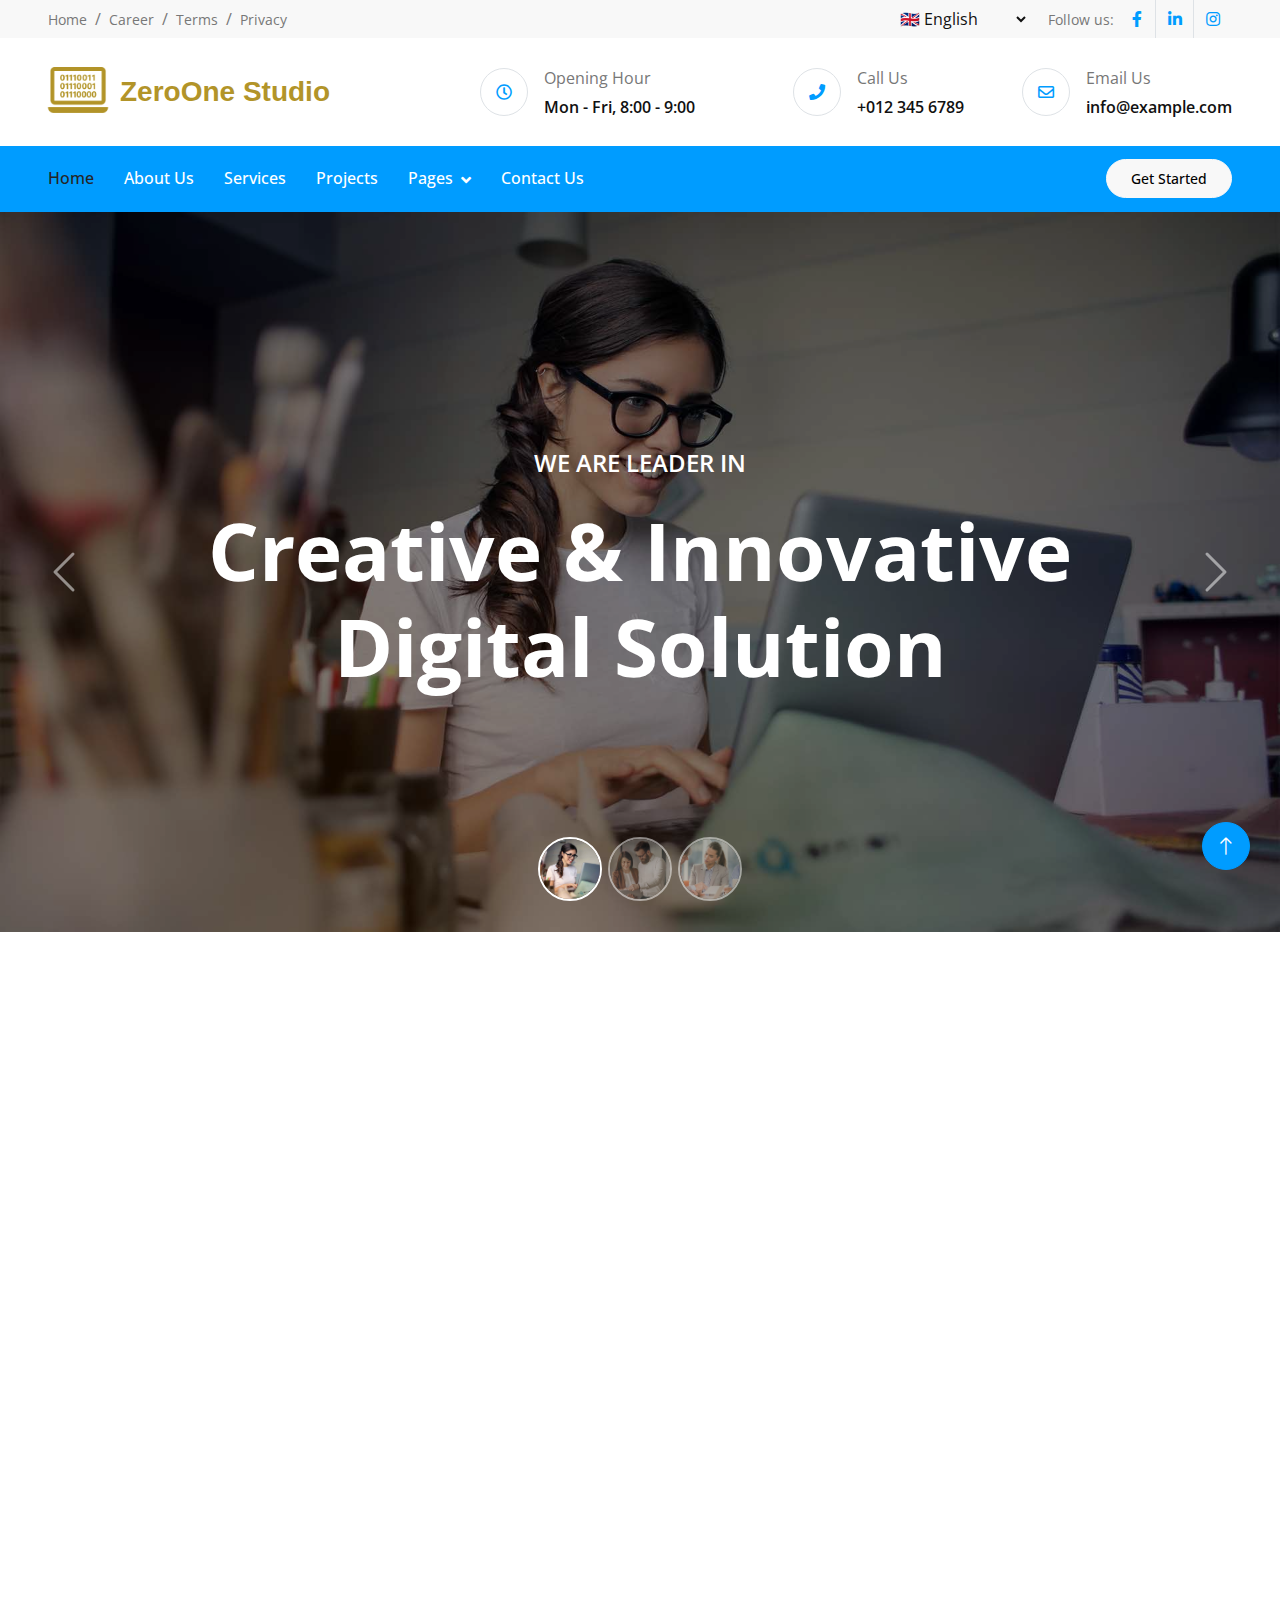
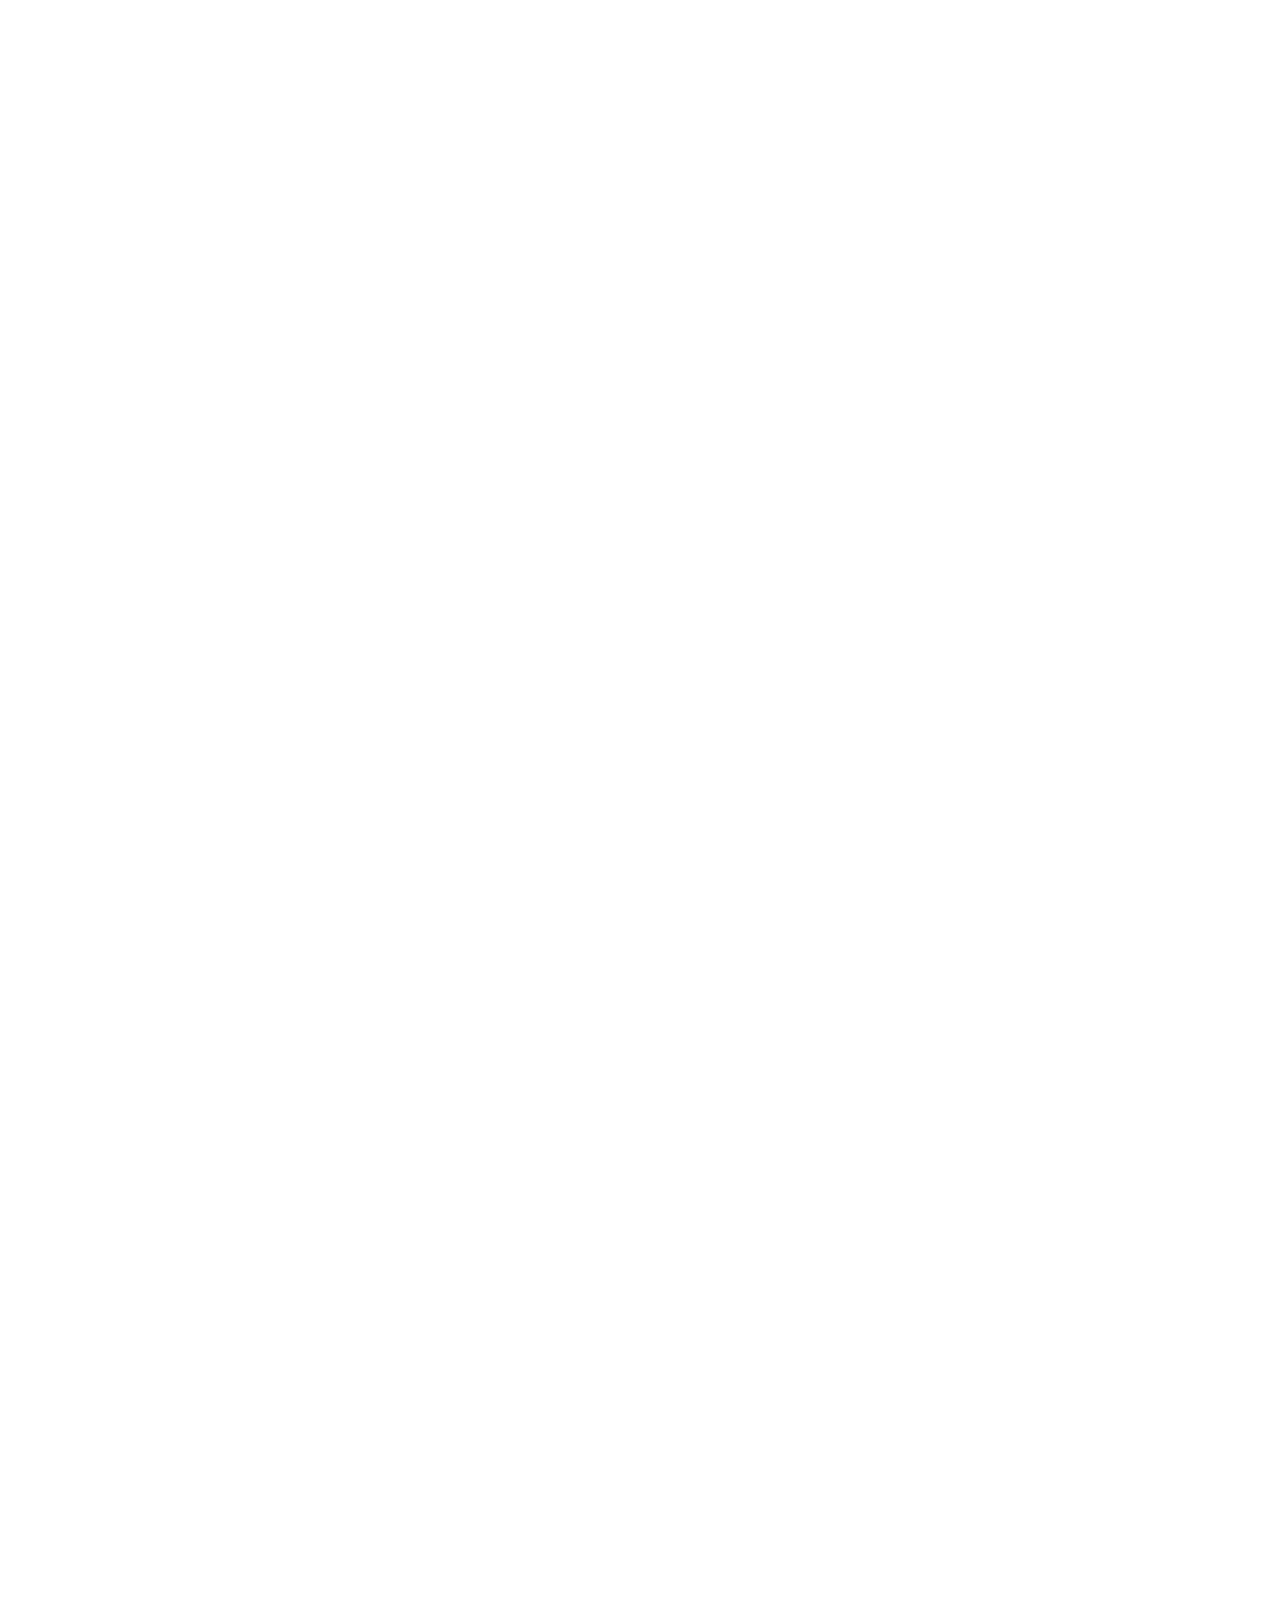
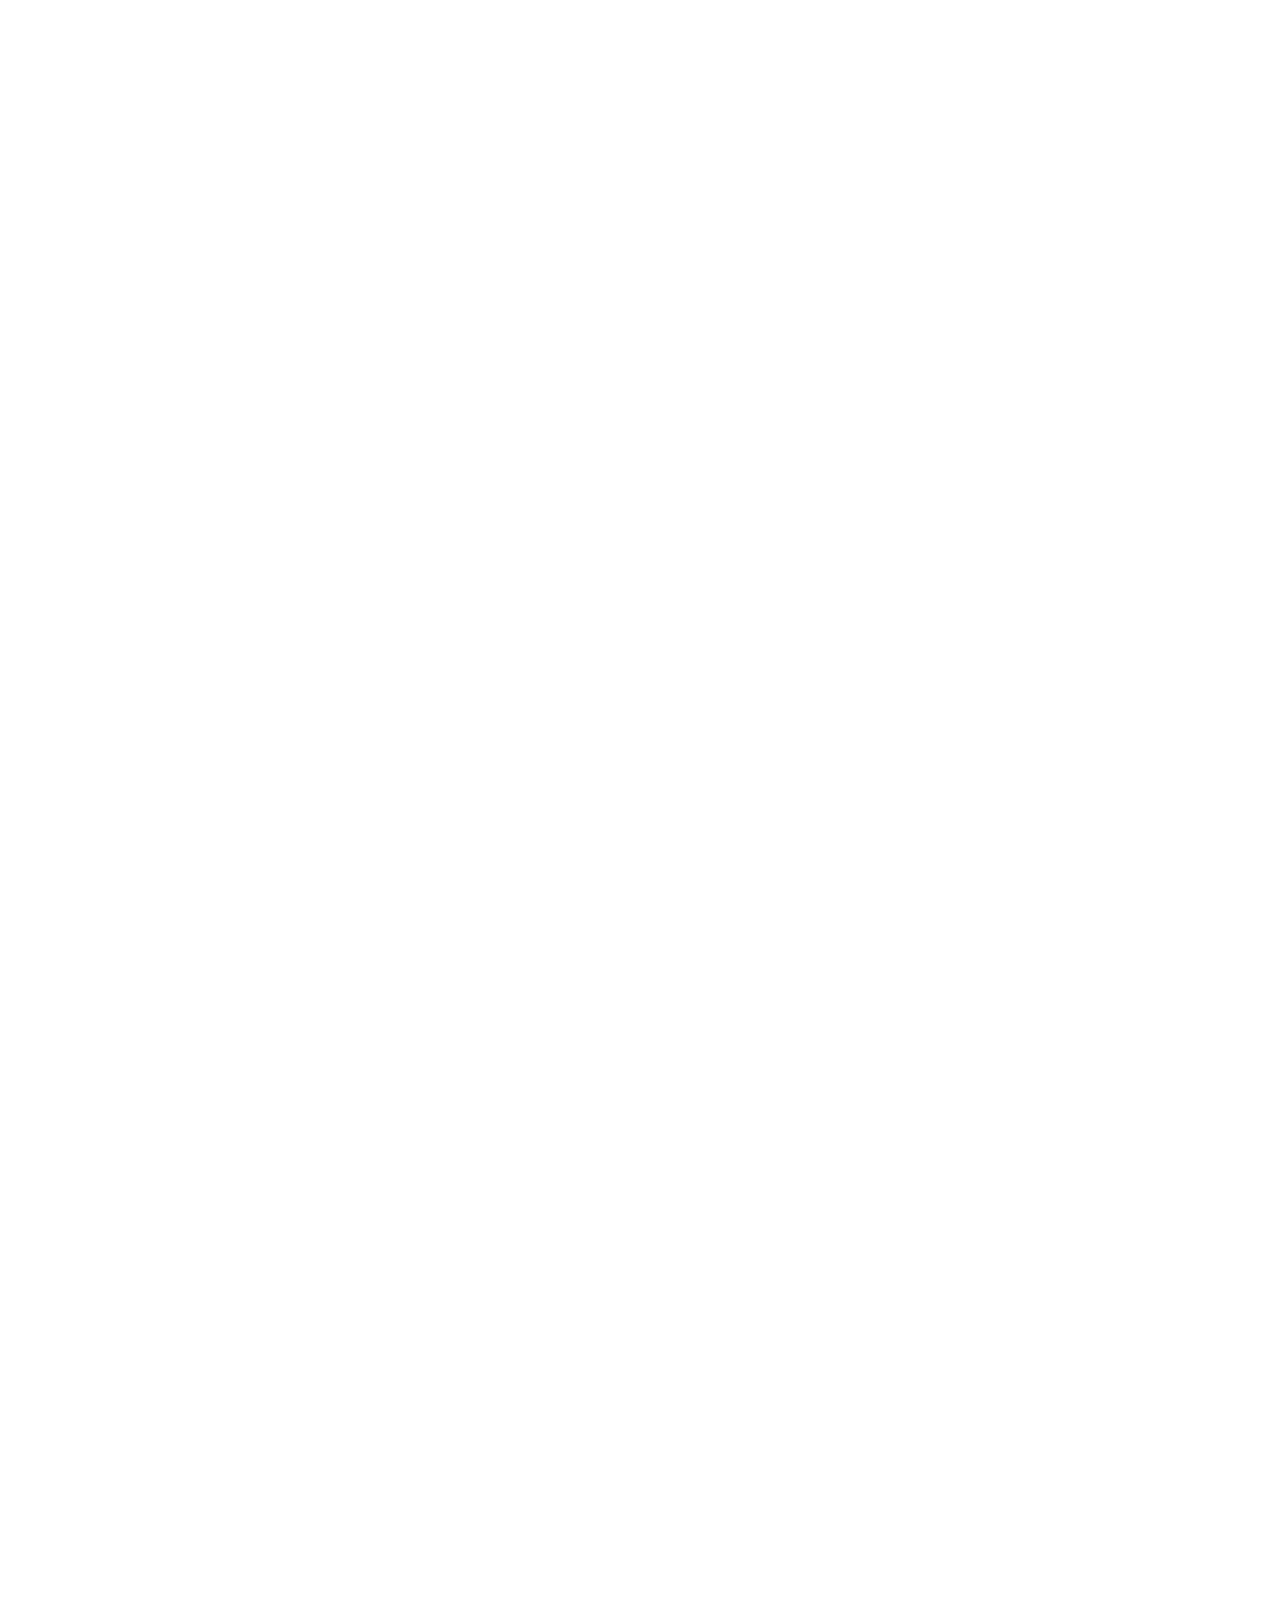
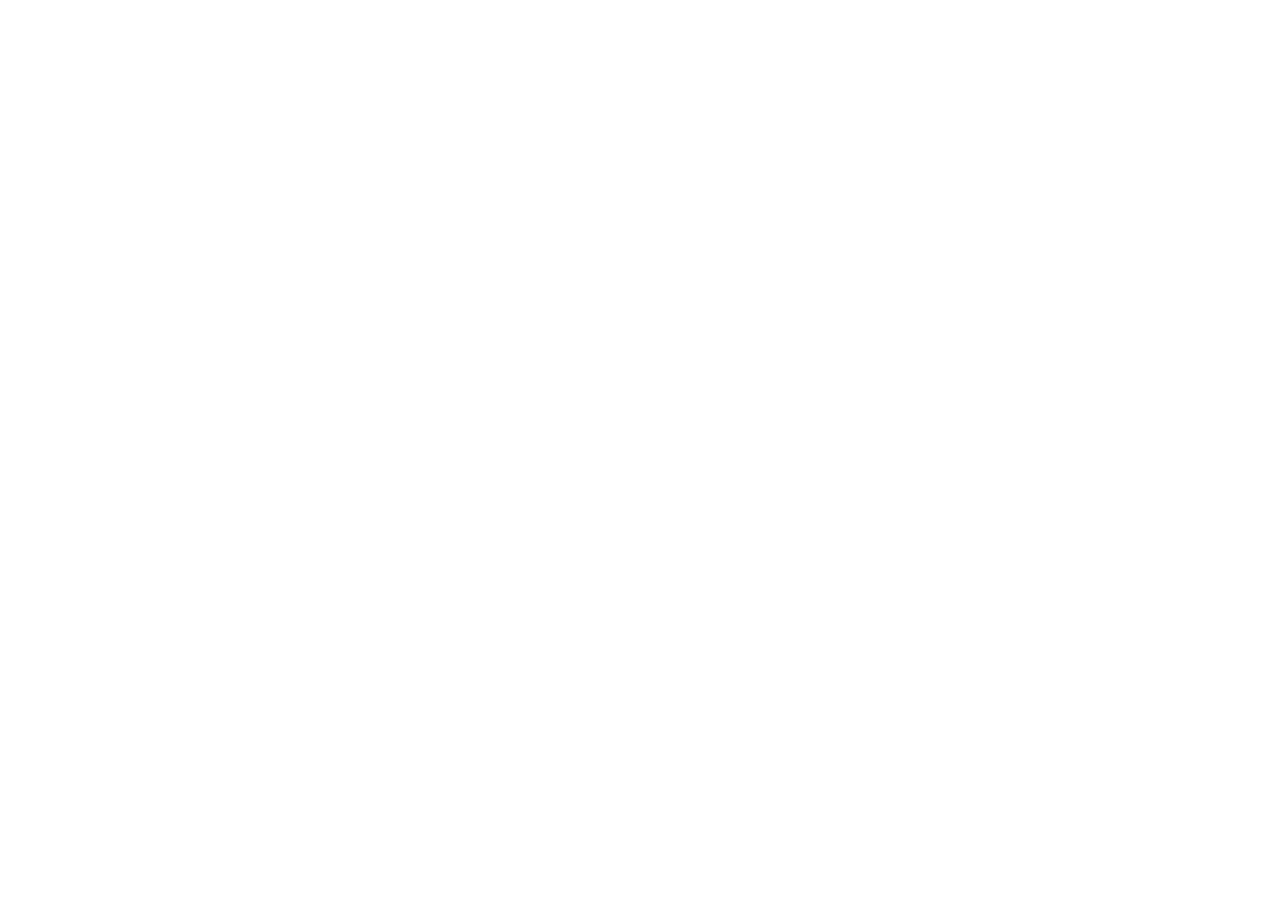
<file: index.html>
<!DOCTYPE html>
<html lang="en">

<head>
    <meta charset="utf-8">
    <title>Software Company Website Template</title>
    <meta content="width=device-width, initial-scale=1.0" name="viewport">
    <meta content="" name="keywords">
    <meta content="" name="description">

    <!-- Favicon -->
    <link href="img/favicon.ico" rel="icon">

    <!-- Google Web Fonts -->
    <link rel="preconnect" href="https://fonts.googleapis.com">
    <link rel="preconnect" href="https://fonts.gstatic.com" crossorigin>
    <link href="https://fonts.googleapis.com/css2?family=Open+Sans:wght@400;500;600;700&display=swap" rel="stylesheet">

    <!-- Icon Font Stylesheet -->
    <link href="https://cdnjs.cloudflare.com/ajax/libs/font-awesome/5.10.0/css/all.min.css" rel="stylesheet">
    <link href="https://cdn.jsdelivr.net/npm/bootstrap-icons@1.4.1/font/bootstrap-icons.css" rel="stylesheet">

    <!-- Libraries Stylesheet -->
    <link href="lib/animate/animate.min.css" rel="stylesheet">
    <link href="lib/owlcarousel/assets/owl.carousel.min.css" rel="stylesheet">
    <link href="lib/lightbox/css/lightbox.min.css" rel="stylesheet">

    <!-- Customized Bootstrap Stylesheet -->
    <link href="css/bootstrap.min.css" rel="stylesheet">

    <!-- Template Stylesheet -->
    <link href="css/style.css" rel="stylesheet">
</head>



<body>
    <!-- Spinner Start -->
    <div id="spinner" class="show bg-white position-fixed translate-middle w-100 vh-100 top-50 start-50 d-flex align-items-center justify-content-center">
        <div class="spinner-border position-relative text-primary" style="width: 6rem; height: 6rem;" role="status"></div>
        <!-- <i class="fa fa-laptop-code fa-2x text-primary position-absolute top-50 start-50 translate-middle"></i> -->
    </div>
    <!-- Spinner End -->


    <!-- Topbar Start -->
    <div class="container-fluid bg-light px-0 wow fadeIn" data-wow-delay="0.1s">
        <div class="row gx-0 align-items-center d-none d-lg-flex">
            <div class="col-lg-6 px-5 text-start">
                <ol class="breadcrumb mb-0">
                    <li class="breadcrumb-item"><a class="small text-secondary" href="#" data-translate="home">Home</a></li>
                    <li class="breadcrumb-item"><a class="small text-secondary" href="#" data-translate="career">Career</a></li>
                    <li class="breadcrumb-item"><a class="small text-secondary" href="#" data-translate="terms">Terms</a></li>
                    <li class="breadcrumb-item"><a class="small text-secondary" href="#" data-translate="privacy">Privacy</a></li>
                </ol>
            </div>
            <div class="col-lg-6 px-5 text-end">
                <div class="language-selector" style="display: inline-block; margin-right: 15px;">
                    <select id="languageSelect" class="border-0 bg-light text-dark">
                        <option value="en">🇬🇧 English</option>
                        <option value="es">🇪🇸 Español</option>
                        <option value="fr">🇫🇷 Français</option>
                        <option value="pt">🇵🇹 Português</option>
                        <option value="it">🇮🇹 Italiano</option>
                    </select>
                </div>
                <small data-translate="follow_us">Follow us:</small>
                <div class="h-100 d-inline-flex align-items-center">
                    <a class="btn-square text-primary border-end rounded-0" href="https://www.facebook.com/groups/freewebsitecode"><i class="fab fa-facebook-f"></i></a>
                    <!-- <a class="btn-square text-primary border-end rounded-0" href="https://freewebsitecreate.net/"><i class="fab fa-twitter"></i></a> -->
                    <a class="btn-square text-primary border-end rounded-0" href="https://www.linkedin.com/company/107943682/admin/dashboard/"><i class="fab fa-linkedin-in"></i></a>
                    <a class="btn-square text-primary pe-0" href="https://freewebsitecreate.net/"><i class="fab fa-instagram"></i></a>
                </div>
            </div>
        </div>
    </div>
    <!-- Topbar End -->


    <!-- Brand & Contact Start -->
    <div class="container-fluid py-4 px-5 wow fadeIn" data-wow-delay="0.1s">
        <div class="row align-items-center top-bar">
            <div class="col-lg-4 col-md-12 text-center text-lg-start">
                <a href="index.html" class="navbar-brand m-0 p-0">
                    <!-- <h1 class="fw-bold text-primary m-0"><i class="fa fa-laptop-code me-3"></i>Logo</h1> -->
                    <!-- <img src="img/logo/logo.png" alt="Logo" style="max-height: 100px; max-width: 200px;"> -->
                    <div style="display: flex; align-items: center; gap: 12px;">
                        <img src="img/logo/logo.png" alt="Logo ZeroOne Studio" style="height: 100px; object-fit: contain;margin: -20px;">
                        <span style="font-size: 28px; font-family: 'Poppins', sans-serif; color: #b29429; font-weight: bold;">
                            ZeroOne Studio
                        </span>
                    </div>
                </a>
            </div>
            <div class="col-lg-8 col-md-7 d-none d-lg-block">
                <div class="row">
                    <div class="col-4">
                        <div class="d-flex align-items-center justify-content-end">
                            <div class="flex-shrink-0 btn-lg-square border rounded-circle">
                                <i class="far fa-clock text-primary"></i>
                            </div>
                            <div class="ps-3">
                                <p class="mb-2" data-translate="opening_hour">Opening Hour</p>
                                <h6 class="mb-0" data-translate="opening_hour_time"> Mon - Fri, 8:00 - 9:00</h6>
                            </div>
                        </div>
                    </div>
                    <div class="col-4">
                        <div class="d-flex align-items-center justify-content-end">
                            <div class="flex-shrink-0 btn-lg-square border rounded-circle">
                                <i class="fa fa-phone text-primary"></i>
                            </div>
                            <div class="ps-3">
                                <p class="mb-2" data-translate="call_us">Call Us</p>
                                <h6 class="mb-0">+012 345 6789</h6>
                            </div>
                        </div>
                    </div>
                    <div class="col-4">
                        <div class="d-flex align-items-center justify-content-end">
                            <div class="flex-shrink-0 btn-lg-square border rounded-circle">
                                <i class="far fa-envelope text-primary"></i>
                            </div>
                            <div class="ps-3">
                                <p class="mb-2" data-translate="email_us">Email Us</p>
                                <h6 class="mb-0">info@example.com</h6>
                            </div>
                        </div>
                    </div>
                </div>
            </div>
        </div>
    </div>
    <!-- Brand & Contact End -->


    <nav class="navbar navbar-expand-lg bg-primary navbar-dark sticky-top py-lg-0 px-lg-5 wow fadeIn" data-wow-delay="0.1s">
        <a href="#" class="navbar-brand ms-3 d-lg-none" data-translate="menu">MENU</a>
        <button type="button" class="navbar-toggler me-3" data-bs-toggle="collapse" data-bs-target="#navbarCollapse">
            <span class="navbar-toggler-icon"></span>
        </button>
        <div class="collapse navbar-collapse" id="navbarCollapse">
            <div class="navbar-nav me-auto p-3 p-lg-0">
                <a href="index.html" class="nav-item nav-link active " data-translate="home">Home</a>
                <a href="about.html" class="nav-item nav-link" data-translate="about_us">About Us</a>
                <a href="service.html" class="nav-item nav-link" data-translate="services">Services</a>
                <a href="project.html" class="nav-item nav-link" data-translate="projects">Projects</a>
                <div class="nav-item dropdown">
                    <a href="#" class="nav-link dropdown-toggle" data-bs-toggle="dropdown">Pages</a>
                    <div class="dropdown-menu border-0 rounded-0 rounded-bottom m-0">
                        <a href="feature.html" class="dropdown-item">Features</a>
                        <a href="team.html" class="dropdown-item" data-translate="our_team">Our Team</a>
                        <a href="testimonial.html" class="dropdown-item" data-translate="testimonial">Testimonial</a>
                        <a href="404.html" class="dropdown-item" data-translate="404_page">404 Page</a>
                    </div>
                </div>
                <a href="contact.html" class="nav-item nav-link" data-translate="contact_us">Contact Us</a>
            </div>
            <a href="#" class="btn btn-sm btn-light rounded-pill py-2 px-4 d-none d-lg-block" data-translate="get_started">Get Started</a>
        </div>
    </nav>
    <!-- Navbar End -->


    <!-- Carousel Start -->
    <div class="container-fluid p-0 mb-5 wow fadeIn" data-wow-delay="0.1s">
        <div id="header-carousel" class="carousel slide" data-bs-ride="carousel">
            <div class="carousel-indicators">
                <button type="button" data-bs-target="#header-carousel" data-bs-slide-to="0" class="active" aria-current="true" aria-label="Slide 1">
                    <img class="img-fluid" src="img/carousel-1.jpg" alt="Image">
                </button>
                <button type="button" data-bs-target="#header-carousel" data-bs-slide-to="1" aria-label="Slide 2">
                    <img class="img-fluid" src="img/carousel-2.jpg" alt="Image">
                </button>
                <button type="button" data-bs-target="#header-carousel" data-bs-slide-to="2" aria-label="Slide 3">
                    <img class="img-fluid" src="img/carousel-3.jpg" alt="Image">
                </button>
            </div>
            <div class="carousel-inner">
                <div class="carousel-item active">
                    <img class="w-100" src="img/carousel-1.jpg" alt="Image">
                    <div class="carousel-caption">
                        <div class="p-3" style="max-width: 900px;">
                            <h4 class="text-white text-uppercase mb-4 animated zoomIn" data-translate="we_are_leader_in">We Are Leader In</h4>
                            <h1 class="display-1 text-white mb-0 animated zoomIn" data-translate="creative_solution_1">Creative & Innovative Digital Solution</h1>
                        </div>
                    </div>
                </div>
                <div class="carousel-item">
                    <img class="w-100" src="img/carousel-2.jpg" alt="Image">
                    <div class="carousel-caption">
                        <div class="p-3" style="max-width: 900px;">
                            <h4 class="text-white text-uppercase mb-4 animated zoomIn" data-translate="we_are_leader_in">We Are Leader In</h4>
                            <h1 class="display-1 text-white mb-0 animated zoomIn" data-translate="creative_solution_2">Cutting-edge Technology Solutions</h1>
                        </div>
                    </div>
                </div>
                <div class="carousel-item">
                    <img class="w-100" src="img/carousel-3.jpg" alt="Image">
                    <div class="carousel-caption">
                        <div class="p-3" style="max-width: 900px;">
                            <h4 class="text-white text-uppercase mb-4 animated zoomIn" data-translate="we_are_leader_in">We Are Leader In</h4>
                            <h1 class="display-1 text-white mb-0 animated zoomIn" data-translate="creative_solution_3">Digital Transformation Experts</h1>
                        </div>
                    </div>
                </div>
            </div>
            <button class="carousel-control-prev" type="button" data-bs-target="#header-carousel"
                data-bs-slide="prev">
                <span class="carousel-control-prev-icon" aria-hidden="true"></span>
                <span class="visually-hidden" data-translate="previous">Previous</span>
            </button>
            <button class="carousel-control-next" type="button" data-bs-target="#header-carousel"
                data-bs-slide="next">
                <span class="carousel-control-next-icon" aria-hidden="true"></span>
                <span class="visually-hidden" data-translate="next">Next</span>
            </button>
        </div>
    </div>
    <!-- Carousel End -->


    <!-- Facts Start -->
    <div class="container-xxl py-5">
        <div class="container">
            <div class="row g-4">
                <div class="col-lg-3 col-md-6 wow fadeInUp" data-wow-delay="0.1s">
                    <div class="fact-item bg-light rounded text-center h-100 p-5">
                        <i class="fa fa-certificate fa-4x text-primary mb-4"></i>
                        <h5 class="mb-3" data-translate="years_experience">Years Experience</h5>
                        <h1 class="display-5 mb-0" data-toggle="counter-up">4</h1>
                    </div>
                </div>
                <div class="col-lg-3 col-md-6 wow fadeInUp" data-wow-delay="0.3s">
                    <div class="fact-item bg-light rounded text-center h-100 p-5">
                        <i class="fa fa-users-cog fa-4x text-primary mb-4"></i>
                        <h5 class="mb-3" data-translate="team_members">Team Members</h5>
                        <h1 class="display-5 mb-0" data-toggle="counter-up">11</h1>
                    </div>
                </div>
                <div class="col-lg-3 col-md-6 wow fadeInUp" data-wow-delay="0.5s">
                    <div class="fact-item bg-light rounded text-center h-100 p-5">
                        <i class="fa fa-users fa-4x text-primary mb-4"></i>
                        <h5 class="mb-3" data-translate="satisfied_clients">Satisfied Clients</h5>
                        <h1 class="display-5 mb-0" data-toggle="counter-up">100%</h1>
                    </div>
                </div>
                <div class="col-lg-3 col-md-6 wow fadeInUp" data-wow-delay="0.7s">
                    <div class="fact-item bg-light rounded text-center h-100 p-5">
                        <i class="fa fa-check fa-4x text-primary mb-4"></i>
                        <h5 class="mb-3" data-translate="projects_done">Projects Done</h5>
                        <h1 class="display-5 mb-0" data-toggle="counter-up">7</h1>
                    </div>
                </div>
            </div>
        </div>
    </div>
    <!-- Facts End -->


    <!-- About Start -->
    <div class="container-xxl py-5">
        <div class="container">
            <div class="row g-5">
                <div class="col-lg-6 wow fadeInUp" data-wow-delay="0.1s">
                    <div class="img-border">
                        <img class="img-fluid" src="img/about.jpg" alt="">
                    </div>
                </div>
                <div class="col-lg-6 wow fadeInUp" data-wow-delay="0.5s">
                    <div class="h-100">
                        <h6 class="section-title bg-white text-start text-primary pe-3" data-translate="about_us">About Us</h6>
                        <h1 class="display-6 mb-4" data-translate="digital_solution">#1 Digital Solution With 10 Years Of Experience</h1>
                        <p class="mb-4" data-translate="about_us_description">Tempor erat elitr rebum at clita. Diam dolor diam ipsum sit. Aliqu diam amet diam et eos. Clita erat ipsum et lorem et sit, sed stet lorem sit clita duo justo magna dolore erat amet</p>
                        <p class="mb-4" data-translate="about_us_description_2">Stet no et lorem dolor et diam, amet duo ut dolore vero eos. No stet est diam rebum amet diam ipsum. Clita clita labore, dolor duo nonumy clita sit at, sed sit sanctus dolor eos.</p>
                        <div class="d-flex align-items-center mb-4 pb-2">
                            <img class="flex-shrink-0 rounded-circle" src="img/team-1.jpg" alt="" style="width: 50px; height: 50px;">
                            <div class="ps-4">
                                <h6 data-translate="team_member_name">Jhon Doe</h6>
                                <small data-translate="team_member_role">SEO & Founder</small>
                            </div>
                        </div>
                        <a class="btn btn-primary rounded-pill py-3 px-5" href="">Read More</a>
                    </div>
                </div>
            </div>
        </div>
    </div>
    <!-- About End -->


    <!-- Service Start -->
    <div class="container-xxl py-5">
        <div class="container">
            <div class="text-center mx-auto mb-5 wow fadeInUp" data-wow-delay="0.1s" style="max-width: 600px;">
                <h6 class="section-title bg-white text-center text-primary px-3" data-translate="our_services">Services</h6>
                <h1 class="display-6 mb-4" data-translate="services_description">We Focuse On Making The Best In All Sectors</h1>
            </div>
            <div class="row g-4">
                <div class="col-lg-4 col-md-6 wow fadeInUp" data-wow-delay="0.1s">
                    <a class="service-item d-block rounded text-center h-100 p-4" href="">
                        <img class="img-fluid rounded mb-4" src="img/service-1.jpg" alt="">
                        <h4 class="mb-0" data-translate="web_design">Web Design</h4>
                    </a>
                </div>
                <div class="col-lg-4 col-md-6 wow fadeInUp" data-wow-delay="0.3s">
                    <a class="service-item d-block rounded text-center h-100 p-4" href="">
                        <img class="img-fluid rounded mb-4" src="img/service-2.jpg" alt="">
                        <h4 class="mb-0" data-translate="app_development">App Development</h4>
                    </a>
                </div>
                <div class="col-lg-4 col-md-6 wow fadeInUp" data-wow-delay="0.5s">
                    <a class="service-item d-block rounded text-center h-100 p-4" href="">
                        <img class="img-fluid rounded mb-4" src="img/service-3.jpg" alt="">
                        <h4 class="mb-0" data-translate="seo_optimization">SEO Optimization</h4>
                    </a>
                </div>
                <div class="col-lg-4 col-md-6 wow fadeInUp" data-wow-delay="0.1s">
                    <a class="service-item d-block rounded text-center h-100 p-4" href="">
                        <img class="img-fluid rounded mb-4" src="img/service-4.jpg" alt="">
                        <h4 class="mb-0" data-translate="social_marketing">Social Marketing</h4>
                    </a>
                </div>
                <div class="col-lg-4 col-md-6 wow fadeInUp" data-wow-delay="0.3s">
                    <a class="service-item d-block rounded text-center h-100 p-4" href="">
                        <img class="img-fluid rounded mb-4" src="img/service-5.jpg" alt="">
                        <h4 class="mb-0" data-translate="email_marketing">Email Marketing</h4>
                    </a>
                </div>
                <div class="col-lg-4 col-md-6 wow fadeInUp" data-wow-delay="0.5s">
                    <a class="service-item d-block rounded text-center h-100 p-4" href="">
                        <img class="img-fluid rounded mb-4" src="img/service-6.jpg" alt="">
                        <h4 class="mb-0" data-translate="ppc_advertising">PPC Advertising</h4>
                    </a>
                </div>
            </div>
        </div>
    </div>
    <!-- Service End -->


    <!-- Feature Start -->
    <div class="container-xxl py-5">
        <div class="container">
            <div class="row g-5">
                <div class="col-lg-6 wow fadeInUp" data-wow-delay="0.1s">
                    <div class="h-100">
                        <h6 class="section-title bg-white text-start text-primary pe-3" data-translate="why_choose_us">Why Choose Us</h6>
                        <h1 class="display-6 mb-4" data-translate="why_people_trust_us">Why People Trust Us? Learn About Us!</h1>
                        <p class="mb-4" data-translate="why_choose_us_description">Tempor erat elitr rebum at clita. Diam dolor diam ipsum sit. Aliqu diam amet diam et eos. Clita erat ipsum et lorem et sit, sed stet lorem sit clita duo justo magna dolore erat amet</p>
                        <div class="row g-4">
                            <div class="col-12">
                                <div class="skill">
                                    <div class="d-flex justify-content-between">
                                        <p class="mb-2" data-translate="digital_marketing">Digital Marketing</p>
                                        <p class="mb-2">85%</p>
                                    </div>
                                    <div class="progress">
                                        <div class="progress-bar bg-primary" role="progressbar" aria-valuenow="85" aria-valuemin="0" aria-valuemax="100"></div>
                                    </div>
                                </div>
                            </div>
                            <div class="col-12">
                                <div class="skill">
                                    <div class="d-flex justify-content-between">
                                        <p class="mb-2" data-translate="seo_backlinks">SEO & Backlinks</p>
                                        <p class="mb-2">90%</p>
                                    </div>
                                    <div class="progress">
                                        <div class="progress-bar bg-primary" role="progressbar" aria-valuenow="90" aria-valuemin="0" aria-valuemax="100"></div>
                                    </div>
                                </div>
                            </div>
                            <div class="col-12">
                                <div class="skill">
                                    <div class="d-flex justify-content-between">
                                        <p class="mb-2" data-translate="design_development">Design & Development</p>
                                        <p class="mb-2">95%</p>
                                    </div>
                                    <div class="progress">
                                        <div class="progress-bar bg-primary" role="progressbar" aria-valuenow="95" aria-valuemin="0" aria-valuemax="100"></div>
                                    </div>
                                </div>
                            </div>
                        </div>
                    </div>
                </div>
                <div class="col-lg-6 wow fadeInUp" data-wow-delay="0.5s">
                    <div class="img-border">
                        <img class="img-fluid" src="img/feature.jpg" alt="">
                    </div>
                </div>
            </div>
        </div>
    </div>
    <!-- Feature End -->


    <!-- Project Start -->
    <div class="container-xxl py-5">
        <div class="container">
            <div class="text-center mx-auto mb-5 wow fadeInUp" data-wow-delay="0.1s" style="max-width: 600px;">
                <h6 class="section-title bg-white text-center text-primary px-3" data-translate="our_projects">Our Projects</h6>
                <h1 class="display-6 mb-4" data-translate="learn_more">Learn More About Our Complete Projects</h1>
            </div>
            <div class="owl-carousel project-carousel wow fadeInUp" data-wow-delay="0.1s">
                <div class="project-item border rounded h-100 p-4" data-dot="01">
                    <div class="position-relative mb-4">
                        <img class="img-fluid rounded" src="img/project-1.jpg" alt="">
                        <a href="img/project-1.jpg" data-lightbox="project"><i class="fa fa-eye fa-2x"></i></a>
                    </div>
                    <h6 data-translate="ui_ux_design">UI / UX Design</h6>
                    <span data-translate="digital_agency_website_design_and_development">Digital agency website design and development</span>
                </div>
                <div class="project-item border rounded h-100 p-4" data-dot="02">
                    <div class="position-relative mb-4">
                        <img class="img-fluid rounded" src="img/project-2.jpg" alt="">
                        <a href="img/project-2.jpg" data-lightbox="project"><i class="fa fa-eye fa-2x"></i></a>
                    </div>
                    <h6 data-translate="ui_ux_design">UI / UX Design</h6>
                    <span data-translate="digital_agency_website_design_and_development">Digital agency website design and development</span>
                </div>
                <div class="project-item border rounded h-100 p-4" data-dot="03">
                    <div class="position-relative mb-4">
                        <img class="img-fluid rounded" src="img/project-3.jpg" alt="">
                        <a href="img/project-2.jpg" data-lightbox="project"><i class="fa fa-eye fa-2x"></i></a>
                    </div>
                    <h6 data-translate="ui_ux_design">UI / UX Design</h6>
                    <span data-translate="digital_agency_website_design_and_development">Digital agency website design and development</span>
                </div>
                <div class="project-item border rounded h-100 p-4" data-dot="04">
                    <div class="position-relative mb-4">
                        <img class="img-fluid rounded" src="img/project-4.jpg" alt="">
                        <a href="img/project-4.jpg" data-lightbox="project"><i class="fa fa-eye fa-2x"></i></a>
                    </div>
                    <h6 data-translate="ui_ux_design">UI / UX Design</h6>
                    <span data-translate="digital_agency_website_design_and_development">Digital agency website design and development</span>
                </div>
                <div class="project-item border rounded h-100 p-4" data-dot="05">
                    <div class="position-relative mb-4">
                        <img class="img-fluid rounded" src="img/project-5.jpg" alt="">
                        <a href="img/project-5.jpg" data-lightbox="project"><i class="fa fa-eye fa-2x"></i></a>
                    </div>
                    <h6 data-translate="ui_ux_design">UI / UX Design</h6>
                    <span data-translate="digital_agency_website_design_and_development">Digital agency website design and development</span>
                </div>
                <div class="project-item border rounded h-100 p-4" data-dot="06">
                    <div class="position-relative mb-4">
                        <img class="img-fluid rounded" src="img/project-6.jpg" alt="">
                        <a href="img/project-6.jpg" data-lightbox="project"><i class="fa fa-eye fa-2x"></i></a>
                    </div>
                    <h6 data-translate="ui_ux_design">UI / UX Design</h6>
                    <span data-translate="digital_agency_website_design_and_development">Digital agency website design and development</span>
                </div>
                <div class="project-item border rounded h-100 p-4" data-dot="07">
                    <div class="position-relative mb-4">
                        <img class="img-fluid rounded" src="img/project-7.jpg" alt="">
                        <a href="img/project-7.jpg" data-lightbox="project"><i class="fa fa-eye fa-2x"></i></a>
                    </div>
                    <h6 data-translate="ui_ux_design">UI / UX Design</h6>
                    <span data-translate="digital_agency_website_design_and_development">Digital agency website design and development</span>
                </div>
                <div class="project-item border rounded h-100 p-4" data-dot="08">
                    <div class="position-relative mb-4">
                        <img class="img-fluid rounded" src="img/project-8.jpg" alt="">
                        <a href="img/project-8.jpg" data-lightbox="project"><i class="fa fa-eye fa-2x"></i></a>
                    </div>
                    <h6 data-translate="ui_ux_design">UI / UX Design</h6>
                    <span data-translate="digital_agency_website_design_and_development">Digital agency website design and development</span>
                </div>
                <div class="project-item border rounded h-100 p-4" data-dot="09">
                    <div class="position-relative mb-4">
                        <img class="img-fluid rounded" src="img/project-9.jpg" alt="">
                        <a href="img/project-9.jpg" data-lightbox="project"><i class="fa fa-eye fa-2x"></i></a>
                    </div>
                    <h6 data-translate="ui_ux_design">UI / UX Design</h6>
                    <span data-translate="digital_agency_website_design_and_development">Digital agency website design and development</span>
                </div>
                <div class="project-item border rounded h-100 p-4" data-dot="10">
                    <div class="position-relative mb-4">
                        <img class="img-fluid rounded" src="img/project-10.jpg" alt="">
                        <a href="img/project-10.jpg" data-lightbox="project"><i class="fa fa-eye fa-2x"></i></a>
                    </div>
                    <h6 data-translate="ui_ux_design">UI / UX Design</h6>
                    <span data-translate="digital_agency_website_design_and_development">Digital agency website design and development</span>
                </div>
            </div>
        </div>
    </div>
    <!-- Project End -->


    <!-- Team Start -->
    <div class="container-xxl py-5">
        <div class="container">
            <div class="text-center mx-auto mb-5 wow fadeInUp" data-wow-delay="0.1s" style="max-width: 600px;">
                <h6 class="section-title bg-white text-center text-primary px-3" data-translate="our_team">Our Team</h6>
                <h1 class="display-6 mb-4" data-translate="creative_team">We Are A Creative Team For Your Dream Project</h1>
            </div>
            <div class="row g-4">
                <div class="col-lg-4 col-md-6 wow fadeInUp" data-wow-delay="0.1s">
                    <div class="team-item text-center p-4">
                        <img class="img-fluid border rounded-circle w-75 p-2 mb-4" src="img/team-1.jpg" alt="">
                        <div class="team-text">
                            <div class="team-title">
                                <h5 data-translate="team_full_name_1">Full Name</h5>
                                <span data-translate="team_designation_1">Designation</span>
                            </div>
                            <div class="team-social">
                                <a class="btn btn-square btn-primary rounded-circle" href="https://www.facebook.com/groups/freewebsitecode"><i class="fab fa-facebook-f"></i></a>
                                <a class="btn btn-square btn-primary rounded-circle" href="https://freewebsitecreate.net/"><i class="fab fa-twitter"></i></a>
                                <a class="btn btn-square btn-primary rounded-circle" href="https://www.youtube.com/@FreeWebsiteCode"><i class="fab fa-instagram"></i></a>
                            </div>
                        </div>
                    </div>
                </div>
                <div class="col-lg-4 col-md-6 wow fadeInUp" data-wow-delay="0.3s">
                    <div class="team-item text-center p-4">
                        <img class="img-fluid border rounded-circle w-75 p-2 mb-4" src="img/team-2.jpg" alt="">
                        <div class="team-text">
                            <div class="team-title">
                                <h5 data-translate="team_full_name_2">Full Name</h5>
                                <span data-translate="team_designation_2">Designation</span>
                            </div>
                            <div class="team-social">
                                <a class="btn btn-square btn-primary rounded-circle" href="https://www.facebook.com/groups/freewebsitecode"><i class="fab fa-facebook-f"></i></a>
                                <a class="btn btn-square btn-primary rounded-circle" href="https://freewebsitecreate.net/"><i class="fab fa-twitter"></i></a>
                                <a class="btn btn-square btn-primary rounded-circle" href="https://www.youtube.com/@FreeWebsiteCode"><i class="fab fa-instagram"></i></a>
                            </div>
                        </div>
                    </div>
                </div>
                <div class="col-lg-4 col-md-6 wow fadeInUp" data-wow-delay="0.5s">
                    <div class="team-item text-center p-4">
                        <img class="img-fluid border rounded-circle w-75 p-2 mb-4" src="img/team-3.jpg" alt="">
                        <div class="team-text">
                            <div class="team-title">
                                <h5 data-translate="team_full_name_3">Full Name</h5>
                                <span data-translate="team_designation_3">Designation</span>
                            </div>
                            <div class="team-social">
                                <a class="btn btn-square btn-primary rounded-circle" href="https://www.facebook.com/groups/freewebsitecode"><i class="fab fa-facebook-f"></i></a>
                                <a class="btn btn-square btn-primary rounded-circle" href="https://freewebsitecreate.net/"><i class="fab fa-twitter"></i></a>
                                <a class="btn btn-square btn-primary rounded-circle" href="https://www.youtube.com/@FreeWebsiteCode"><i class="fab fa-instagram"></i></a>
                            </div>
                        </div>
                    </div>
                </div>
            </div>
        </div>
    </div>
    <!-- Team End -->


    <!-- Testimonial Start -->
    <div class="container-xxl py-5">
        <div class="container">
            <div class="text-center mx-auto mb-5 wow fadeInUp" data-wow-delay="0.1s" style="max-width: 600px;">
                <h6 class="section-title bg-white text-center text-primary px-3" data-translate="testimonial">Testimonial</h6>
                <h1 class="display-6 mb-4" data-translate="what_our_clients_say">What Our Clients Say!</h1>
            </div>
            <div class="owl-carousel testimonial-carousel wow fadeInUp" data-wow-delay="0.1s">
                <div class="testimonial-item bg-light rounded p-4">
                    <div class="d-flex align-items-center mb-4">
                        <img class="flex-shrink-0 rounded-circle border p-1" src="img/testimonial-1.jpg" alt="">
                        <div class="ms-4">
                            <h5 class="mb-1" data-translate="client_name">Client Name</h5>
                            <span data-translate="profession">Profession</span>
                        </div>
                    </div>
                    <p class="mb-0" data-translate="testimonial_text">Tempor erat elitr rebum at clita. Diam dolor diam ipsum sit diam amet diam et eos. Clita erat ipsum et lorem et sit.</p>
                </div>
                <div class="testimonial-item bg-light rounded p-4">
                    <div class="d-flex align-items-center mb-4">
                        <img class="flex-shrink-0 rounded-circle border p-1" src="img/testimonial-2.jpg" alt="">
                        <div class="ms-4">
                            <h5 class="mb-1" data-translate="client_name">Client Name</h5>
                            <span data-translate="profession">Profession</span>
                        </div>
                    </div>
                    <p class="mb-0" data-translate="testimonial_text">Tempor erat elitr rebum at clita. Diam dolor diam ipsum sit diam amet diam et eos. Clita erat ipsum et lorem et sit.</p>
                </div>
                <div class="testimonial-item bg-light rounded p-4">
                    <div class="d-flex align-items-center mb-4">
                        <img class="flex-shrink-0 rounded-circle border p-1" src="img/testimonial-3.jpg" alt="">
                        <div class="ms-4">
                            <h5 class="mb-1" data-translate="client_name">Client Name</h5>
                            <span data-translate="profession">Profession</span>
                        </div>
                    </div>
                    <p class="mb-0" data-translate="testimonial_text">Tempor erat elitr rebum at clita. Diam dolor diam ipsum sit diam amet diam et eos. Clita erat ipsum et lorem et sit.</p>
                </div>
                <div class="testimonial-item bg-light rounded p-4">
                    <div class="d-flex align-items-center mb-4">
                        <img class="flex-shrink-0 rounded-circle border p-1" src="img/testimonial-4.jpg" alt="">
                        <div class="ms-4">
                            <h5 class="mb-1" data-translate="client_name">Client Name</h5>
                            <span data-translate="profession">Profession</span>
                        </div>
                    </div>
                    <p class="mb-0" data-translate="testimonial_text">Tempor erat elitr rebum at clita. Diam dolor diam ipsum sit diam amet diam et eos. Clita erat ipsum et lorem et sit.</p>
                </div>
            </div>
        </div>
    </div>
    <!-- Testimonial End -->


    <!-- Footer Start -->
    <div class="container-fluid bg-dark text-body footer mt-5 pt-5 wow fadeIn" data-wow-delay="0.1s">
        <div class="container py-5">
            <div class="row g-5">
                <div class="col-lg-3 col-md-6">
                    <h5 class="text-light mb-4" data-translate="address">Address</h5>
                    <p class="mb-2"><i class="fa fa-map-marker-alt me-3"></i>123 Street, New York, USA</p>
                    <p class="mb-2"><i class="fa fa-phone-alt me-3"></i>+012 345 67890</p>
                    <p class="mb-2"><i class="fa fa-envelope me-3"></i>info@example.com</p>
                    <div class="d-flex pt-2">
                        <!-- <a class="btn-square text-primary border-end rounded-0" href="https://freewebsitecreate.net/"><i class="fab fa-twitter"></i></a> -->
                        <a class="btn btn-square btn-outline-secondary rounded-circle me-1" href="https://www.facebook.com/groups/freewebsitecode"><i class="fab fa-facebook-f"></i></a>
                        <a class="btn btn-square btn-outline-secondary rounded-circle me-1" href="https://www.youtube.com/@FreeWebsiteCode"><i class="fab fa-youtube"></i></a>
                        <a class="btn btn-square btn-outline-secondary rounded-circle me-0" href="https://yosmarp.github.io/it-solutions-landing/"><i class="fab fa-linkedin-in"></i></a>
                    </div>
                </div>
                <div class="col-lg-3 col-md-6">
                    <h5 class="text-light mb-4" data-translate="quick_links">Quick Links</h5>
                    <a class="btn btn-link" href="" data-translate="about_us">About Us</a>
                    <a class="btn btn-link" href="" data-translate="contact_us">Contact Us</a>
                    <a class="btn btn-link" href="" data-translate="our_services">Our Services</a>
                    <a class="btn btn-link" href="" data-translate="terms_condition">Terms & Condition</a>
                    <a class="btn btn-link" href="" data-translate="support">Support</a>
                </div>
                <div class="col-lg-3 col-md-6">
                    <h5 class="text-light mb-4" data-translate="gallery">Gallery</h5>
                    <div class="row g-2">
                        <div class="col-4">
                            <img class="img-fluid rounded" src="img/project-1.jpg" alt="Image">
                        </div>
                        <div class="col-4">
                            <img class="img-fluid rounded" src="img/project-2.jpg" alt="Image">
                        </div>
                        <div class="col-4">
                            <img class="img-fluid rounded" src="img/project-3.jpg" alt="Image">
                        </div>
                        <div class="col-4">
                            <img class="img-fluid rounded" src="img/project-4.jpg" alt="Image">
                        </div>
                        <div class="col-4">
                            <img class="img-fluid rounded" src="img/project-5.jpg" alt="Image">
                        </div>
                        <div class="col-4">
                            <img class="img-fluid rounded" src="img/project-6.jpg" alt="Image">
                        </div>
                    </div>
                </div>
                <div class="col-lg-3 col-md-6">
                    <h5 class="text-light mb-4" data-translate="newsletter">Newsletter</h5>
                    <p data-translate="newsletter_description">Dolor amet sit justo amet elitr clita ipsum elitr est.</p>
                    <div class="position-relative mx-auto" style="max-width: 400px;">
                        <input class="form-control bg-transparent border-secondary w-100 py-3 ps-4 pe-5" type="text" placeholder="Your email" data-translate-placeholder="placeholder_email">
                        <button type="button" class="btn btn-primary py-2 position-absolute top-0 end-0 mt-2 me-2" data-translate="newsletter_signup">SignUp</button>
                    </div>
                </div>
            </div>
        </div>
        <div class="container-fluid copyright">
            <div class="container">
                <div class="row">
                    <div class="col-md-6 text-center text-md-start mb-3 mb-md-0">
                        &copy; <a href="https://freewebsitecreate.net/" data-translate="site_name">Your Site Name</a>, 
                        <span data-translate="all_rights_reserved">All Rights Reserved</span>.
                    </div>
                    <div class="col-md-6 text-center text-md-end">
                        <span data-translate="designed_by">Designed By</span> 
                        <a href="https://freewebsitecreate.net/" data-translate="company_name">Company Name</a>
                    </div>
                </div>
            </div>
        </div>
    </div>
    <!-- Footer End -->


    <!-- Back to Top -->
    <a href="#" class="btn btn-lg btn-primary btn-lg-square rounded-circle back-to-top"><i class="bi bi-arrow-up"></i></a>

    

    <!-- JavaScript Libraries -->
    <script src="https://code.jquery.com/jquery-3.4.1.min.js"></script>
    <script src="https://cdn.jsdelivr.net/npm/bootstrap@5.0.0/dist/js/bootstrap.bundle.min.js"></script>
    <script src="lib/wow/wow.min.js"></script>
    <script src="lib/easing/easing.min.js"></script>
    <script src="lib/waypoints/waypoints.min.js"></script>
    <script src="lib/counterup/counterup.min.js"></script>
    <script src="lib/owlcarousel/owl.carousel.min.js"></script>
    <script src="lib/lightbox/js/lightbox.min.js"></script>

    <!-- Template Javascript -->
    <script src="js/main.js"></script>
</body>

</html>
</file>
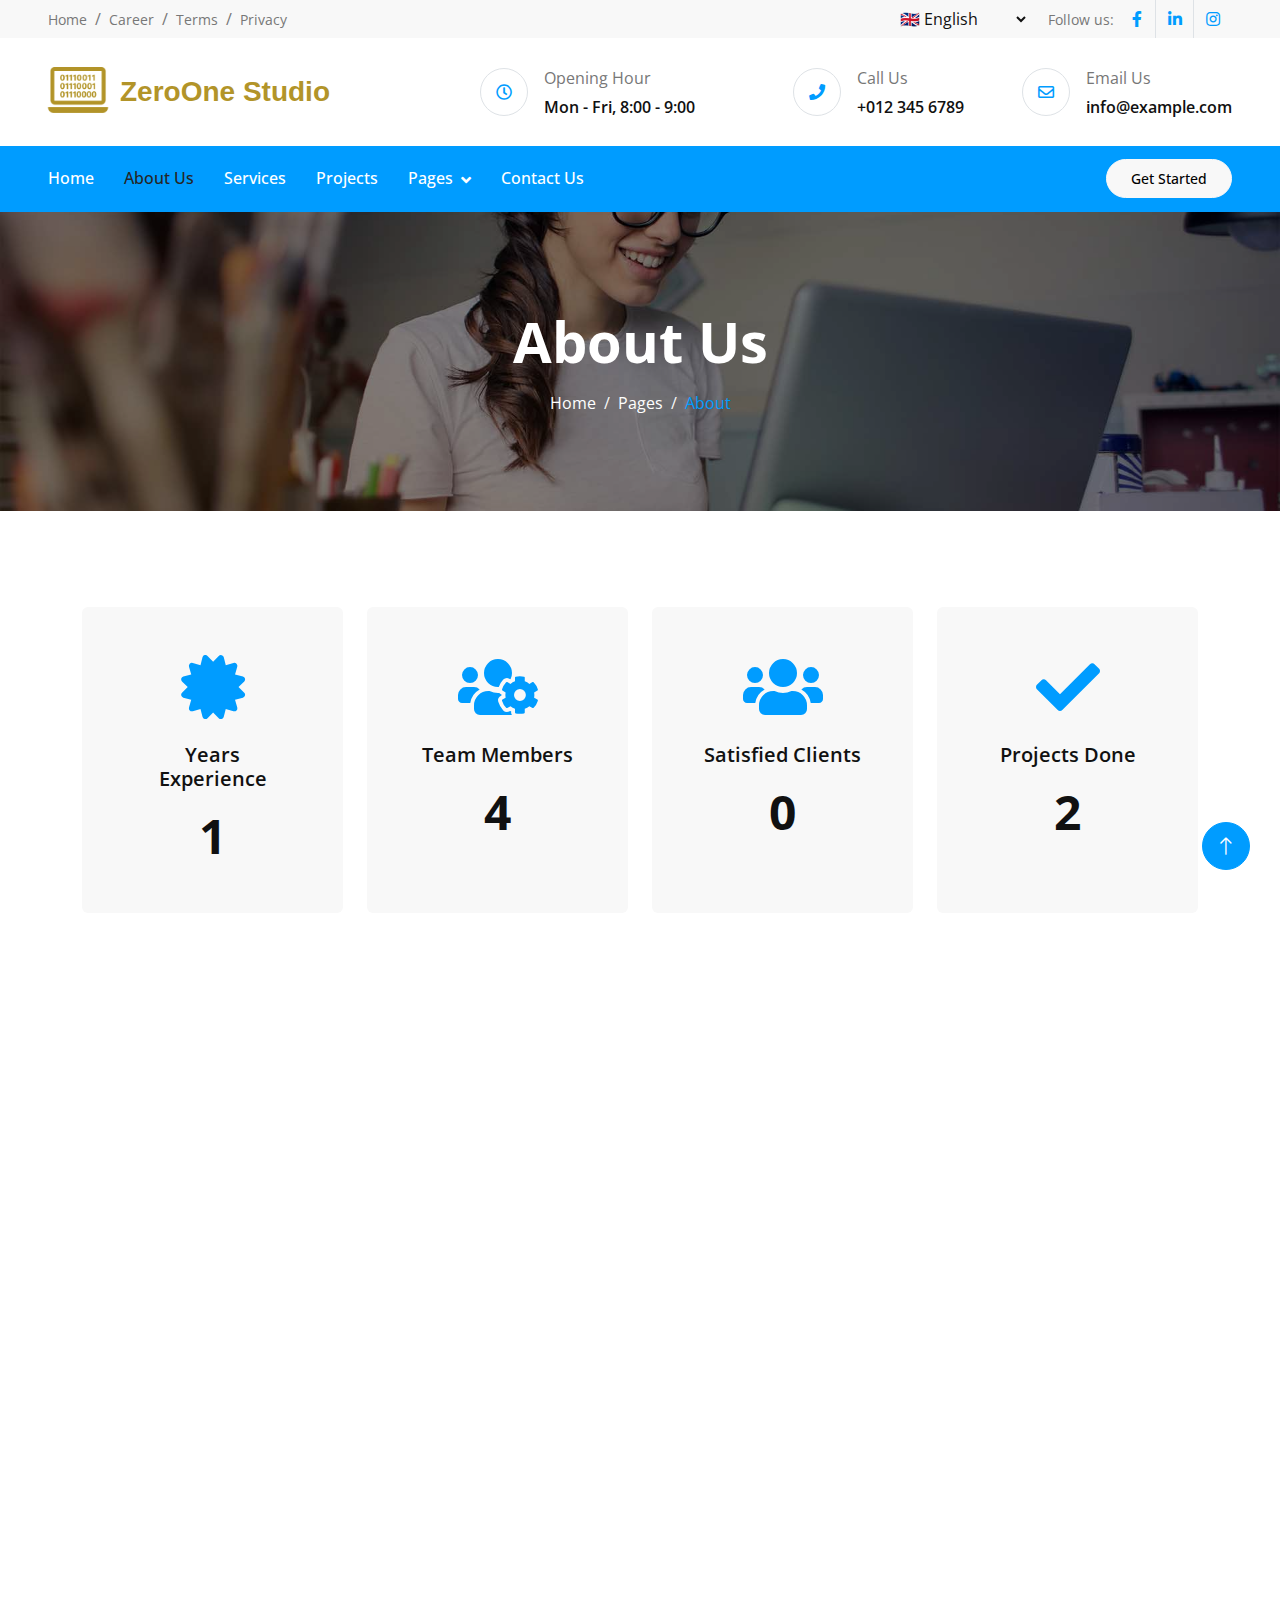
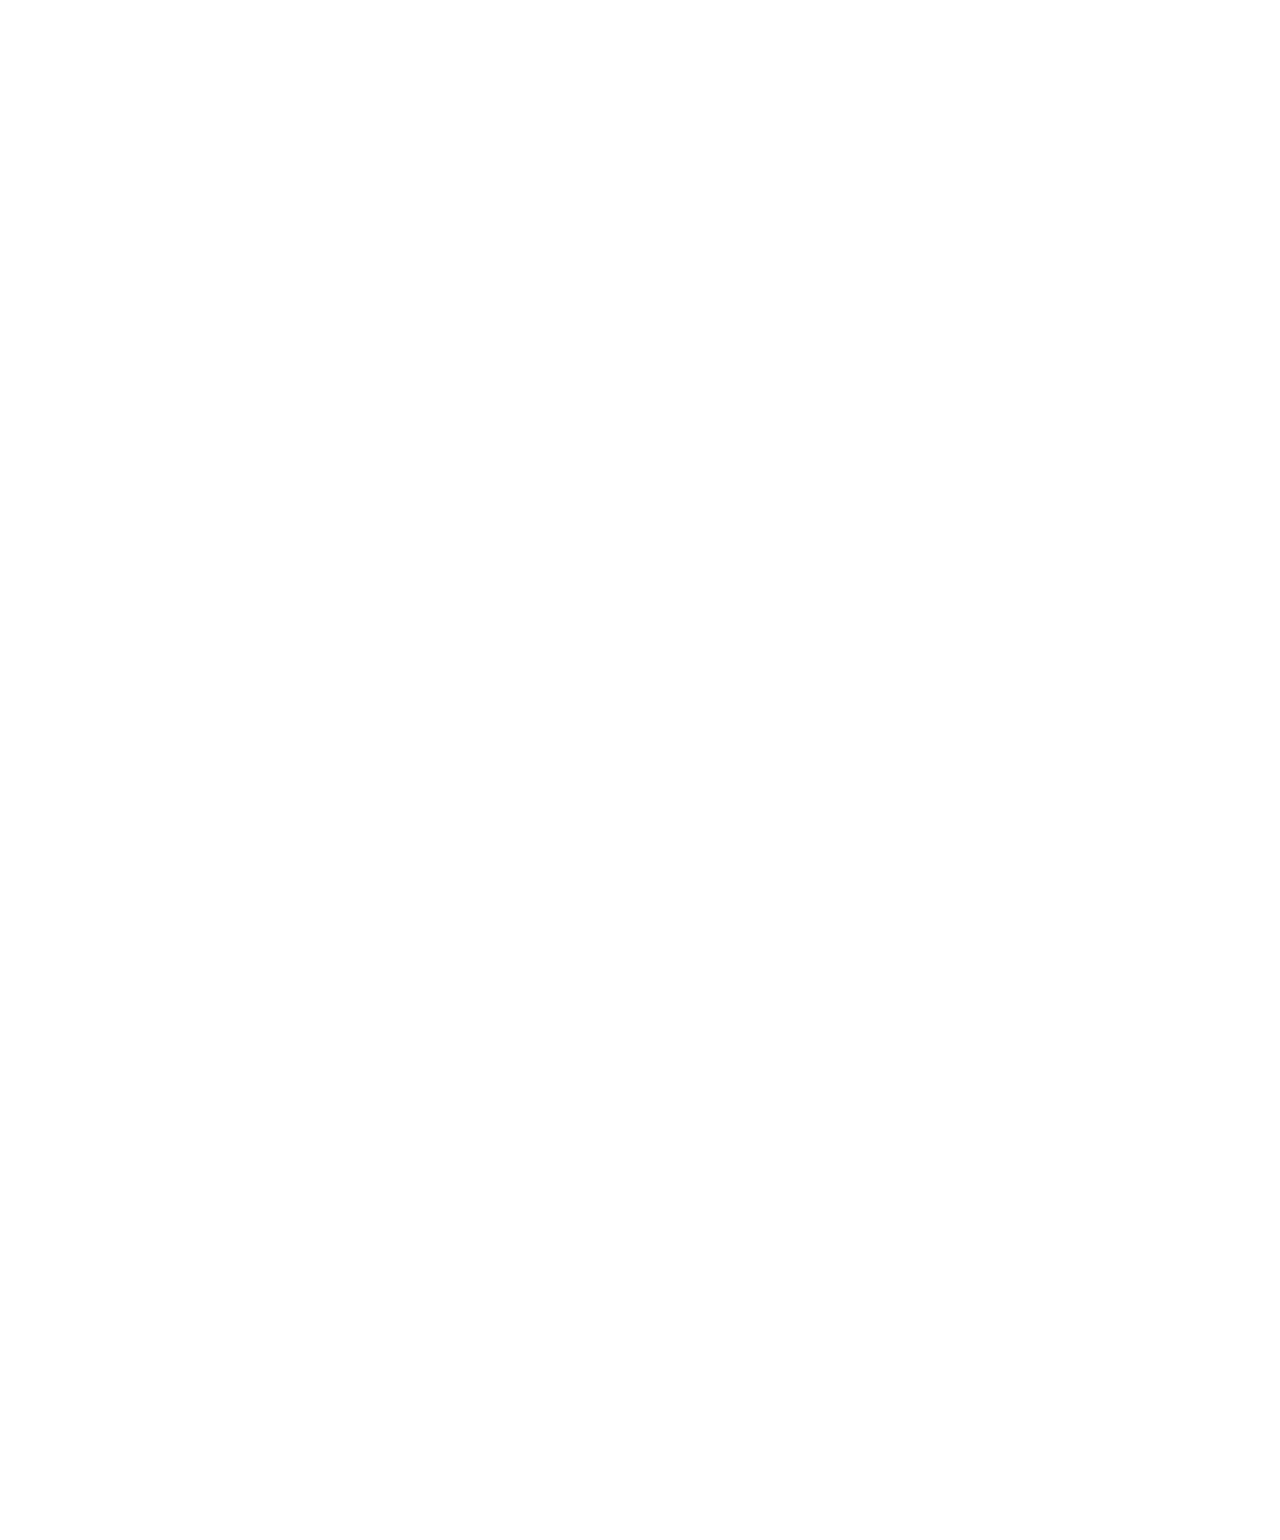
<file: about.html>
<!DOCTYPE html>
<html lang="en">

<head>
    <meta charset="utf-8">
    <title>Software Company Website Template</title>
    <meta content="width=device-width, initial-scale=1.0" name="viewport">
    <meta content="" name="keywords">
    <meta content="" name="description">

    <!-- Favicon -->
    <link href="img/favicon.ico" rel="icon">

    <!-- Google Web Fonts -->
    <link rel="preconnect" href="https://fonts.googleapis.com">
    <link rel="preconnect" href="https://fonts.gstatic.com" crossorigin>
    <link href="https://fonts.googleapis.com/css2?family=Open+Sans:wght@400;500;600;700&display=swap" rel="stylesheet">

    <!-- Icon Font Stylesheet -->
    <link href="https://cdnjs.cloudflare.com/ajax/libs/font-awesome/5.10.0/css/all.min.css" rel="stylesheet">
    <link href="https://cdn.jsdelivr.net/npm/bootstrap-icons@1.4.1/font/bootstrap-icons.css" rel="stylesheet">

    <!-- Libraries Stylesheet -->
    <link href="lib/animate/animate.min.css" rel="stylesheet">
    <link href="lib/owlcarousel/assets/owl.carousel.min.css" rel="stylesheet">
    <link href="lib/lightbox/css/lightbox.min.css" rel="stylesheet">

    <!-- Customized Bootstrap Stylesheet -->
    <link href="css/bootstrap.min.css" rel="stylesheet">

    <!-- Template Stylesheet -->
    <link href="css/style.css" rel="stylesheet">
</head>

<body>
    <!-- Spinner Start -->
    <div id="spinner" class="show bg-white position-fixed translate-middle w-100 vh-100 top-50 start-50 d-flex align-items-center justify-content-center">
        <div class="spinner-border position-relative text-primary" style="width: 6rem; height: 6rem;" role="status"></div>
        <!-- <i class="fa fa-laptop-code fa-2x text-primary position-absolute top-50 start-50 translate-middle"></i> -->
    </div>
    <!-- Spinner End -->


    <!-- Topbar Start -->
    <div class="container-fluid bg-light px-0 wow fadeIn" data-wow-delay="0.1s">
        <div class="row gx-0 align-items-center d-none d-lg-flex">
            <div class="col-lg-6 px-5 text-start">
                <ol class="breadcrumb mb-0">
                    <li class="breadcrumb-item"><a class="small text-secondary" href="#" data-translate="home">Home</a></li>
                    <li class="breadcrumb-item"><a class="small text-secondary" href="#" data-translate="career">Career</a></li>
                    <li class="breadcrumb-item"><a class="small text-secondary" href="#" data-translate="terms">Terms</a></li>
                    <li class="breadcrumb-item"><a class="small text-secondary" href="#" data-translate="privacy">Privacy</a></li>
                </ol>
            </div>
            <div class="col-lg-6 px-5 text-end">
                <div class="language-selector" style="display: inline-block; margin-right: 15px;">
                    <select id="languageSelect" class="border-0 bg-light text-dark">
                        <option value="en">🇬🇧 English</option>
                        <option value="es">🇪🇸 Español</option>
                        <option value="fr">🇫🇷 Français</option>
                        <option value="pt">🇵🇹 Português</option>
                        <option value="it">🇮🇹 Italiano</option>
                    </select>
                </div>
                <small data-translate="follow_us">Follow us:</small>
                <div class="h-100 d-inline-flex align-items-center">
                    <a class="btn-square text-primary border-end rounded-0" href="https://www.facebook.com/groups/freewebsitecode"><i class="fab fa-facebook-f"></i></a>
                    <!-- <a class="btn-square text-primary border-end rounded-0" href="https://freewebsitecreate.net/"><i class="fab fa-twitter"></i></a> -->
                    <a class="btn-square text-primary border-end rounded-0" href="https://www.linkedin.com/company/107943682/admin/dashboard/"><i class="fab fa-linkedin-in"></i></a>
                    <a class="btn-square text-primary pe-0" href="https://freewebsitecreate.net/"><i class="fab fa-instagram"></i></a>
                </div>
            </div>
        </div>
    </div>
    <!-- Topbar End -->


    <!-- Brand & Contact Start -->
    <div class="container-fluid py-4 px-5 wow fadeIn" data-wow-delay="0.1s">
        <div class="row align-items-center top-bar">
            <div class="col-lg-4 col-md-12 text-center text-lg-start">
                <a href="index.html" class="navbar-brand m-0 p-0">
                    <!-- <h1 class="fw-bold text-primary m-0"><i class="fa fa-laptop-code me-3"></i>Logo</h1> -->
                    <!-- <img src="img/logo/logo.png" alt="Logo" style="max-height: 100px; max-width: 200px;"> -->
                    <div style="display: flex; align-items: center; gap: 12px;">
                        <img src="img/logo/logo.png" alt="Logo ZeroOne Studio" style="height: 100px; object-fit: contain;margin: -20px;">
                        <span style="font-size: 28px; font-family: 'Poppins', sans-serif; color: #b29429; font-weight: bold;">
                            ZeroOne Studio
                        </span>
                    </div>
                </a>
            </div>
            <div class="col-lg-8 col-md-7 d-none d-lg-block">
                <div class="row">
                    <div class="col-4">
                        <div class="d-flex align-items-center justify-content-end">
                            <div class="flex-shrink-0 btn-lg-square border rounded-circle">
                                <i class="far fa-clock text-primary"></i>
                            </div>
                            <div class="ps-3">
                                <p class="mb-2" data-translate="opening_hour">Opening Hour</p>
                                <h6 class="mb-0" data-translate="opening_hour_time"> Mon - Fri, 8:00 - 9:00</h6>
                            </div>
                        </div>
                    </div>
                    <div class="col-4">
                        <div class="d-flex align-items-center justify-content-end">
                            <div class="flex-shrink-0 btn-lg-square border rounded-circle">
                                <i class="fa fa-phone text-primary"></i>
                            </div>
                            <div class="ps-3">
                                <p class="mb-2" data-translate="call_us">Call Us</p>
                                <h6 class="mb-0">+012 345 6789</h6>
                            </div>
                        </div>
                    </div>
                    <div class="col-4">
                        <div class="d-flex align-items-center justify-content-end">
                            <div class="flex-shrink-0 btn-lg-square border rounded-circle">
                                <i class="far fa-envelope text-primary"></i>
                            </div>
                            <div class="ps-3">
                                <p class="mb-2" data-translate="email_us">Email Us</p>
                                <h6 class="mb-0">info@example.com</h6>
                            </div>
                        </div>
                    </div>
                </div>
            </div>
        </div>
    </div>
    <!-- Brand & Contact End -->


    <nav class="navbar navbar-expand-lg bg-primary navbar-dark sticky-top py-lg-0 px-lg-5 wow fadeIn" data-wow-delay="0.1s">
        <a href="#" class="navbar-brand ms-3 d-lg-none" data-translate="menu">MENU</a>
        <button type="button" class="navbar-toggler me-3" data-bs-toggle="collapse" data-bs-target="#navbarCollapse">
            <span class="navbar-toggler-icon"></span>
        </button>
        <div class="collapse navbar-collapse" id="navbarCollapse">
            <div class="navbar-nav me-auto p-3 p-lg-0">
                <a href="index.html" class="nav-item nav-link" data-translate="home">Home</a>
                <a href="about.html" class="nav-item nav-link active" data-translate="about_us">About Us</a>
                <a href="service.html" class="nav-item nav-link" data-translate="services">Services</a>
                <a href="project.html" class="nav-item nav-link" data-translate="projects">Projects</a>
                <div class="nav-item dropdown">
                    <a href="#" class="nav-link dropdown-toggle" data-bs-toggle="dropdown">Pages</a>
                    <div class="dropdown-menu border-0 rounded-0 rounded-bottom m-0">
                        <a href="feature.html" class="dropdown-item">Features</a>
                        <a href="team.html" class="dropdown-item" data-translate="our_team">Our Team</a>
                        <a href="testimonial.html" class="dropdown-item" data-translate="testimonial">Testimonial</a>
                        <a href="404.html" class="dropdown-item" data-translate="404_page">404 Page</a>
                    </div>
                </div>
                <a href="contact.html" class="nav-item nav-link" data-translate="contact_us">Contact Us</a>
            </div>
            <a href="#" class="btn btn-sm btn-light rounded-pill py-2 px-4 d-none d-lg-block" data-translate="get_started">Get Started</a>
        </div>
    </nav>
    <!-- Navbar End -->


    <!-- Page Header Start -->
    <div class="container-fluid page-header py-5 mb-5 wow fadeIn" data-wow-delay="0.1s">
        <div class="container text-center py-5">
            <h1 class="display-4 text-white animated slideInDown mb-3" data-translate="about_us">About Us</h1>
            <nav aria-label="breadcrumb animated slideInDown">
                <ol class="breadcrumb justify-content-center mb-0">
                    <li class="breadcrumb-item"><a class="text-white" href="#" data-translate="home">Home</a></li>
                    <li class="breadcrumb-item"><a class="text-white" href="#" data-translate="pages">Pages</a></li>
                    <li class="breadcrumb-item text-primary active" aria-current="page" data-translate="about">About</li>
                </ol>
            </nav>
        </div>
    </div>
    <!-- Page Header End -->


    <!-- Facts Start -->
    <div class="container-xxl py-5">
        <div class="container">
            <div class="row g-4">
                <div class="col-lg-3 col-md-6 wow fadeInUp" data-wow-delay="0.1s">
                    <div class="fact-item bg-light rounded text-center h-100 p-5">
                        <i class="fa fa-certificate fa-4x text-primary mb-4"></i>
                        <h5 class="mb-3" data-translate="years_experience">Years Experience</h5>
                        <h1 class="display-5 mb-0" data-toggle="counter-up">4</h1>
                    </div>
                </div>
                <div class="col-lg-3 col-md-6 wow fadeInUp" data-wow-delay="0.3s">
                    <div class="fact-item bg-light rounded text-center h-100 p-5">
                        <i class="fa fa-users-cog fa-4x text-primary mb-4"></i>
                        <h5 class="mb-3" data-translate="team_members">Team Members</h5>
                        <h1 class="display-5 mb-0" data-toggle="counter-up">11</h1>
                    </div>
                </div>
                <div class="col-lg-3 col-md-6 wow fadeInUp" data-wow-delay="0.5s">
                    <div class="fact-item bg-light rounded text-center h-100 p-5">
                        <i class="fa fa-users fa-4x text-primary mb-4"></i>
                        <h5 class="mb-3" data-translate="satisfied_clients">Satisfied Clients</h5>
                        <h1 class="display-5 mb-0" data-toggle="counter-up">100%</h1>
                    </div>
                </div>
                <div class="col-lg-3 col-md-6 wow fadeInUp" data-wow-delay="0.7s">
                    <div class="fact-item bg-light rounded text-center h-100 p-5">
                        <i class="fa fa-check fa-4x text-primary mb-4"></i>
                        <h5 class="mb-3" data-translate="projects_done">Projects Done</h5>
                        <h1 class="display-5 mb-0" data-toggle="counter-up">7</h1>
                    </div>
                </div>
            </div>
        </div>
    </div>
    <!-- Facts End -->


    <!-- About Start -->
    <div class="container-xxl py-5">
        <div class="container">
            <div class="row g-5">
                <div class="col-lg-6 wow fadeInUp" data-wow-delay="0.1s">
                    <div class="img-border">
                        <img class="img-fluid" src="img/about.jpg" alt="">
                    </div>
                </div>
                <div class="col-lg-6 wow fadeInUp" data-wow-delay="0.5s">
                    <div class="h-100">
                        <h6 class="section-title bg-white text-start text-primary pe-3" data-translate="about_us">About Us</h6>
                        <h1 class="display-6 mb-4" data-translate="digital_solution">#1 Digital Solution With 10 Years Of Experience</h1>                        <p data-translate="about_us_description">Tempor erat elitr rebum at clita. Diam dolor diam ipsum sit. Aliqu diam amet diam et eos. Clita erat ipsum et lorem et sit, sed stet lorem sit clita duo justo magna dolore erat amet</p>
                        <p class="mb-4" data-translate="about_us_description_2">Stet no et lorem dolor et diam, amet duo ut dolore vero eos. No stet est diam rebum amet diam ipsum. Clita clita labore, dolor duo nonumy clita sit at, sed sit sanctus dolor eos.</p>
                        <div class="d-flex align-items-center mb-4 pb-2">
                            <img class="flex-shrink-0 rounded-circle" src="img/team-1.jpg" alt="" style="width: 50px; height: 50px;">
                            <div class="ps-4">
                                <h6>Jhon Doe</h6>
                                <small data-translate="team_member_role">SEO & Founder</small>
                            </div>
                        </div>
                        <a class="btn btn-primary rounded-pill py-3 px-5" href="" data-translate="read_more">Read More</a>
                    </div>
                </div>
            </div>
        </div>
    </div>
    <!-- About End -->


    <!-- Feature Start -->
    <div class="container-xxl py-5">
        <div class="container">
            <div class="row g-5">
                <div class="col-lg-6 wow fadeInUp" data-wow-delay="0.1s">
                    <div class="h-100">
                        <h6 class="section-title bg-white text-start text-primary pe-3" data-translate="why_choose_us">Why Choose Us</h6>
                        <h1 class="display-6 mb-4" data-translate="why_people_trust_us">Why People Trust Us? Learn About Us!</h1>
                        <p class="mb-4" data-translate="why_choose_us_description">Tempor erat elitr rebum at clita. Diam dolor diam ipsum sit. Aliqu diam amet diam et eos. Clita erat ipsum et lorem et sit, sed stet lorem sit clita duo justo magna dolore erat amet</p>
                        <div class="row g-4">
                            <div class="col-12">
                                <div class="skill">
                                    <div class="d-flex justify-content-between">
                                        <p class="mb-2" data-translate="digital_marketing">Digital Marketing</p>
                                        <p class="mb-2">85%</p>
                                    </div>
                                    <div class="progress">
                                        <div class="progress-bar bg-primary" role="progressbar" aria-valuenow="85" aria-valuemin="0" aria-valuemax="100"></div>
                                    </div>
                                </div>
                            </div>
                            <div class="col-12">
                                <div class="skill">
                                    <div class="d-flex justify-content-between">
                                        <p class="mb-2" data-translate="seo_backlinks">SEO & Backlinks</p>
                                        <p class="mb-2">90%</p>
                                    </div>
                                    <div class="progress">
                                        <div class="progress-bar bg-primary" role="progressbar" aria-valuenow="90" aria-valuemin="0" aria-valuemax="100"></div>
                                    </div>
                                </div>
                            </div>
                            <div class="col-12">
                                <div class="skill">
                                    <div class="d-flex justify-content-between">
                                        <p class="mb-2" data-translate="design_development">Design & Development</p>
                                        <p class="mb-2">95%</p>
                                    </div>
                                    <div class="progress">
                                        <div class="progress-bar bg-primary" role="progressbar" aria-valuenow="95" aria-valuemin="0" aria-valuemax="100"></div>
                                    </div>
                                </div>
                            </div>
                        </div>
                    </div>
                </div>
                <div class="col-lg-6 wow fadeInUp" data-wow-delay="0.5s">
                    <div class="img-border">
                        <img class="img-fluid" src="img/feature.jpg" alt="">
                    </div>
                </div>
            </div>
        </div>
    </div>
    <!-- Feature End -->


    <!-- Team Start -->
    <div class="container-xxl py-5">
        <div class="container">
            <div class="text-center mx-auto mb-5 wow fadeInUp" data-wow-delay="0.1s" style="max-width: 600px;">
                <h6 class="section-title bg-white text-center text-primary px-3" data-translate="our_team">Our Team</h6>
                <h1 class="display-6 mb-4" data-translate="creative_team">We Are A Creative Team For Your Dream Project</h1>
            </div>
            <div class="row g-4">
                <div class="col-lg-4 col-md-6 wow fadeInUp" data-wow-delay="0.1s">
                    <div class="team-item text-center p-4">
                        <img class="img-fluid border rounded-circle w-75 p-2 mb-4" src="img/team-1.jpg" alt="">
                        <div class="team-text">
                            <div class="team-title">
                                <h5 data-translate="team_member_name">Full Name</h5>
                                <span data-translate="team_member_role">Designation</span>
                            </div>
                            <div class="team-social">
                                <a class="btn btn-square btn-primary rounded-circle" href="https://www.facebook.com/groups/freewebsitecode"><i class="fab fa-facebook-f"></i></a>
                                <a class="btn btn-square btn-primary rounded-circle" href="https://freewebsitecreate.net/"><i class="fab fa-twitter"></i></a>
                                <a class="btn btn-square btn-primary rounded-circle" href="https://www.youtube.com/@FreeWebsiteCode"><i class="fab fa-instagram"></i></a>
                            </div>
                        </div>
                    </div>
                </div>
                <div class="col-lg-4 col-md-6 wow fadeInUp" data-wow-delay="0.3s">
                    <div class="team-item text-center p-4">
                        <img class="img-fluid border rounded-circle w-75 p-2 mb-4" src="img/team-2.jpg" alt="">
                        <div class="team-text">
                            <div class="team-title">
                                <h5 data-translate="team_member_name">Full Name</h5>
                                <span data-translate="team_member_role">Designation</span>
                            </div>
                            <div class="team-social">
                                <a class="btn btn-square btn-primary rounded-circle" href="https://www.facebook.com/groups/freewebsitecode"><i class="fab fa-facebook-f"></i></a>
                                <a class="btn btn-square btn-primary rounded-circle" href="https://freewebsitecreate.net/"><i class="fab fa-twitter"></i></a>
                                <a class="btn btn-square btn-primary rounded-circle" href="https://www.youtube.com/@FreeWebsiteCode"><i class="fab fa-instagram"></i></a>
                            </div>
                        </div>
                    </div>
                </div>
                <div class="col-lg-4 col-md-6 wow fadeInUp" data-wow-delay="0.5s">
                    <div class="team-item text-center p-4">
                        <img class="img-fluid border rounded-circle w-75 p-2 mb-4" src="img/team-3.jpg" alt="">
                        <div class="team-text">
                            <div class="team-title">
                                <h5 data-translate="team_member_name">Full Name</h5>
                                <span data-translate="team_member_role">Designation</span>
                            </div>
                            <div class="team-social">
                                <a class="btn btn-square btn-primary rounded-circle" href="https://www.facebook.com/groups/freewebsitecode"><i class="fab fa-facebook-f"></i></a>
                                <a class="btn btn-square btn-primary rounded-circle" href="https://freewebsitecreate.net/"><i class="fab fa-twitter"></i></a>
                                <a class="btn btn-square btn-primary rounded-circle" href="https://www.youtube.com/@FreeWebsiteCode"><i class="fab fa-instagram"></i></a>
                            </div>
                        </div>
                    </div>
                </div>
            </div>
        </div>
    </div>
    <!-- Team End -->


    <!-- Footer Start -->
    <div class="container-fluid bg-dark text-body footer mt-5 pt-5 wow fadeIn" data-wow-delay="0.1s">
        <div class="container py-5">
            <div class="row g-5">
                <div class="col-lg-3 col-md-6">
                    <h5 class="text-light mb-4" data-translate="address">Address</h5>
                    <p class="mb-2"><i class="fa fa-map-marker-alt me-3"></i>123 Street, New York, USA</p>
                    <p class="mb-2"><i class="fa fa-phone-alt me-3"></i>+012 345 67890</p>
                    <p class="mb-2"><i class="fa fa-envelope me-3"></i>info@example.com</p>
                    <div class="d-flex pt-2">
                        <!-- <a class="btn-square text-primary border-end rounded-0" href="https://freewebsitecreate.net/"><i class="fab fa-twitter"></i></a> -->
                        <a class="btn btn-square btn-outline-secondary rounded-circle me-1" href="https://www.facebook.com/groups/freewebsitecode"><i class="fab fa-facebook-f"></i></a>
                        <a class="btn btn-square btn-outline-secondary rounded-circle me-1" href="https://www.youtube.com/@FreeWebsiteCode"><i class="fab fa-youtube"></i></a>
                        <a class="btn btn-square btn-outline-secondary rounded-circle me-0" href="https://yosmarp.github.io/it-solutions-landing/"><i class="fab fa-linkedin-in"></i></a>
                    </div>
                </div>
                <div class="col-lg-3 col-md-6">
                    <h5 class="text-light mb-4" data-translate="quick_links">Quick Links</h5>
                    <a class="btn btn-link" href="" data-translate="about_us">About Us</a>
                    <a class="btn btn-link" href="" data-translate="contact_us">Contact Us</a>
                    <a class="btn btn-link" href="" data-translate="our_services">Our Services</a>
                    <a class="btn btn-link" href="" data-translate="terms_condition">Terms & Condition</a>
                    <a class="btn btn-link" href="" data-translate="support">Support</a>
                </div>
                <div class="col-lg-3 col-md-6">
                    <h5 class="text-light mb-4" data-translate="gallery">Gallery</h5>
                    <div class="row g-2">
                        <div class="col-4">
                            <img class="img-fluid rounded" src="img/project-1.jpg" alt="Image">
                        </div>
                        <div class="col-4">
                            <img class="img-fluid rounded" src="img/project-2.jpg" alt="Image">
                        </div>
                        <div class="col-4">
                            <img class="img-fluid rounded" src="img/project-3.jpg" alt="Image">
                        </div>
                        <div class="col-4">
                            <img class="img-fluid rounded" src="img/project-4.jpg" alt="Image">
                        </div>
                        <div class="col-4">
                            <img class="img-fluid rounded" src="img/project-5.jpg" alt="Image">
                        </div>
                        <div class="col-4">
                            <img class="img-fluid rounded" src="img/project-6.jpg" alt="Image">
                        </div>
                    </div>
                </div>
                <div class="col-lg-3 col-md-6">
                    <h5 class="text-light mb-4" data-translate="newsletter">Newsletter</h5>
                    <p data-translate="newsletter_description">Dolor amet sit justo amet elitr clita ipsum elitr est.</p>
                    <div class="position-relative mx-auto" style="max-width: 400px;">
                        <input class="form-control bg-transparent border-secondary w-100 py-3 ps-4 pe-5" type="text" placeholder="Your email" data-translate-placeholder="placeholder_email">
                        <button type="button" class="btn btn-primary py-2 position-absolute top-0 end-0 mt-2 me-2" data-translate="newsletter_signup">SignUp</button>
                    </div>
                </div>
            </div>
        </div>
        <div class="container-fluid copyright">
            <div class="container">
                <div class="row">
                    <div class="col-md-6 text-center text-md-start mb-3 mb-md-0">
                        &copy; <a href="https://freewebsitecreate.net/" data-translate="site_name">Your Site Name</a>, 
                        <span data-translate="all_rights_reserved">All Rights Reserved</span>.
                    </div>
                    <div class="col-md-6 text-center text-md-end">
                        <span data-translate="designed_by">Designed By</span> 
                        <a href="https://freewebsitecreate.net/" data-translate="company_name">Company Name</a>
                    </div>
                </div>
            </div>
        </div>
    </div>
    <!-- Footer End -->


    <!-- Back to Top -->
    <a href="#" class="btn btn-lg btn-primary btn-lg-square rounded-circle back-to-top"><i class="bi bi-arrow-up"></i></a>


    <!-- JavaScript Libraries -->
    <script src="https://code.jquery.com/jquery-3.4.1.min.js"></script>
    <script src="https://cdn.jsdelivr.net/npm/bootstrap@5.0.0/dist/js/bootstrap.bundle.min.js"></script>
    <script src="lib/wow/wow.min.js"></script>
    <script src="lib/easing/easing.min.js"></script>
    <script src="lib/waypoints/waypoints.min.js"></script>
    <script src="lib/counterup/counterup.min.js"></script>
    <script src="lib/owlcarousel/owl.carousel.min.js"></script>
    <script src="lib/lightbox/js/lightbox.min.js"></script>

    <!-- Template Javascript -->
    <script src="js/main.js"></script>
</body>

</html>
</file>
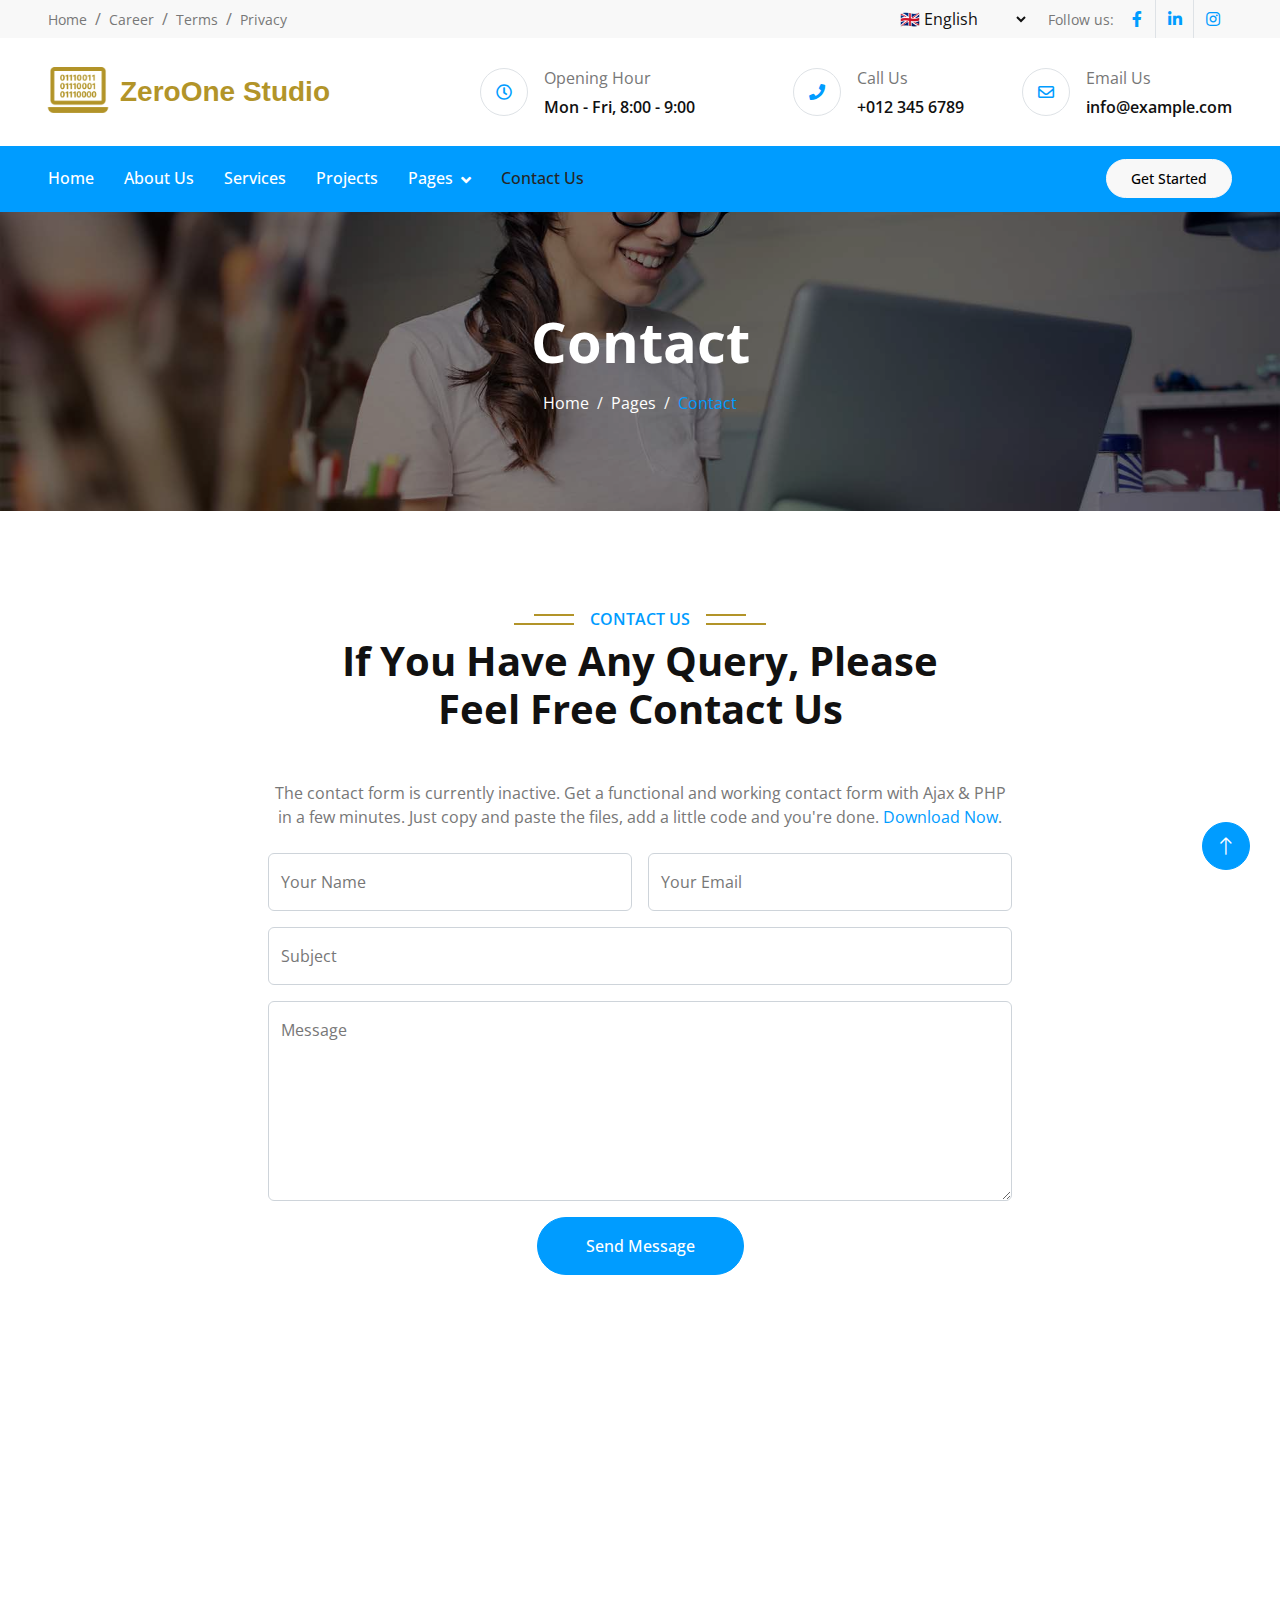
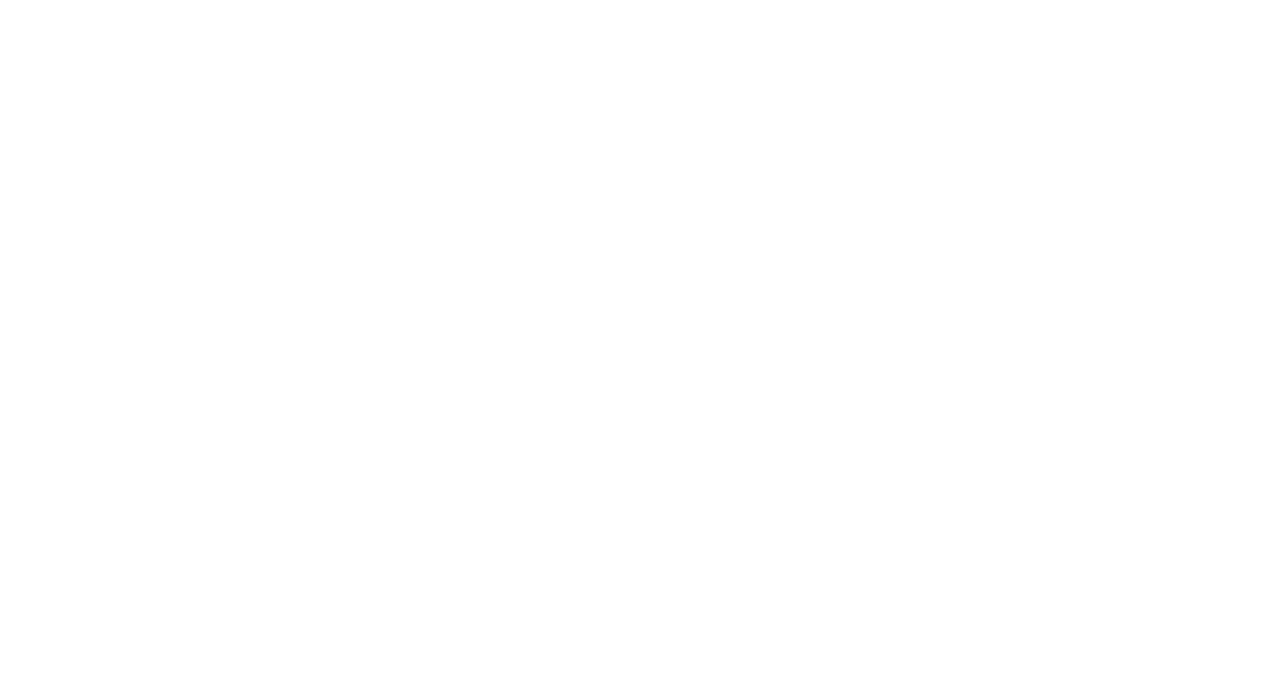
<file: contact.html>
<!DOCTYPE html>
<html lang="en">

<head>
    <meta charset="utf-8">
    <title>Software Company Website Template</title>
    <meta content="width=device-width, initial-scale=1.0" name="viewport">
    <meta content="" name="keywords">
    <meta content="" name="description">

    <!-- Favicon -->
    <link href="img/favicon.ico" rel="icon">

    <!-- Google Web Fonts -->
    <link rel="preconnect" href="https://fonts.googleapis.com">
    <link rel="preconnect" href="https://fonts.gstatic.com" crossorigin>
    <link href="https://fonts.googleapis.com/css2?family=Open+Sans:wght@400;500;600;700&display=swap" rel="stylesheet">

    <!-- Icon Font Stylesheet -->
    <link href="https://cdnjs.cloudflare.com/ajax/libs/font-awesome/5.10.0/css/all.min.css" rel="stylesheet">
    <link href="https://cdn.jsdelivr.net/npm/bootstrap-icons@1.4.1/font/bootstrap-icons.css" rel="stylesheet">

    <!-- Libraries Stylesheet -->
    <link href="lib/animate/animate.min.css" rel="stylesheet">
    <link href="lib/owlcarousel/assets/owl.carousel.min.css" rel="stylesheet">
    <link href="lib/lightbox/css/lightbox.min.css" rel="stylesheet">

    <!-- Customized Bootstrap Stylesheet -->
    <link href="css/bootstrap.min.css" rel="stylesheet">

    <!-- Template Stylesheet -->
    <link href="css/style.css" rel="stylesheet">
</head>

<body>
    <!-- Spinner Start -->
    <div id="spinner" class="show bg-white position-fixed translate-middle w-100 vh-100 top-50 start-50 d-flex align-items-center justify-content-center">
        <div class="spinner-border position-relative text-primary" style="width: 6rem; height: 6rem;" role="status"></div>
        <!-- <i class="fa fa-laptop-code fa-2x text-primary position-absolute top-50 start-50 translate-middle"></i> -->
    </div>
    <!-- Spinner End -->


    <!-- Topbar Start -->
    <div class="container-fluid bg-light px-0 wow fadeIn" data-wow-delay="0.1s">
        <div class="row gx-0 align-items-center d-none d-lg-flex">
            <div class="col-lg-6 px-5 text-start">
                <ol class="breadcrumb mb-0">
                    <li class="breadcrumb-item"><a class="small text-secondary" href="#" data-translate="home">Home</a></li>
                    <li class="breadcrumb-item"><a class="small text-secondary" href="#" data-translate="career">Career</a></li>
                    <li class="breadcrumb-item"><a class="small text-secondary" href="#" data-translate="terms">Terms</a></li>
                    <li class="breadcrumb-item"><a class="small text-secondary" href="#" data-translate="privacy">Privacy</a></li>
                </ol>
            </div>
            <div class="col-lg-6 px-5 text-end">
                <div class="language-selector" style="display: inline-block; margin-right: 15px;">
                    <select id="languageSelect" class="border-0 bg-light text-dark">
                        <option value="en">🇬🇧 English</option>
                        <option value="es">🇪🇸 Español</option>
                        <option value="fr">🇫🇷 Français</option>
                        <option value="pt">🇵🇹 Português</option>
                        <option value="it">🇮🇹 Italiano</option>
                    </select>
                </div>
                <small data-translate="follow_us">Follow us:</small>
                <div class="h-100 d-inline-flex align-items-center">
                    <a class="btn-square text-primary border-end rounded-0" href="https://www.facebook.com/groups/freewebsitecode"><i class="fab fa-facebook-f"></i></a>
                    <!-- <a class="btn-square text-primary border-end rounded-0" href="https://freewebsitecreate.net/"><i class="fab fa-twitter"></i></a> -->
                    <a class="btn-square text-primary border-end rounded-0" href="https://www.linkedin.com/company/107943682/admin/dashboard/"><i class="fab fa-linkedin-in"></i></a>
                    <a class="btn-square text-primary pe-0" href="https://freewebsitecreate.net/"><i class="fab fa-instagram"></i></a>
                </div>
            </div>
        </div>
    </div>
    <!-- Topbar End -->


    <!-- Brand & Contact Start -->
    <div class="container-fluid py-4 px-5 wow fadeIn" data-wow-delay="0.1s">
        <div class="row align-items-center top-bar">
            <div class="col-lg-4 col-md-12 text-center text-lg-start">
                <a href="index.html" class="navbar-brand m-0 p-0">
                    <!-- <h1 class="fw-bold text-primary m-0"><i class="fa fa-laptop-code me-3"></i>Logo</h1> -->
                    <!-- <img src="img/logo/logo.png" alt="Logo" style="max-height: 100px; max-width: 200px;"> -->
                    <div style="display: flex; align-items: center; gap: 12px;">
                        <img src="img/logo/logo.png" alt="Logo ZeroOne Studio" style="height: 100px; object-fit: contain;margin: -20px;">
                        <span style="font-size: 28px; font-family: 'Poppins', sans-serif; color: #b29429; font-weight: bold;">
                            ZeroOne Studio
                        </span>
                    </div>
                </a>
            </div>
            <div class="col-lg-8 col-md-7 d-none d-lg-block">
                <div class="row">
                    <div class="col-4">
                        <div class="d-flex align-items-center justify-content-end">
                            <div class="flex-shrink-0 btn-lg-square border rounded-circle">
                                <i class="far fa-clock text-primary"></i>
                            </div>
                            <div class="ps-3">
                                <p class="mb-2" data-translate="opening_hour">Opening Hour</p>
                                <h6 class="mb-0" data-translate="opening_hour_time"> Mon - Fri, 8:00 - 9:00</h6>
                            </div>
                        </div>
                    </div>
                    <div class="col-4">
                        <div class="d-flex align-items-center justify-content-end">
                            <div class="flex-shrink-0 btn-lg-square border rounded-circle">
                                <i class="fa fa-phone text-primary"></i>
                            </div>
                            <div class="ps-3">
                                <p class="mb-2" data-translate="call_us">Call Us</p>
                                <h6 class="mb-0">+012 345 6789</h6>
                            </div>
                        </div>
                    </div>
                    <div class="col-4">
                        <div class="d-flex align-items-center justify-content-end">
                            <div class="flex-shrink-0 btn-lg-square border rounded-circle">
                                <i class="far fa-envelope text-primary"></i>
                            </div>
                            <div class="ps-3">
                                <p class="mb-2" data-translate="email_us">Email Us</p>
                                <h6 class="mb-0">info@example.com</h6>
                            </div>
                        </div>
                    </div>
                </div>
            </div>
        </div>
    </div>
    <!-- Brand & Contact End -->


    <nav class="navbar navbar-expand-lg bg-primary navbar-dark sticky-top py-lg-0 px-lg-5 wow fadeIn" data-wow-delay="0.1s">
        <a href="#" class="navbar-brand ms-3 d-lg-none" data-translate="menu">MENU</a>
        <button type="button" class="navbar-toggler me-3" data-bs-toggle="collapse" data-bs-target="#navbarCollapse">
            <span class="navbar-toggler-icon"></span>
        </button>
        <div class="collapse navbar-collapse" id="navbarCollapse">
            <div class="navbar-nav me-auto p-3 p-lg-0">
                <a href="index.html" class="nav-item nav-link" data-translate="home">Home</a>
                <a href="about.html" class="nav-item nav-link" data-translate="about_us">About Us</a>
                <a href="service.html" class="nav-item nav-link" data-translate="services">Services</a>
                <a href="project.html" class="nav-item nav-link" data-translate="projects">Projects</a>
                <div class="nav-item dropdown">
                    <a href="#" class="nav-link dropdown-toggle" data-bs-toggle="dropdown">Pages</a>
                    <div class="dropdown-menu border-0 rounded-0 rounded-bottom m-0">
                        <a href="feature.html" class="dropdown-item">Features</a>
                        <a href="team.html" class="dropdown-item" data-translate="our_team">Our Team</a>
                        <a href="testimonial.html" class="dropdown-item" data-translate="testimonial">Testimonial</a>
                        <a href="404.html" class="dropdown-item" data-translate="404_page">404 Page</a>
                    </div>
                </div>
                <a href="contact.html" class="nav-item nav-link active" data-translate="contact_us">Contact Us</a>
            </div>
            <a href="https://freewebsitecreate.net/" class="btn btn-sm btn-light rounded-pill py-2 px-4 d-none d-lg-block">Get Started</a>
        </div>
    </nav>
    <!-- Navbar End -->


    <!-- Page Header Start -->
    <div class="container-fluid page-header py-5 mb-5 wow fadeIn" data-wow-delay="0.1s">
        <div class="container text-center py-5">
            <h1 class="display-4 text-white animated slideInDown mb-3" data-translate="contact">Contact</h1>
            <nav aria-label="breadcrumb animated slideInDown">
                <ol class="breadcrumb justify-content-center mb-0">
                    <li class="breadcrumb-item"><a class="text-white" href="#" data-translate="home">Home</a></li>
                    <li class="breadcrumb-item"><a class="text-white" href="#" data-translate="pages">Pages</a></li>
                    <li class="breadcrumb-item text-primary active" aria-current="page" data-translate="contact">Contact</li>
                </ol>
            </nav>
        </div>
    </div>
    <!-- Page Header End -->


    <!-- Contact Start -->
    <div class="container-xxl py-5">
        <div class="container">
            <div class="text-center mx-auto mb-5 wow fadeInUp" data-wow-delay="0.1s" style="max-width: 600px;">
                <h6 class="section-title bg-white text-center text-primary px-3" data-translate="contact_us">Contact Us</h6>
                <h1 class="display-6 mb-4" data-translate="if_you_have_any_query">If You Have Any Query, Please Feel Free Contact Us</h1>
            </div>
            <div class="row g-0 justify-content-center">
                <div class="col-lg-8 wow fadeInUp" data-wow-delay="0.5s">
                    <p class="text-center mb-4" data-translate="contact_form_inactive">The contact form is currently inactive. Get a functional and working contact form with Ajax & PHP in a few minutes. Just copy and paste the files, add a little code and you're done. <a href="https://freewebsitecreate.net/">Download Now</a>.</p>
                    <form>
                        <div class="row g-3">
                            <div class="col-md-6">
                                <div class="form-floating">
                                    <input type="text" class="form-control" id="name" placeholder="Your Name">
                                    <label for="name" data-translate="your_name">Your Name</label>
                                </div>
                            </div>
                            <div class="col-md-6">
                                <div class="form-floating">
                                    <input type="email" class="form-control" id="email" placeholder="Your Email">
                                    <label for="email" data-translate="your_email">Your Email</label>
                                </div>
                            </div>
                            <div class="col-12">
                                <div class="form-floating">
                                    <input type="text" class="form-control" id="subject" placeholder="Subject">
                                    <label for="subject" data-translate="subject">Subject</label>
                                </div>
                            </div>
                            <div class="col-12">
                                <div class="form-floating">
                                    <textarea class="form-control" placeholder="Leave a message here" id="message" style="height: 200px"></textarea>
                                    <label for="message" data-translate="message">Message</label>
                                </div>
                            </div>
                            <div class="col-12 text-center">
                                <button class="btn btn-primary rounded-pill py-3 px-5" type="submit"><a href="" data-translate="send_message">Send Message</a></button>
                            </div>
                        </div>
                    </form>
                </div>
            </div>
        </div>
    </div>
    <!-- Contact End -->


    <!-- Google Map Start -->
    <div class="container-xxl pt-5 px-0 wow fadeIn" data-wow-delay="0.1s">
        <!-- <iframe src="https://www.google.com/maps/embed?pb=!1m18!1m12!1m3!1d613184.6444726416!2d35.07318225975065!3d31.89576575358561!2m3!1f0!2f0!3f0!3m2!1i1024!2i768!4f13.1!3m3!1m2!1s0x151cf2d28866bdd9%3A0xee17a001d166f686!2sPalestine!5e0!3m2!1sen!2sbd!4v1677487840941!5m2!1sen!2sbd" width="100%" height="450" style="border:0;" allowfullscreen="" loading="lazy" referrerpolicy="no-referrer-when-downgrade"></iframe> -->
        <iframe 
            src="https://www.google.com/maps/embed?pb=!1m18!1m12!1m3!1d124806.065!2d-0.490553!3d39.469907!2m3!1f0!2f0!3f0!3m2!1i1024!2i768!4f13.1!3m3!1m2!1s0xd604f1cbdc7a6f1%3A0x40340f4ef1a2c90!2sValencia%2C%20Spain!5e0!3m2!1sen!2ses!4v1716820000000!5m2!1sen!2ses" 
            width="100%" 
            height="450" 
            style="border:0;" 
            allowfullscreen="" 
            loading="lazy" 
            referrerpolicy="no-referrer-when-downgrade">
        </iframe>
    </div>
    <!-- Google Map End -->


    <!-- Footer Start -->
    <div class="container-fluid bg-dark text-body footer mt-5 pt-5 wow fadeIn" data-wow-delay="0.1s">
        <div class="container py-5">
            <div class="row g-5">
                <div class="col-lg-3 col-md-6">
                    <h5 class="text-light mb-4" data-translate="address">Address</h5>
                    <p class="mb-2"><i class="fa fa-map-marker-alt me-3"></i>123 Street, New York, USA</p>
                    <p class="mb-2"><i class="fa fa-phone-alt me-3"></i>+012 345 67890</p>
                    <p class="mb-2"><i class="fa fa-envelope me-3"></i>info@example.com</p>
                    <div class="d-flex pt-2">
                        <!-- <a class="btn-square text-primary border-end rounded-0" href="https://freewebsitecreate.net/"><i class="fab fa-twitter"></i></a> -->
                        <a class="btn btn-square btn-outline-secondary rounded-circle me-1" href="https://www.facebook.com/groups/freewebsitecode"><i class="fab fa-facebook-f"></i></a>
                        <a class="btn btn-square btn-outline-secondary rounded-circle me-1" href="https://www.youtube.com/@FreeWebsiteCode"><i class="fab fa-youtube"></i></a>
                        <a class="btn btn-square btn-outline-secondary rounded-circle me-0" href="https://yosmarp.github.io/it-solutions-landing/"><i class="fab fa-linkedin-in"></i></a>
                    </div>
                </div>
                <div class="col-lg-3 col-md-6">
                    <h5 class="text-light mb-4" data-translate="quick_links">Quick Links</h5>
                    <a class="btn btn-link" href="" data-translate="about_us">About Us</a>
                    <a class="btn btn-link" href="" data-translate="contact_us">Contact Us</a>
                    <a class="btn btn-link" href="" data-translate="our_services">Our Services</a>
                    <a class="btn btn-link" href="" data-translate="terms_condition">Terms & Condition</a>
                    <a class="btn btn-link" href="" data-translate="support">Support</a>
                </div>
                <div class="col-lg-3 col-md-6">
                    <h5 class="text-light mb-4" data-translate="gallery">Gallery</h5>
                    <div class="row g-2">
                        <div class="col-4">
                            <img class="img-fluid rounded" src="img/project-1.jpg" alt="Image">
                        </div>
                        <div class="col-4">
                            <img class="img-fluid rounded" src="img/project-2.jpg" alt="Image">
                        </div>
                        <div class="col-4">
                            <img class="img-fluid rounded" src="img/project-3.jpg" alt="Image">
                        </div>
                        <div class="col-4">
                            <img class="img-fluid rounded" src="img/project-4.jpg" alt="Image">
                        </div>
                        <div class="col-4">
                            <img class="img-fluid rounded" src="img/project-5.jpg" alt="Image">
                        </div>
                        <div class="col-4">
                            <img class="img-fluid rounded" src="img/project-6.jpg" alt="Image">
                        </div>
                    </div>
                </div>
                <div class="col-lg-3 col-md-6">
                    <h5 class="text-light mb-4" data-translate="newsletter">Newsletter</h5>
                    <p data-translate="newsletter_description">Dolor amet sit justo amet elitr clita ipsum elitr est.</p>
                    <div class="position-relative mx-auto" style="max-width: 400px;">
                        <input class="form-control bg-transparent border-secondary w-100 py-3 ps-4 pe-5" type="text" placeholder="Your email" data-translate-placeholder="placeholder_email">
                        <button type="button" class="btn btn-primary py-2 position-absolute top-0 end-0 mt-2 me-2" data-translate="newsletter_signup">SignUp</button>
                    </div>
                </div>
            </div>
        </div>
        <div class="container-fluid copyright">
            <div class="container">
                <div class="row">
                    <div class="col-md-6 text-center text-md-start mb-3 mb-md-0">
                        &copy; <a href="https://freewebsitecreate.net/" data-translate="site_name">Your Site Name</a>, 
                        <span data-translate="all_rights_reserved">All Rights Reserved</span>.
                    </div>
                    <div class="col-md-6 text-center text-md-end">
                        <span data-translate="designed_by">Designed By</span> 
                        <a href="https://freewebsitecreate.net/" data-translate="company_name">Company Name</a>
                    </div>
                </div>
            </div>
        </div>
    </div>
    <!-- Footer End -->


    <!-- Back to Top -->
    <a href="#" class="btn btn-lg btn-primary btn-lg-square rounded-circle back-to-top"><i class="bi bi-arrow-up"></i></a>


    <!-- JavaScript Libraries -->
    <script src="https://code.jquery.com/jquery-3.4.1.min.js"></script>
    <script src="https://cdn.jsdelivr.net/npm/bootstrap@5.0.0/dist/js/bootstrap.bundle.min.js"></script>
    <script src="lib/wow/wow.min.js"></script>
    <script src="lib/easing/easing.min.js"></script>
    <script src="lib/waypoints/waypoints.min.js"></script>
    <script src="lib/counterup/counterup.min.js"></script>
    <script src="lib/owlcarousel/owl.carousel.min.js"></script>
    <script src="lib/lightbox/js/lightbox.min.js"></script>

    <!-- Template Javascript -->
    <script src="js/main.js"></script>
</body>

</html>
</file>
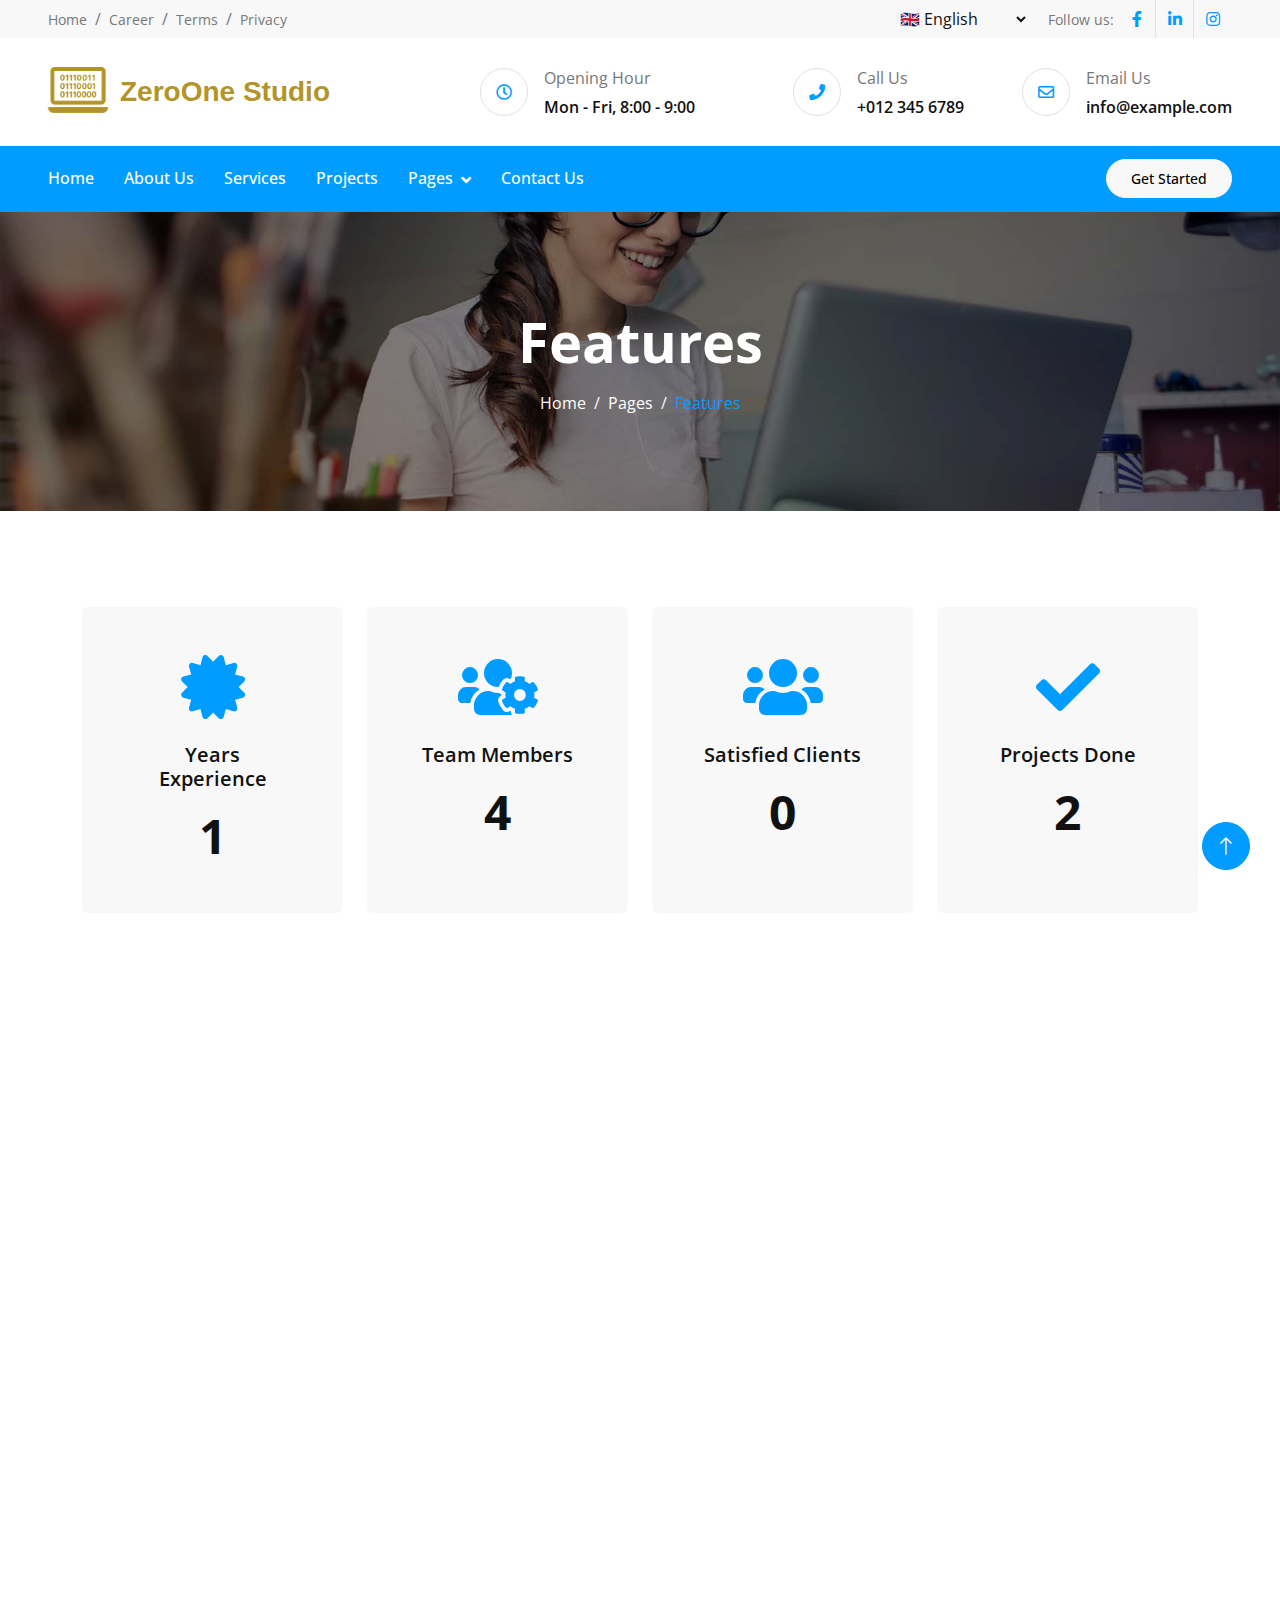
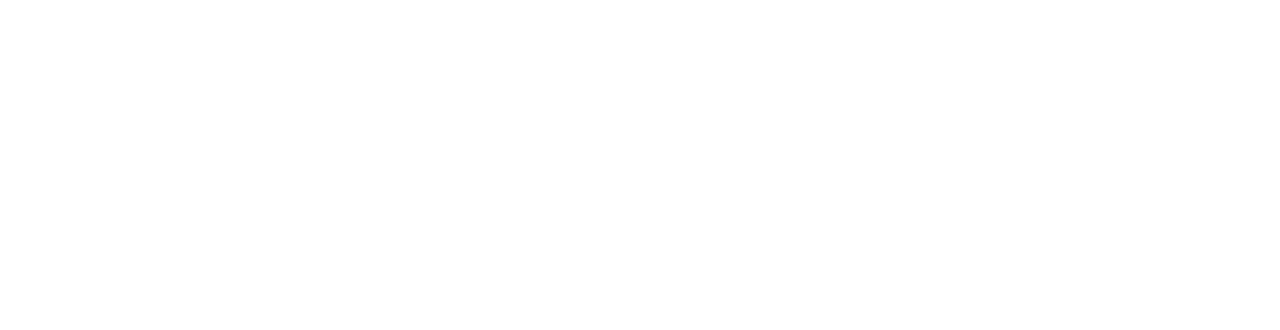
<file: feature.html>
<!DOCTYPE html>
<html lang="en">

<head>
    <meta charset="utf-8">
    <title>Software Company Website Template</title>
    <meta content="width=device-width, initial-scale=1.0" name="viewport">
    <meta content="" name="keywords">
    <meta content="" name="description">

    <!-- Favicon -->
    <link href="img/favicon.ico" rel="icon">

    <!-- Google Web Fonts -->
    <link rel="preconnect" href="https://fonts.googleapis.com">
    <link rel="preconnect" href="https://fonts.gstatic.com" crossorigin>
    <link href="https://fonts.googleapis.com/css2?family=Open+Sans:wght@400;500;600;700&display=swap" rel="stylesheet">

    <!-- Icon Font Stylesheet -->
    <link href="https://cdnjs.cloudflare.com/ajax/libs/font-awesome/5.10.0/css/all.min.css" rel="stylesheet">
    <link href="https://cdn.jsdelivr.net/npm/bootstrap-icons@1.4.1/font/bootstrap-icons.css" rel="stylesheet">

    <!-- Libraries Stylesheet -->
    <link href="lib/animate/animate.min.css" rel="stylesheet">
    <link href="lib/owlcarousel/assets/owl.carousel.min.css" rel="stylesheet">
    <link href="lib/lightbox/css/lightbox.min.css" rel="stylesheet">

    <!-- Customized Bootstrap Stylesheet -->
    <link href="css/bootstrap.min.css" rel="stylesheet">

    <!-- Template Stylesheet -->
    <link href="css/style.css" rel="stylesheet">
</head>

<body>
    <!-- Spinner Start -->
    <div id="spinner" class="show bg-white position-fixed translate-middle w-100 vh-100 top-50 start-50 d-flex align-items-center justify-content-center">
        <div class="spinner-border position-relative text-primary" style="width: 6rem; height: 6rem;" role="status"></div>
        <!-- <i class="fa fa-laptop-code fa-2x text-primary position-absolute top-50 start-50 translate-middle"></i> -->
    </div>
    <!-- Spinner End -->


    <!-- Topbar Start -->
    <div class="container-fluid bg-light px-0 wow fadeIn" data-wow-delay="0.1s">
        <div class="row gx-0 align-items-center d-none d-lg-flex">
            <div class="col-lg-6 px-5 text-start">
                <ol class="breadcrumb mb-0">
                    <li class="breadcrumb-item"><a class="small text-secondary" href="#" data-translate="home">Home</a></li>
                    <li class="breadcrumb-item"><a class="small text-secondary" href="#" data-translate="career">Career</a></li>
                    <li class="breadcrumb-item"><a class="small text-secondary" href="#" data-translate="terms">Terms</a></li>
                    <li class="breadcrumb-item"><a class="small text-secondary" href="#" data-translate="privacy">Privacy</a></li>
                </ol>
            </div>
            <div class="col-lg-6 px-5 text-end">
                <div class="language-selector" style="display: inline-block; margin-right: 15px;">
                    <select id="languageSelect" class="border-0 bg-light text-dark">
                        <option value="en">🇬🇧 English</option>
                        <option value="es">🇪🇸 Español</option>
                        <option value="fr">🇫🇷 Français</option>
                        <option value="pt">🇵🇹 Português</option>
                        <option value="it">🇮🇹 Italiano</option>
                    </select>
                </div>
                <small data-translate="follow_us">Follow us:</small>
                <div class="h-100 d-inline-flex align-items-center">
                    <a class="btn-square text-primary border-end rounded-0" href="https://www.facebook.com/groups/freewebsitecode"><i class="fab fa-facebook-f"></i></a>
                    <!-- <a class="btn-square text-primary border-end rounded-0" href="https://freewebsitecreate.net/"><i class="fab fa-twitter"></i></a> -->
                    <a class="btn-square text-primary border-end rounded-0" href="https://www.linkedin.com/company/107943682/admin/dashboard/"><i class="fab fa-linkedin-in"></i></a>
                    <a class="btn-square text-primary pe-0" href="https://freewebsitecreate.net/"><i class="fab fa-instagram"></i></a>
                </div>
            </div>
        </div>
    </div>
    <!-- Topbar End -->


    <!-- Brand & Contact Start -->
    <div class="container-fluid py-4 px-5 wow fadeIn" data-wow-delay="0.1s">
        <div class="row align-items-center top-bar">
            <div class="col-lg-4 col-md-12 text-center text-lg-start">
                <a href="index.html" class="navbar-brand m-0 p-0">
                    <!-- <h1 class="fw-bold text-primary m-0"><i class="fa fa-laptop-code me-3"></i>Logo</h1> -->
                    <!-- <img src="img/logo/logo.png" alt="Logo" style="max-height: 100px; max-width: 200px;"> -->
                    <div style="display: flex; align-items: center; gap: 12px;">
                        <img src="img/logo/logo.png" alt="Logo ZeroOne Studio" style="height: 100px; object-fit: contain;margin: -20px;">
                        <span style="font-size: 28px; font-family: 'Poppins', sans-serif; color: #b29429; font-weight: bold;">
                            ZeroOne Studio
                        </span>
                    </div>
                </a>
            </div>
            <div class="col-lg-8 col-md-7 d-none d-lg-block">
                <div class="row">
                    <div class="col-4">
                        <div class="d-flex align-items-center justify-content-end">
                            <div class="flex-shrink-0 btn-lg-square border rounded-circle">
                                <i class="far fa-clock text-primary"></i>
                            </div>
                            <div class="ps-3">
                                <p class="mb-2" data-translate="opening_hour">Opening Hour</p>
                                <h6 class="mb-0" data-translate="opening_hour_time"> Mon - Fri, 8:00 - 9:00</h6>
                            </div>
                        </div>
                    </div>
                    <div class="col-4">
                        <div class="d-flex align-items-center justify-content-end">
                            <div class="flex-shrink-0 btn-lg-square border rounded-circle">
                                <i class="fa fa-phone text-primary"></i>
                            </div>
                            <div class="ps-3">
                                <p class="mb-2" data-translate="call_us">Call Us</p>
                                <h6 class="mb-0">+012 345 6789</h6>
                            </div>
                        </div>
                    </div>
                    <div class="col-4">
                        <div class="d-flex align-items-center justify-content-end">
                            <div class="flex-shrink-0 btn-lg-square border rounded-circle">
                                <i class="far fa-envelope text-primary"></i>
                            </div>
                            <div class="ps-3">
                                <p class="mb-2" data-translate="email_us">Email Us</p>
                                <h6 class="mb-0">info@example.com</h6>
                            </div>
                        </div>
                    </div>
                </div>
            </div>
        </div>
    </div>
    <!-- Brand & Contact End -->


    <nav class="navbar navbar-expand-lg bg-primary navbar-dark sticky-top py-lg-0 px-lg-5 wow fadeIn" data-wow-delay="0.1s">
        <a href="#" class="navbar-brand ms-3 d-lg-none" data-translate="menu">MENU</a>
        <button type="button" class="navbar-toggler me-3" data-bs-toggle="collapse" data-bs-target="#navbarCollapse">
            <span class="navbar-toggler-icon"></span>
        </button>
        <div class="collapse navbar-collapse" id="navbarCollapse">
            <div class="navbar-nav me-auto p-3 p-lg-0">
                <a href="index.html" class="nav-item nav-link" data-translate="home">Home</a>
                <a href="about.html" class="nav-item nav-link" data-translate="about_us">About Us</a>
                <a href="service.html" class="nav-item nav-link" data-translate="services">Services</a>
                <a href="project.html" class="nav-item nav-link" data-translate="projects">Projects</a>
                <div class="nav-item dropdown">
                    <a href="#" class="nav-link dropdown-toggle" data-bs-toggle="dropdown" data-translate="pages">Pages</a>
                    <div class="dropdown-menu border-0 rounded-0 rounded-bottom m-0">
                        <a href="feature.html" class="dropdown-item active" data-translate="features">Features</a>
                        <a href="team.html" class="dropdown-item" data-translate="our_team">Our Team</a>
                        <a href="testimonial.html" class="dropdown-item" data-translate="testimonial">Testimonial</a>
                        <a href="404.html" class="dropdown-item" data-translate="404_page">404 Page</a>
                    </div>
                </div>
                <a href="contact.html" class="nav-item nav-link" data-translate="contact_us">Contact Us</a>
            </div>
            <a href="#" class="btn btn-sm btn-light rounded-pill py-2 px-4 d-none d-lg-block" data-translate="get_started">Get Started</a>
        </div>
    </nav>
    <!-- Navbar End -->


    <!-- Page Header Start -->
    <div class="container-fluid page-header py-5 mb-5 wow fadeIn" data-wow-delay="0.1s">
        <div class="container text-center py-5">
            <h1 class="display-4 text-white animated slideInDown mb-3" data-translate="features">Features</h1>
            <nav aria-label="breadcrumb animated slideInDown">
                <ol class="breadcrumb justify-content-center mb-0">
                    <li class="breadcrumb-item"><a class="text-white" href="#" data-translate="home">Home</a></li>
                    <li class="breadcrumb-item"><a class="text-white" href="#" data-translate="pages">Pages</a></li>
                    <li class="breadcrumb-item text-primary active" aria-current="page" data-translate="features">Features</li>
                </ol>
            </nav>
        </div>
    </div>
    <!-- Page Header End -->


    <!-- Facts Start -->
    <div class="container-xxl py-5">
        <div class="container">
            <div class="row g-4">
                <div class="col-lg-3 col-md-6 wow fadeInUp" data-wow-delay="0.1s">
                    <div class="fact-item bg-light rounded text-center h-100 p-5">
                        <i class="fa fa-certificate fa-4x text-primary mb-4"></i>
                        <h5 class="mb-3" data-translate="years_experience">Years Experience</h5>
                        <h1 class="display-5 mb-0" data-toggle="counter-up">4</h1>
                    </div>
                </div>
                <div class="col-lg-3 col-md-6 wow fadeInUp" data-wow-delay="0.3s">
                    <div class="fact-item bg-light rounded text-center h-100 p-5">
                        <i class="fa fa-users-cog fa-4x text-primary mb-4"></i>
                        <h5 class="mb-3" data-translate="team_members">Team Members</h5>
                        <h1 class="display-5 mb-0" data-toggle="counter-up">11</h1>
                    </div>
                </div>
                <div class="col-lg-3 col-md-6 wow fadeInUp" data-wow-delay="0.5s">
                    <div class="fact-item bg-light rounded text-center h-100 p-5">
                        <i class="fa fa-users fa-4x text-primary mb-4"></i>
                        <h5 class="mb-3" data-translate="satisfied_clients">Satisfied Clients</h5>
                        <h1 class="display-5 mb-0" data-toggle="counter-up">100%</h1>
                    </div>
                </div>
                <div class="col-lg-3 col-md-6 wow fadeInUp" data-wow-delay="0.7s">
                    <div class="fact-item bg-light rounded text-center h-100 p-5">
                        <i class="fa fa-check fa-4x text-primary mb-4"></i>
                        <h5 class="mb-3" data-translate="projects_done">Projects Done</h5>
                        <h1 class="display-5 mb-0" data-toggle="counter-up">7</h1>
                    </div>
                </div>
            </div>
        </div>
    </div>
    <!-- Facts End -->


    <!-- Feature Start -->
    <div class="container-xxl py-5">
        <div class="container">
            <div class="row g-5">
                <div class="col-lg-6 wow fadeInUp" data-wow-delay="0.1s">
                    <div class="h-100">
                        <h6 class="section-title bg-white text-start text-primary pe-3" data-translate="why_choose_us">Why Choose Us</h6>
                        <h1 class="display-6 mb-4" data-translate="why_people_trust_us">Why People Trust Us? Learn About Us!</h1>
                        <p class="mb-4" data-translate="why_choose_us_description">Tempor erat elitr rebum at clita. Diam dolor diam ipsum sit. Aliqu diam amet diam et eos. Clita erat ipsum et lorem et sit, sed stet lorem sit clita duo justo magna dolore erat amet</p>
                        <div class="row g-4">
                            <div class="col-12">
                                <div class="skill">
                                    <div class="d-flex justify-content-between">
                                        <p class="mb-2" data-translate="digital_marketing">Digital Marketing</p>
                                        <p class="mb-2">85%</p>
                                    </div>
                                    <div class="progress">
                                        <div class="progress-bar bg-primary" role="progressbar" aria-valuenow="85" aria-valuemin="0" aria-valuemax="100"></div>
                                    </div>
                                </div>
                            </div>
                            <div class="col-12">
                                <div class="skill">
                                    <div class="d-flex justify-content-between">
                                        <p class="mb-2" data-translate="seo_backlinks">SEO & Backlinks</p>
                                        <p class="mb-2">90%</p>
                                    </div>
                                    <div class="progress">
                                        <div class="progress-bar bg-primary" role="progressbar" aria-valuenow="90" aria-valuemin="0" aria-valuemax="100"></div>
                                    </div>
                                </div>
                            </div>
                            <div class="col-12">
                                <div class="skill">
                                    <div class="d-flex justify-content-between">
                                        <p class="mb-2" data-translate="design_development">Design & Development</p>
                                        <p class="mb-2">95%</p>
                                    </div>
                                    <div class="progress">
                                        <div class="progress-bar bg-primary" role="progressbar" aria-valuenow="95" aria-valuemin="0" aria-valuemax="100"></div>
                                    </div>
                                </div>
                            </div>
                        </div>
                    </div>
                </div>
                <div class="col-lg-6 wow fadeInUp" data-wow-delay="0.5s">
                    <div class="img-border">
                        <img class="img-fluid" src="img/feature.jpg" alt="">
                    </div>
                </div>
            </div>
        </div>
    </div>
    <!-- Feature End -->


    <!-- Footer Start -->
    <div class="container-fluid bg-dark text-body footer mt-5 pt-5 wow fadeIn" data-wow-delay="0.1s">
        <div class="container py-5">
            <div class="row g-5">
                <div class="col-lg-3 col-md-6">
                    <h5 class="text-light mb-4" data-translate="address">Address</h5>
                    <p class="mb-2"><i class="fa fa-map-marker-alt me-3"></i>123 Street, New York, USA</p>
                    <p class="mb-2"><i class="fa fa-phone-alt me-3"></i>+012 345 67890</p>
                    <p class="mb-2"><i class="fa fa-envelope me-3"></i>info@example.com</p>
                    <div class="d-flex pt-2">
                        <!-- <a class="btn-square text-primary border-end rounded-0" href="https://freewebsitecreate.net/"><i class="fab fa-twitter"></i></a> -->
                        <a class="btn btn-square btn-outline-secondary rounded-circle me-1" href="https://www.facebook.com/groups/freewebsitecode"><i class="fab fa-facebook-f"></i></a>
                        <a class="btn btn-square btn-outline-secondary rounded-circle me-1" href="https://www.youtube.com/@FreeWebsiteCode"><i class="fab fa-youtube"></i></a>
                        <a class="btn btn-square btn-outline-secondary rounded-circle me-0" href="https://yosmarp.github.io/it-solutions-landing/"><i class="fab fa-linkedin-in"></i></a>
                    </div>
                </div>
                <div class="col-lg-3 col-md-6">
                    <h5 class="text-light mb-4" data-translate="quick_links">Quick Links</h5>
                    <a class="btn btn-link" href="" data-translate="about_us">About Us</a>
                    <a class="btn btn-link" href="" data-translate="contact_us">Contact Us</a>
                    <a class="btn btn-link" href="" data-translate="our_services">Our Services</a>
                    <a class="btn btn-link" href="" data-translate="terms_condition">Terms & Condition</a>
                    <a class="btn btn-link" href="" data-translate="support">Support</a>
                </div>
                <div class="col-lg-3 col-md-6">
                    <h5 class="text-light mb-4" data-translate="gallery">Gallery</h5>
                    <div class="row g-2">
                        <div class="col-4">
                            <img class="img-fluid rounded" src="img/project-1.jpg" alt="Image">
                        </div>
                        <div class="col-4">
                            <img class="img-fluid rounded" src="img/project-2.jpg" alt="Image">
                        </div>
                        <div class="col-4">
                            <img class="img-fluid rounded" src="img/project-3.jpg" alt="Image">
                        </div>
                        <div class="col-4">
                            <img class="img-fluid rounded" src="img/project-4.jpg" alt="Image">
                        </div>
                        <div class="col-4">
                            <img class="img-fluid rounded" src="img/project-5.jpg" alt="Image">
                        </div>
                        <div class="col-4">
                            <img class="img-fluid rounded" src="img/project-6.jpg" alt="Image">
                        </div>
                    </div>
                </div>
                <div class="col-lg-3 col-md-6">
                    <h5 class="text-light mb-4" data-translate="newsletter">Newsletter</h5>
                    <p data-translate="newsletter_description">Dolor amet sit justo amet elitr clita ipsum elitr est.</p>
                    <div class="position-relative mx-auto" style="max-width: 400px;">
                        <input class="form-control bg-transparent border-secondary w-100 py-3 ps-4 pe-5" type="text" placeholder="Your email" data-translate-placeholder="placeholder_email">
                        <button type="button" class="btn btn-primary py-2 position-absolute top-0 end-0 mt-2 me-2" data-translate="newsletter_signup">SignUp</button>
                    </div>
                </div>
            </div>
        </div>
        <div class="container-fluid copyright">
            <div class="container">
                <div class="row">
                    <div class="col-md-6 text-center text-md-start mb-3 mb-md-0">
                        &copy; <a href="https://freewebsitecreate.net/" data-translate="site_name">Your Site Name</a>, 
                        <span data-translate="all_rights_reserved">All Rights Reserved</span>.
                    </div>
                    <div class="col-md-6 text-center text-md-end">
                        <span data-translate="designed_by">Designed By</span> 
                        <a href="https://freewebsitecreate.net/" data-translate="company_name">Company Name</a>
                    </div>
                </div>
            </div>
        </div>
    </div>
    <!-- Footer End -->


    <!-- Back to Top -->
    <a href="#" class="btn btn-lg btn-primary btn-lg-square rounded-circle back-to-top"><i class="bi bi-arrow-up"></i></a>


    <!-- JavaScript Libraries -->
    <script src="https://code.jquery.com/jquery-3.4.1.min.js"></script>
    <script src="https://cdn.jsdelivr.net/npm/bootstrap@5.0.0/dist/js/bootstrap.bundle.min.js"></script>
    <script src="lib/wow/wow.min.js"></script>
    <script src="lib/easing/easing.min.js"></script>
    <script src="lib/waypoints/waypoints.min.js"></script>
    <script src="lib/counterup/counterup.min.js"></script>
    <script src="lib/owlcarousel/owl.carousel.min.js"></script>
    <script src="lib/lightbox/js/lightbox.min.js"></script>

    <!-- Template Javascript -->
    <script src="js/main.js"></script>
</body>

</html>
</file>
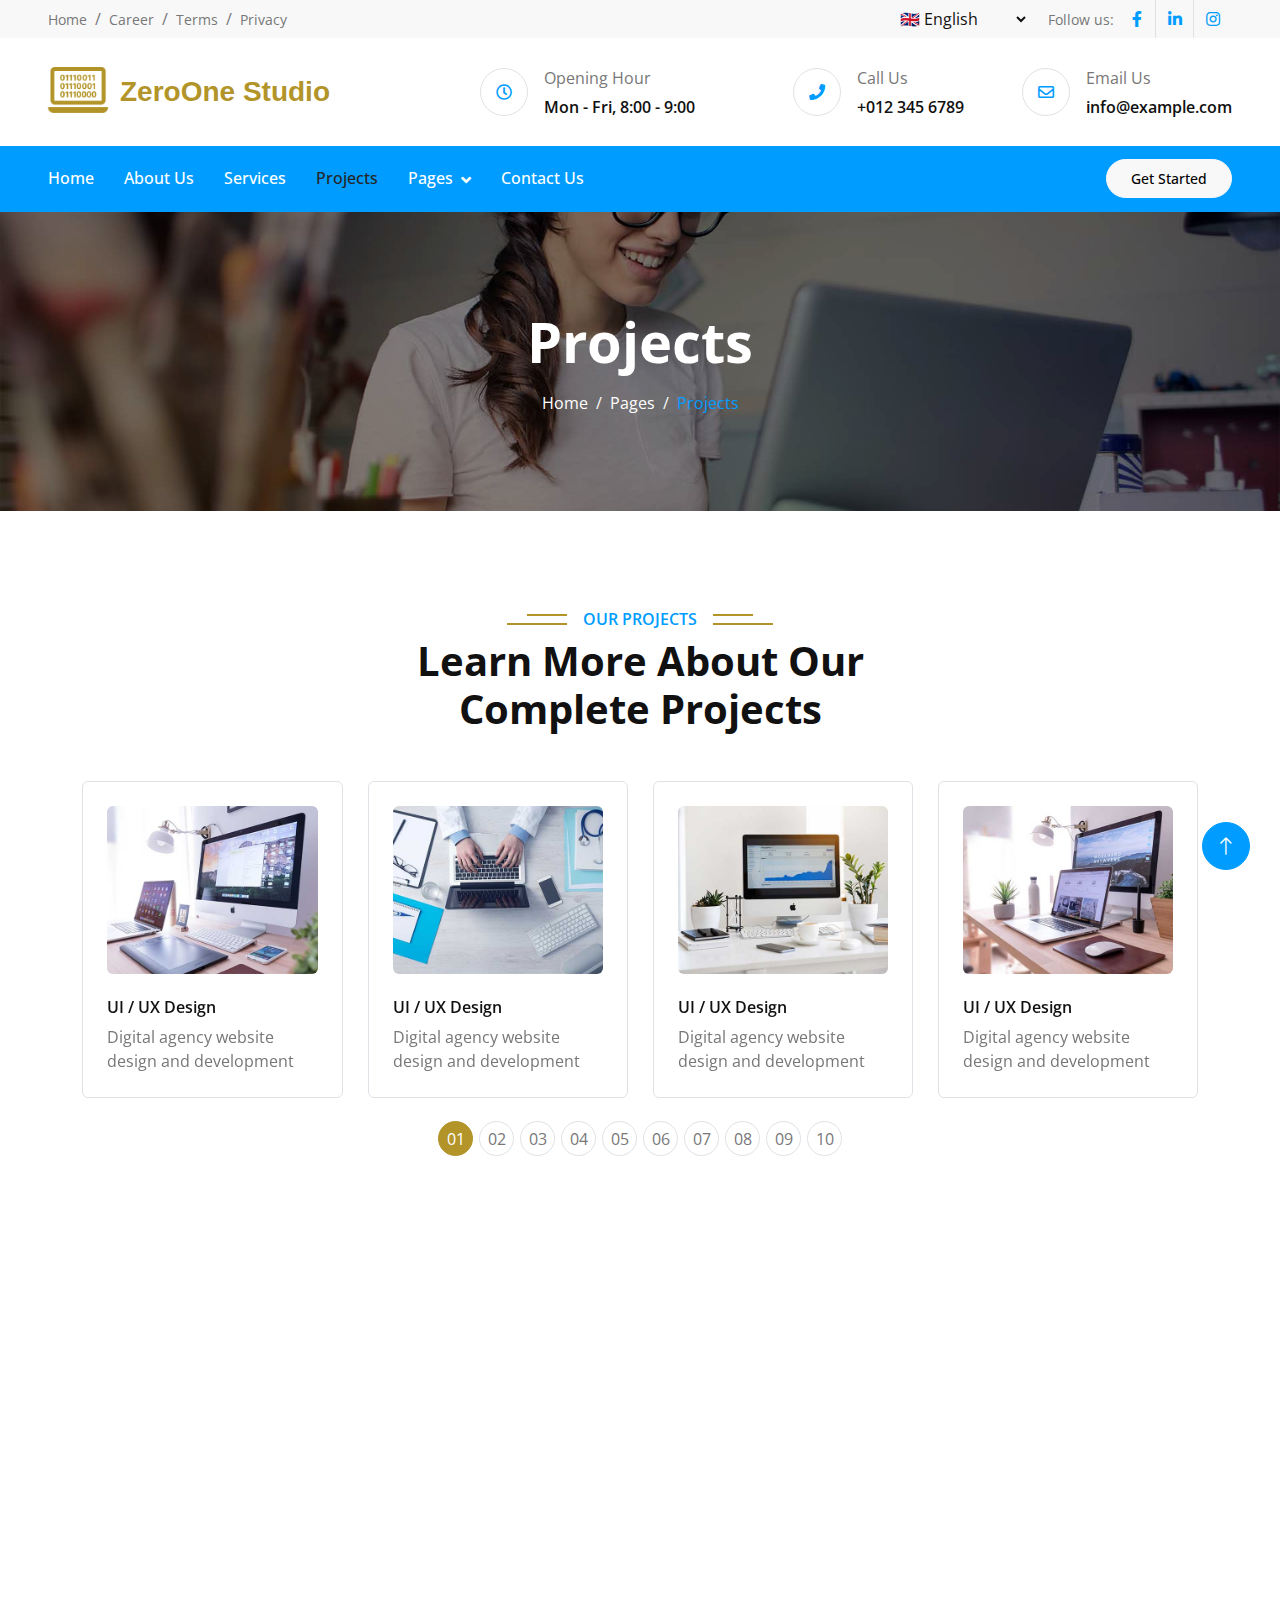
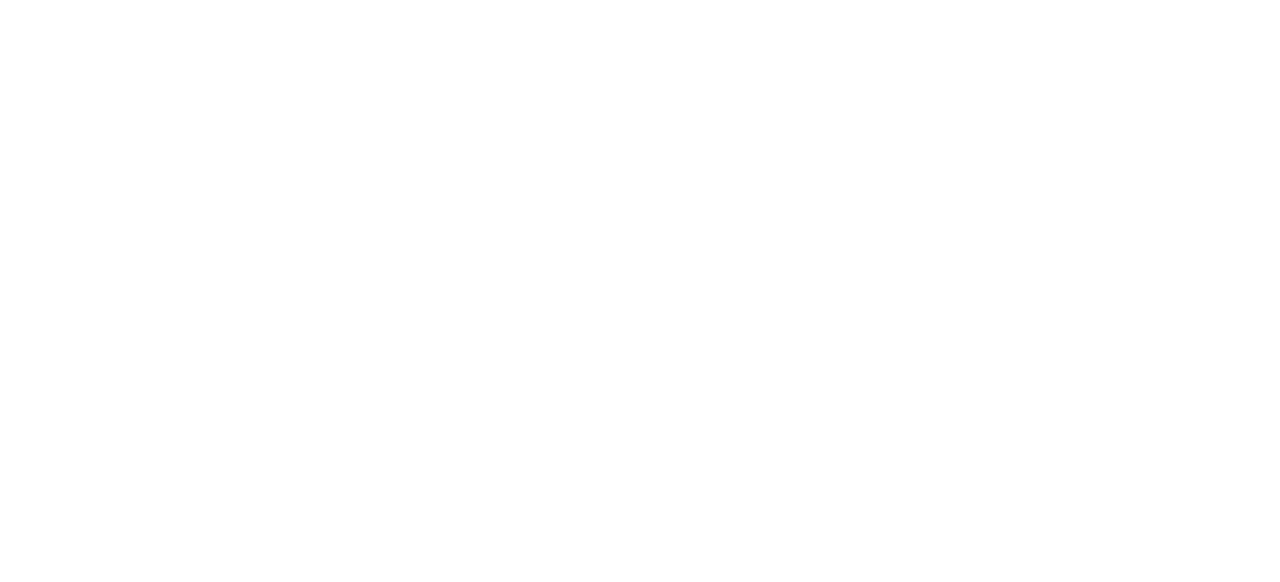
<file: project.html>
<!DOCTYPE html>
<html lang="en">

<head>
    <meta charset="utf-8">
    <title>Software Company Website Template</title>
    <meta content="width=device-width, initial-scale=1.0" name="viewport">
    <meta content="" name="keywords">
    <meta content="" name="description">

    <!-- Favicon -->
    <link href="img/favicon.ico" rel="icon">

    <!-- Google Web Fonts -->
    <link rel="preconnect" href="https://fonts.googleapis.com">
    <link rel="preconnect" href="https://fonts.gstatic.com" crossorigin>
    <link href="https://fonts.googleapis.com/css2?family=Open+Sans:wght@400;500;600;700&display=swap" rel="stylesheet">

    <!-- Icon Font Stylesheet -->
    <link href="https://cdnjs.cloudflare.com/ajax/libs/font-awesome/5.10.0/css/all.min.css" rel="stylesheet">
    <link href="https://cdn.jsdelivr.net/npm/bootstrap-icons@1.4.1/font/bootstrap-icons.css" rel="stylesheet">

    <!-- Libraries Stylesheet -->
    <link href="lib/animate/animate.min.css" rel="stylesheet">
    <link href="lib/owlcarousel/assets/owl.carousel.min.css" rel="stylesheet">
    <link href="lib/lightbox/css/lightbox.min.css" rel="stylesheet">

    <!-- Customized Bootstrap Stylesheet -->
    <link href="css/bootstrap.min.css" rel="stylesheet">

    <!-- Template Stylesheet -->
    <link href="css/style.css" rel="stylesheet">
</head>

<body>
    <!-- Spinner Start -->
    <div id="spinner" class="show bg-white position-fixed translate-middle w-100 vh-100 top-50 start-50 d-flex align-items-center justify-content-center">
        <div class="spinner-border position-relative text-primary" style="width: 6rem; height: 6rem;" role="status"></div>
        <!-- <i class="fa fa-laptop-code fa-2x text-primary position-absolute top-50 start-50 translate-middle"></i> -->
    </div>
    <!-- Spinner End -->


    <!-- Topbar Start -->
    <div class="container-fluid bg-light px-0 wow fadeIn" data-wow-delay="0.1s">
        <div class="row gx-0 align-items-center d-none d-lg-flex">
            <div class="col-lg-6 px-5 text-start">
                <ol class="breadcrumb mb-0">
                    <li class="breadcrumb-item"><a class="small text-secondary" href="#" data-translate="home">Home</a></li>
                    <li class="breadcrumb-item"><a class="small text-secondary" href="#" data-translate="career">Career</a></li>
                    <li class="breadcrumb-item"><a class="small text-secondary" href="#" data-translate="terms">Terms</a></li>
                    <li class="breadcrumb-item"><a class="small text-secondary" href="#" data-translate="privacy">Privacy</a></li>
                </ol>
            </div>
            <div class="col-lg-6 px-5 text-end">
                <div class="language-selector" style="display: inline-block; margin-right: 15px;">
                    <select id="languageSelect" class="border-0 bg-light text-dark">
                        <option value="en">🇬🇧 English</option>
                        <option value="es">🇪🇸 Español</option>
                        <option value="fr">🇫🇷 Français</option>
                        <option value="pt">🇵🇹 Português</option>
                        <option value="it">🇮🇹 Italiano</option>
                    </select>
                </div>
                <small data-translate="follow_us">Follow us:</small>
                <div class="h-100 d-inline-flex align-items-center">
                    <a class="btn-square text-primary border-end rounded-0" href="https://www.facebook.com/groups/freewebsitecode"><i class="fab fa-facebook-f"></i></a>
                    <!-- <a class="btn-square text-primary border-end rounded-0" href="https://freewebsitecreate.net/"><i class="fab fa-twitter"></i></a> -->
                    <a class="btn-square text-primary border-end rounded-0" href="https://www.linkedin.com/company/107943682/admin/dashboard/"><i class="fab fa-linkedin-in"></i></a>
                    <a class="btn-square text-primary pe-0" href="https://freewebsitecreate.net/"><i class="fab fa-instagram"></i></a>
                </div>
            </div>
        </div>
    </div>
    <!-- Topbar End -->


    <!-- Brand & Contact Start -->
    <div class="container-fluid py-4 px-5 wow fadeIn" data-wow-delay="0.1s">
        <div class="row align-items-center top-bar">
            <div class="col-lg-4 col-md-12 text-center text-lg-start">
                <a href="index.html" class="navbar-brand m-0 p-0">
                    <!-- <h1 class="fw-bold text-primary m-0"><i class="fa fa-laptop-code me-3"></i>Logo</h1> -->
                    <!-- <img src="img/logo/logo.png" alt="Logo" style="max-height: 100px; max-width: 200px;"> -->
                    <div style="display: flex; align-items: center; gap: 12px;">
                        <img src="img/logo/logo.png" alt="Logo ZeroOne Studio" style="height: 100px; object-fit: contain;margin: -20px;">
                        <span style="font-size: 28px; font-family: 'Poppins', sans-serif; color: #b29429; font-weight: bold;">
                            ZeroOne Studio
                        </span>
                    </div>
                </a>
            </div>
            <div class="col-lg-8 col-md-7 d-none d-lg-block">
                <div class="row">
                    <div class="col-4">
                        <div class="d-flex align-items-center justify-content-end">
                            <div class="flex-shrink-0 btn-lg-square border rounded-circle">
                                <i class="far fa-clock text-primary"></i>
                            </div>
                            <div class="ps-3">
                                <p class="mb-2" data-translate="opening_hour">Opening Hour</p>
                                <h6 class="mb-0" data-translate="opening_hour_time"> Mon - Fri, 8:00 - 9:00</h6>
                            </div>
                        </div>
                    </div>
                    <div class="col-4">
                        <div class="d-flex align-items-center justify-content-end">
                            <div class="flex-shrink-0 btn-lg-square border rounded-circle">
                                <i class="fa fa-phone text-primary"></i>
                            </div>
                            <div class="ps-3">
                                <p class="mb-2" data-translate="call_us">Call Us</p>
                                <h6 class="mb-0">+012 345 6789</h6>
                            </div>
                        </div>
                    </div>
                    <div class="col-4">
                        <div class="d-flex align-items-center justify-content-end">
                            <div class="flex-shrink-0 btn-lg-square border rounded-circle">
                                <i class="far fa-envelope text-primary"></i>
                            </div>
                            <div class="ps-3">
                                <p class="mb-2" data-translate="email_us">Email Us</p>
                                <h6 class="mb-0">info@example.com</h6>
                            </div>
                        </div>
                    </div>
                </div>
            </div>
        </div>
    </div>
    <!-- Brand & Contact End -->


    <nav class="navbar navbar-expand-lg bg-primary navbar-dark sticky-top py-lg-0 px-lg-5 wow fadeIn" data-wow-delay="0.1s">
        <a href="#" class="navbar-brand ms-3 d-lg-none" data-translate="menu">MENU</a>
        <button type="button" class="navbar-toggler me-3" data-bs-toggle="collapse" data-bs-target="#navbarCollapse">
            <span class="navbar-toggler-icon"></span>
        </button>
        <div class="collapse navbar-collapse" id="navbarCollapse">
            <div class="navbar-nav me-auto p-3 p-lg-0">
                <a href="index.html" class="nav-item nav-link" data-translate="home">Home</a>
                <a href="about.html" class="nav-item nav-link" data-translate="about_us">About Us</a>
                <a href="service.html" class="nav-item nav-link" data-translate="services">Services</a>
                <a href="project.html" class="nav-item nav-link active " data-translate="projects">Projects</a>
                <div class="nav-item dropdown">
                    <a href="#" class="nav-link dropdown-toggle" data-bs-toggle="dropdown">Pages</a>
                    <div class="dropdown-menu border-0 rounded-0 rounded-bottom m-0">
                        <a href="feature.html" class="dropdown-item">Features</a>
                        <a href="team.html" class="dropdown-item" data-translate="our_team">Our Team</a>
                        <a href="testimonial.html" class="dropdown-item" data-translate="testimonial">Testimonial</a>
                        <a href="404.html" class="dropdown-item" data-translate="404_page">404 Page</a>
                    </div>
                </div>
                <a href="contact.html" class="nav-item nav-link" data-translate="contact_us">Contact Us</a>
            </div>
            <a href="#" class="btn btn-sm btn-light rounded-pill py-2 px-4 d-none d-lg-block" data-translate="get_started">Get Started</a>
        </div>
    </nav>
    <!-- Navbar End -->


    <!-- Page Header Start -->
    <div class="container-fluid page-header py-5 mb-5 wow fadeIn" data-wow-delay="0.1s">
        <div class="container text-center py-5">
            <h1 class="display-4 text-white animated slideInDown mb-3" data-translate="projects">Projects</h1>
            <nav aria-label="breadcrumb animated slideInDown">
                <ol class="breadcrumb justify-content-center mb-0">
                    <li class="breadcrumb-item"><a class="text-white" href="#" data-translate="home">Home</a></li>
                    <li class="breadcrumb-item"><a class="text-white" href="#" data-translate="pages">Pages</a></li>
                    <li class="breadcrumb-item text-primary active" aria-current="page" data-translate="projects">Projects</li>
                </ol>
            </nav>
        </div>
    </div>
    <!-- Page Header End -->


    <!-- Project Start -->
    <div class="container-xxl py-5">
        <div class="container">
            <div class="text-center mx-auto mb-5 wow fadeInUp" data-wow-delay="0.1s" style="max-width: 600px;">
                <h6 class="section-title bg-white text-center text-primary px-3" data-translate="our_projects">Our Projects</h6>
                <h1 class="display-6 mb-4" data-translate="learn_more">Learn More About Our Complete Projects</h1>
            </div>
            <div class="owl-carousel project-carousel wow fadeInUp" data-wow-delay="0.1s">
                <div class="project-item border rounded h-100 p-4" data-dot="01">
                    <div class="position-relative mb-4">
                        <img class="img-fluid rounded" src="img/project-1.jpg" alt="">
                        <a href="img/project-1.jpg" data-lightbox="project"><i class="fa fa-eye fa-2x"></i></a>
                    </div>
                    <h6 data-translate="ui_ux_design">UI / UX Design</h6>
                    <span data-translate="digital_agency">Digital agency website design and development</span>
                </div>
                <div class="project-item border rounded h-100 p-4" data-dot="02">
                    <div class="position-relative mb-4">
                        <img class="img-fluid rounded" src="img/project-2.jpg" alt="">
                        <a href="img/project-2.jpg" data-lightbox="project"><i class="fa fa-eye fa-2x"></i></a>
                    </div>
                    <h6 data-translate="ui_ux_design">UI / UX Design</h6>
                    <span data-translate="digital_agency">Digital agency website design and development</span>
                </div>
                <div class="project-item border rounded h-100 p-4" data-dot="03">
                    <div class="position-relative mb-4">
                        <img class="img-fluid rounded" src="img/project-3.jpg" alt="">
                        <a href="img/project-2.jpg" data-lightbox="project"><i class="fa fa-eye fa-2x"></i></a>
                    </div>
                    <h6 data-translate="ui_ux_design">UI / UX Design</h6>
                    <span data-translate="digital_agency">Digital agency website design and development</span>
                </div>
                <div class="project-item border rounded h-100 p-4" data-dot="04">
                    <div class="position-relative mb-4">
                        <img class="img-fluid rounded" src="img/project-4.jpg" alt="">
                        <a href="img/project-4.jpg" data-lightbox="project"><i class="fa fa-eye fa-2x"></i></a>
                    </div>
                    <h6 data-translate="ui_ux_design">UI / UX Design</h6>
                    <span data-translate="digital_agency">Digital agency website design and development</span>
                </div>
                <div class="project-item border rounded h-100 p-4" data-dot="05">
                    <div class="position-relative mb-4">
                        <img class="img-fluid rounded" src="img/project-5.jpg" alt="">
                        <a href="img/project-5.jpg" data-lightbox="project"><i class="fa fa-eye fa-2x"></i></a>
                    </div>
                    <h6 data-translate="ui_ux_design">UI / UX Design</h6>
                    <span data-translate="digital_agency">Digital agency website design and development</span>
                </div>
                <div class="project-item border rounded h-100 p-4" data-dot="06">
                    <div class="position-relative mb-4">
                        <img class="img-fluid rounded" src="img/project-6.jpg" alt="">
                        <a href="img/project-6.jpg" data-lightbox="project"><i class="fa fa-eye fa-2x"></i></a>
                    </div>
                    <h6 data-translate="ui_ux_design">UI / UX Design</h6>
                    <span data-translate="digital_agency">Digital agency website design and development</span>
                </div>
                <div class="project-item border rounded h-100 p-4" data-dot="07">
                    <div class="position-relative mb-4">
                        <img class="img-fluid rounded" src="img/project-7.jpg" alt="">
                        <a href="img/project-7.jpg" data-lightbox="project"><i class="fa fa-eye fa-2x"></i></a>
                    </div>
                    <h6 data-translate="ui_ux_design">UI / UX Design</h6>
                    <span data-translate="digital_agency">Digital agency website design and development</span>
                </div>
                <div class="project-item border rounded h-100 p-4" data-dot="08">
                    <div class="position-relative mb-4">
                        <img class="img-fluid rounded" src="img/project-8.jpg" alt="">
                        <a href="img/project-8.jpg" data-lightbox="project"><i class="fa fa-eye fa-2x"></i></a>
                    </div>
                    <h6 data-translate="ui_ux_design">UI / UX Design</h6>
                    <span data-translate="digital_agency">Digital agency website design and development</span>
                </div>
                <div class="project-item border rounded h-100 p-4" data-dot="09">
                    <div class="position-relative mb-4">
                        <img class="img-fluid rounded" src="img/project-9.jpg" alt="">
                        <a href="img/project-9.jpg" data-lightbox="project"><i class="fa fa-eye fa-2x"></i></a>
                    </div>
                    <h6 data-translate="ui_ux_design">UI / UX Design</h6>
                    <span data-translate="digital_agency">Digital agency website design and development</span>
                </div>
                <div class="project-item border rounded h-100 p-4" data-dot="10">
                    <div class="position-relative mb-4">
                        <img class="img-fluid rounded" src="img/project-10.jpg" alt="">
                        <a href="img/project-10.jpg" data-lightbox="project"><i class="fa fa-eye fa-2x"></i></a>
                    </div>
                    <h6 data-translate="ui_ux_design">UI / UX Design</h6>
                    <span data-translate="digital_agency">Digital agency website design and development</span>
                </div>
            </div>
        </div>
    </div>
    <!-- Project End -->


    <!-- Testimonial Start -->
    <div class="container-xxl py-5">
        <div class="container">
            <div class="text-center mx-auto mb-5 wow fadeInUp" data-wow-delay="0.1s" style="max-width: 600px;">
                <h6 class="section-title bg-white text-center text-primary px-3" data-translate="testimonial">Testimonial</h6>
                <h1 class="display-6 mb-4" data-translate="what_our_clients_say">What Our Clients Say!</h1>
            </div>
            <div class="owl-carousel testimonial-carousel wow fadeInUp" data-wow-delay="0.1s">
                <div class="testimonial-item bg-light rounded p-4">
                    <div class="d-flex align-items-center mb-4">
                        <img class="flex-shrink-0 rounded-circle border p-1" src="img/testimonial-1.jpg" alt="">
                        <div class="ms-4">
                            <h5 class="mb-1" data-translate="client_name">Client Name</h5>
                            <span data-translate="profession">Profession</span>
                        </div>
                    </div>
                    <p class="mb-0" data-translate="testimonial_text">Tempor erat elitr rebum at clita. Diam dolor diam ipsum sit diam amet diam et eos. Clita erat ipsum et lorem et sit.</p>
                </div>
                <div class="testimonial-item bg-light rounded p-4">
                    <div class="d-flex align-items-center mb-4">
                        <img class="flex-shrink-0 rounded-circle border p-1" src="img/testimonial-2.jpg" alt="">
                        <div class="ms-4">
                            <h5 class="mb-1" data-translate="client_name">Client Name</h5>
                            <span data-translate="profession">Profession</span>
                        </div>
                    </div>
                    <p class="mb-0" data-translate="testimonial_text">Tempor erat elitr rebum at clita. Diam dolor diam ipsum sit diam amet diam et eos. Clita erat ipsum et lorem et sit.</p>
                </div>
                <div class="testimonial-item bg-light rounded p-4">
                    <div class="d-flex align-items-center mb-4">
                        <img class="flex-shrink-0 rounded-circle border p-1" src="img/testimonial-3.jpg" alt="">
                        <div class="ms-4">
                            <h5 class="mb-1" data-translate="client_name">Client Name</h5>
                            <span data-translate="profession">Profession</span>
                        </div>
                    </div>
                    <p class="mb-0" data-translate="testimonial_text">Tempor erat elitr rebum at clita. Diam dolor diam ipsum sit diam amet diam et eos. Clita erat ipsum et lorem et sit.</p>
                </div>
                <div class="testimonial-item bg-light rounded p-4">
                    <div class="d-flex align-items-center mb-4">
                        <img class="flex-shrink-0 rounded-circle border p-1" src="img/testimonial-4.jpg" alt="">
                        <div class="ms-4">
                            <h5 class="mb-1" data-translate="client_name">Client Name</h5>
                            <span data-translate="profession">Profession</span>
                        </div>
                    </div>
                    <p class="mb-0" data-translate="testimonial_text">Tempor erat elitr rebum at clita. Diam dolor diam ipsum sit diam amet diam et eos. Clita erat ipsum et lorem et sit.</p>
                </div>
            </div>
        </div>
    </div>
    <!-- Testimonial End -->


    <!-- Footer Start -->
    <div class="container-fluid bg-dark text-body footer mt-5 pt-5 wow fadeIn" data-wow-delay="0.1s">
        <div class="container py-5">
            <div class="row g-5">
                <div class="col-lg-3 col-md-6">
                    <h5 class="text-light mb-4" data-translate="address">Address</h5>
                    <p class="mb-2"><i class="fa fa-map-marker-alt me-3"></i>123 Street, New York, USA</p>
                    <p class="mb-2"><i class="fa fa-phone-alt me-3"></i>+012 345 67890</p>
                    <p class="mb-2"><i class="fa fa-envelope me-3"></i>info@example.com</p>
                    <div class="d-flex pt-2">
                        <!-- <a class="btn-square text-primary border-end rounded-0" href="https://freewebsitecreate.net/"><i class="fab fa-twitter"></i></a> -->
                        <a class="btn btn-square btn-outline-secondary rounded-circle me-1" href="https://www.facebook.com/groups/freewebsitecode"><i class="fab fa-facebook-f"></i></a>
                        <a class="btn btn-square btn-outline-secondary rounded-circle me-1" href="https://www.youtube.com/@FreeWebsiteCode"><i class="fab fa-youtube"></i></a>
                        <a class="btn btn-square btn-outline-secondary rounded-circle me-0" href="https://yosmarp.github.io/it-solutions-landing/"><i class="fab fa-linkedin-in"></i></a>
                    </div>
                </div>
                <div class="col-lg-3 col-md-6">
                    <h5 class="text-light mb-4" data-translate="quick_links">Quick Links</h5>
                    <a class="btn btn-link" href="" data-translate="about_us">About Us</a>
                    <a class="btn btn-link" href="" data-translate="contact_us">Contact Us</a>
                    <a class="btn btn-link" href="" data-translate="our_services">Our Services</a>
                    <a class="btn btn-link" href="" data-translate="terms_condition">Terms & Condition</a>
                    <a class="btn btn-link" href="" data-translate="support">Support</a>
                </div>
                <div class="col-lg-3 col-md-6">
                    <h5 class="text-light mb-4" data-translate="gallery">Gallery</h5>
                    <div class="row g-2">
                        <div class="col-4">
                            <img class="img-fluid rounded" src="img/project-1.jpg" alt="Image">
                        </div>
                        <div class="col-4">
                            <img class="img-fluid rounded" src="img/project-2.jpg" alt="Image">
                        </div>
                        <div class="col-4">
                            <img class="img-fluid rounded" src="img/project-3.jpg" alt="Image">
                        </div>
                        <div class="col-4">
                            <img class="img-fluid rounded" src="img/project-4.jpg" alt="Image">
                        </div>
                        <div class="col-4">
                            <img class="img-fluid rounded" src="img/project-5.jpg" alt="Image">
                        </div>
                        <div class="col-4">
                            <img class="img-fluid rounded" src="img/project-6.jpg" alt="Image">
                        </div>
                    </div>
                </div>
                <div class="col-lg-3 col-md-6">
                    <h5 class="text-light mb-4" data-translate="newsletter">Newsletter</h5>
                    <p data-translate="newsletter_description">Dolor amet sit justo amet elitr clita ipsum elitr est.</p>
                    <div class="position-relative mx-auto" style="max-width: 400px;">
                        <input class="form-control bg-transparent border-secondary w-100 py-3 ps-4 pe-5" type="text" placeholder="Your email" data-translate-placeholder="placeholder_email">
                        <button type="button" class="btn btn-primary py-2 position-absolute top-0 end-0 mt-2 me-2" data-translate="newsletter_signup">SignUp</button>
                    </div>
                </div>
            </div>
        </div>
        <div class="container-fluid copyright">
            <div class="container">
                <div class="row">
                    <div class="col-md-6 text-center text-md-start mb-3 mb-md-0">
                        &copy; <a href="https://freewebsitecreate.net/" data-translate="site_name">Your Site Name</a>, 
                        <span data-translate="all_rights_reserved">All Rights Reserved</span>.
                    </div>
                    <div class="col-md-6 text-center text-md-end">
                        <span data-translate="designed_by">Designed By</span> 
                        <a href="https://freewebsitecreate.net/" data-translate="company_name">Company Name</a>
                    </div>
                </div>
            </div>
        </div>
    </div>
    <!-- Footer End -->


    <!-- Back to Top -->
    <a href="#" class="btn btn-lg btn-primary btn-lg-square rounded-circle back-to-top"><i class="bi bi-arrow-up"></i></a>


    <!-- JavaScript Libraries -->
    <script src="https://code.jquery.com/jquery-3.4.1.min.js"></script>
    <script src="https://cdn.jsdelivr.net/npm/bootstrap@5.0.0/dist/js/bootstrap.bundle.min.js"></script>
    <script src="lib/wow/wow.min.js"></script>
    <script src="lib/easing/easing.min.js"></script>
    <script src="lib/waypoints/waypoints.min.js"></script>
    <script src="lib/counterup/counterup.min.js"></script>
    <script src="lib/owlcarousel/owl.carousel.min.js"></script>
    <script src="lib/lightbox/js/lightbox.min.js"></script>

    <!-- Template Javascript -->
    <script src="js/main.js"></script>
</body>

</html>
</file>
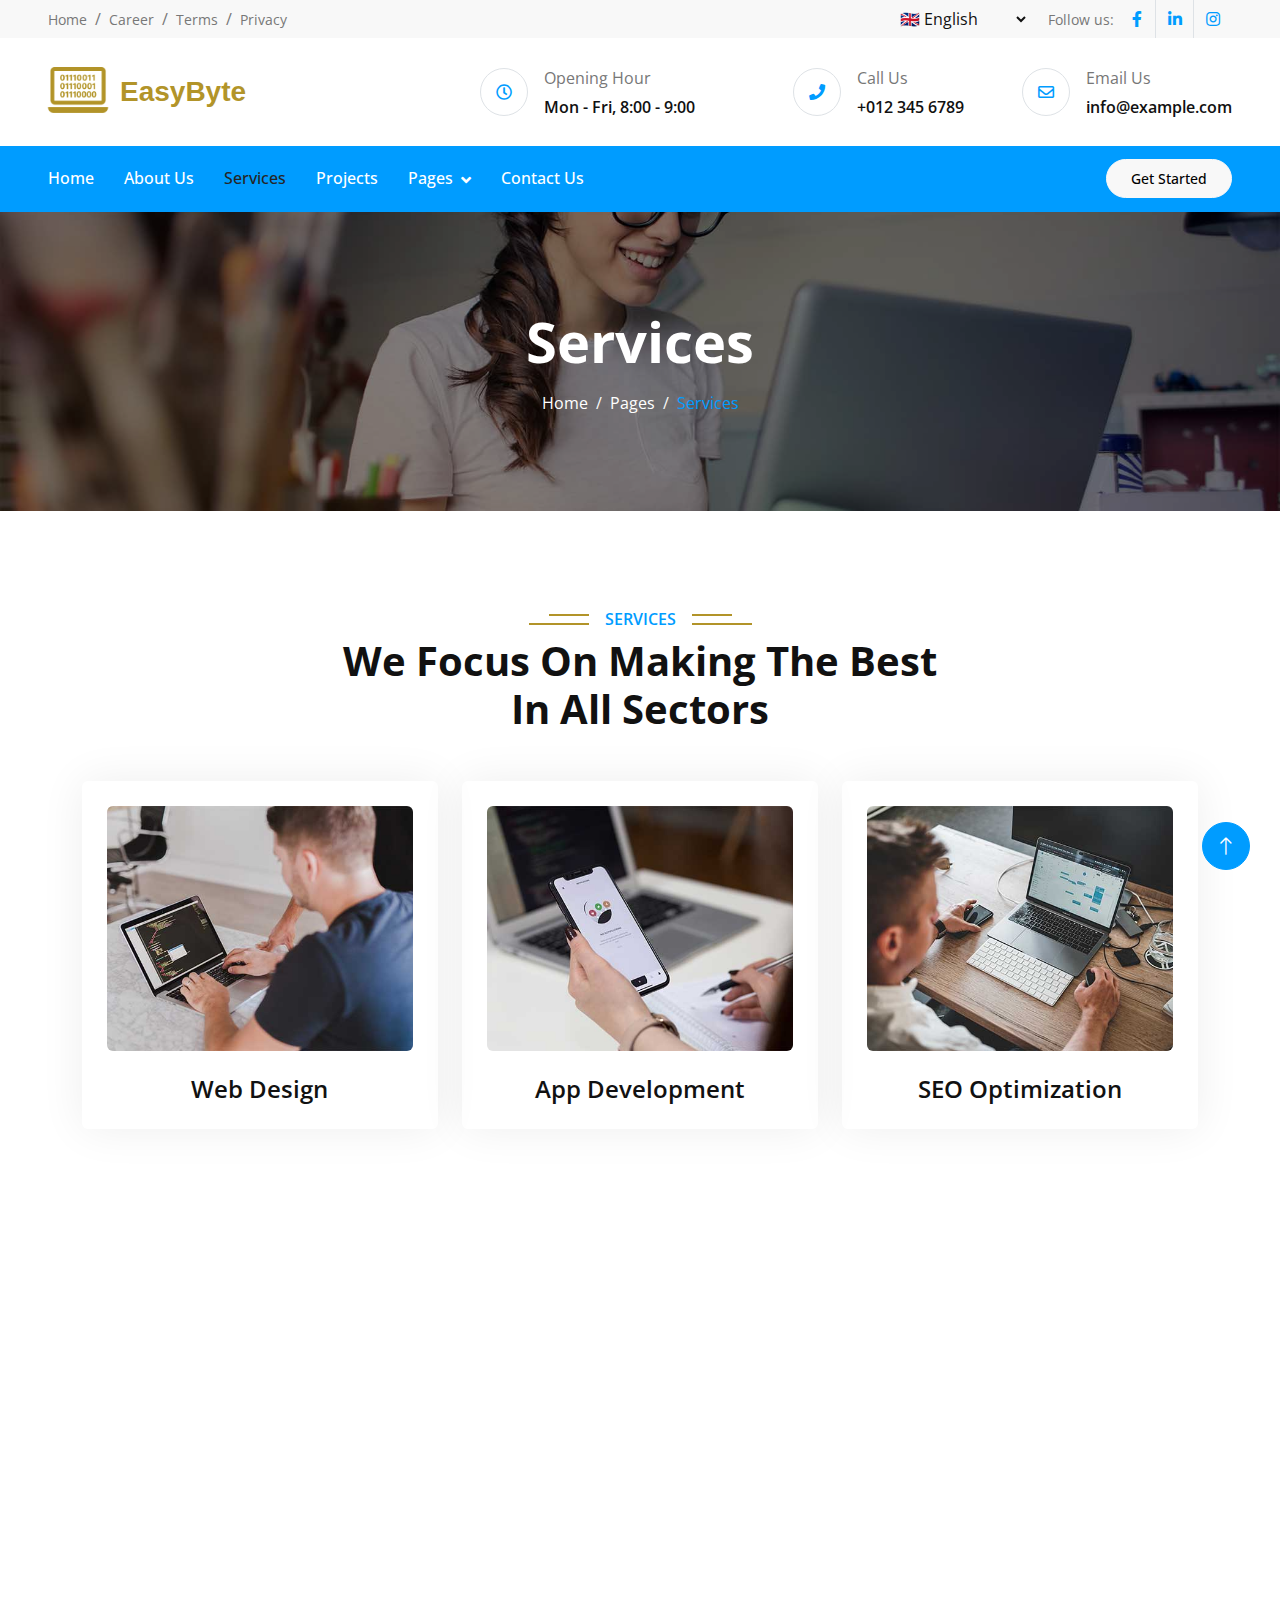
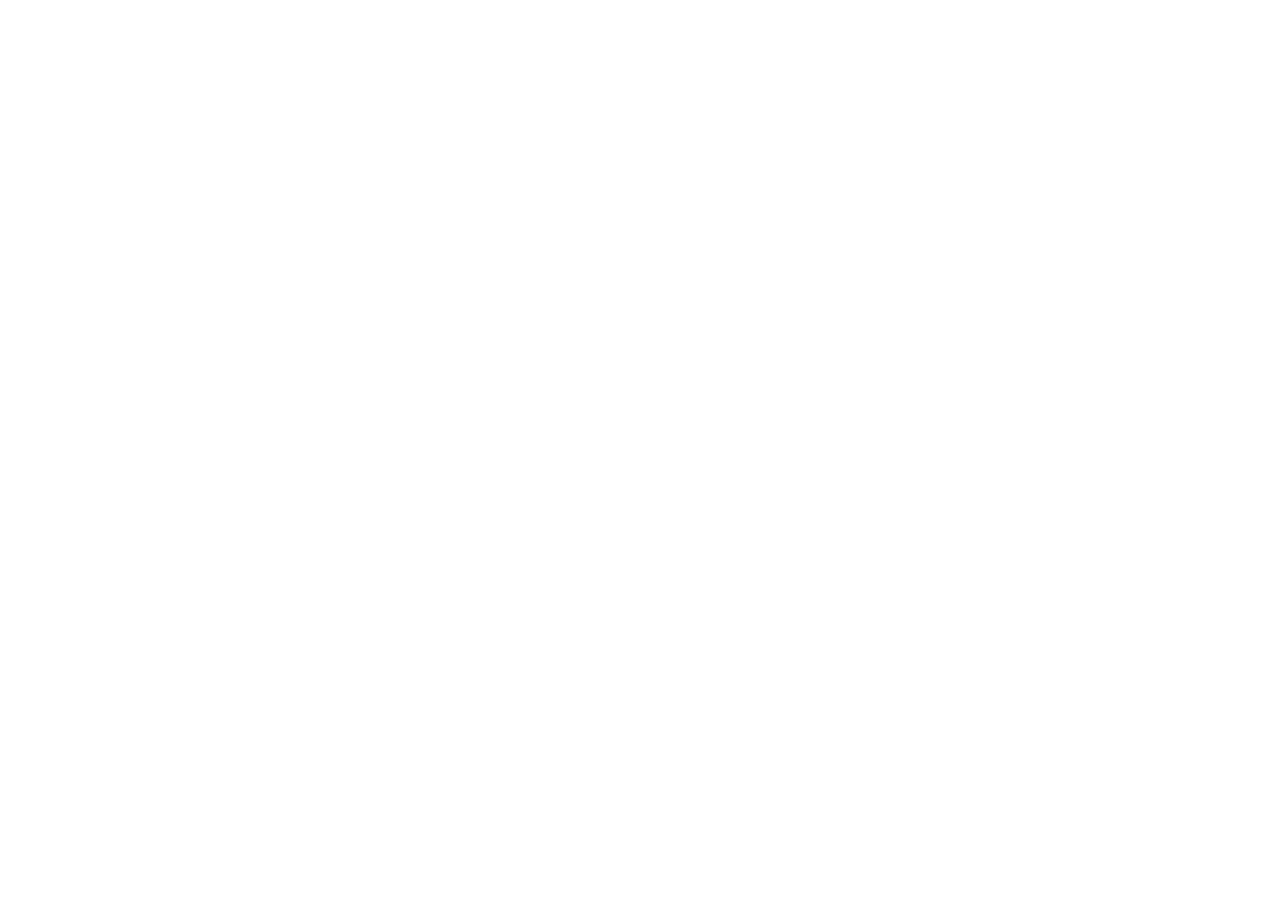
<file: service.html>
<!DOCTYPE html>
<html lang="en">

<head>
    <meta charset="utf-8">
    <title>Software Company Website Template</title>
    <meta content="width=device-width, initial-scale=1.0" name="viewport">
    <meta content="" name="keywords">
    <meta content="" name="description">

    <!-- Favicon -->
    <link href="img/favicon.ico" rel="icon">

    <!-- Google Web Fonts -->
    <link rel="preconnect" href="https://fonts.googleapis.com">
    <link rel="preconnect" href="https://fonts.gstatic.com" crossorigin>
    <link href="https://fonts.googleapis.com/css2?family=Open+Sans:wght@400;500;600;700&display=swap" rel="stylesheet">

    <!-- Icon Font Stylesheet -->
    <link href="https://cdnjs.cloudflare.com/ajax/libs/font-awesome/5.10.0/css/all.min.css" rel="stylesheet">
    <link href="https://cdn.jsdelivr.net/npm/bootstrap-icons@1.4.1/font/bootstrap-icons.css" rel="stylesheet">

    <!-- Libraries Stylesheet -->
    <link href="lib/animate/animate.min.css" rel="stylesheet">
    <link href="lib/owlcarousel/assets/owl.carousel.min.css" rel="stylesheet">
    <link href="lib/lightbox/css/lightbox.min.css" rel="stylesheet">

    <!-- Customized Bootstrap Stylesheet -->
    <link href="css/bootstrap.min.css" rel="stylesheet">

    <!-- Template Stylesheet -->
    <link href="css/style.css" rel="stylesheet">
</head>

<body>
    <!-- Spinner Start -->
    <div id="spinner" class="show bg-white position-fixed translate-middle w-100 vh-100 top-50 start-50 d-flex align-items-center justify-content-center">
        <div class="spinner-border position-relative text-primary" style="width: 6rem; height: 6rem;" role="status"></div>
        <!-- <i class="fa fa-laptop-code fa-2x text-primary position-absolute top-50 start-50 translate-middle"></i> -->
    </div>
    <!-- Spinner End -->


    <!-- Topbar Start -->
    <div class="container-fluid bg-light px-0 wow fadeIn" data-wow-delay="0.1s">
        <div class="row gx-0 align-items-center d-none d-lg-flex">
            <div class="col-lg-6 px-5 text-start">
                <ol class="breadcrumb mb-0">
                    <li class="breadcrumb-item"><a class="small text-secondary" href="#" data-translate="home">Home</a></li>
                    <li class="breadcrumb-item"><a class="small text-secondary" href="#" data-translate="career">Career</a></li>
                    <li class="breadcrumb-item"><a class="small text-secondary" href="#" data-translate="terms">Terms</a></li>
                    <li class="breadcrumb-item"><a class="small text-secondary" href="#" data-translate="privacy">Privacy</a></li>
                </ol>
            </div>
            <div class="col-lg-6 px-5 text-end">
                <div class="language-selector" style="display: inline-block; margin-right: 15px;">
                    <select id="languageSelect" class="border-0 bg-light text-dark">
                        <option value="en">🇬🇧 English</option>
                        <option value="es">🇪🇸 Español</option>
                        <option value="fr">🇫🇷 Français</option>
                        <option value="pt">🇵🇹 Português</option>
                        <option value="it">🇮🇹 Italiano</option>
                    </select>
                </div>
                <small data-translate="follow_us">Follow us:</small>
                <div class="h-100 d-inline-flex align-items-center">
                    <a class="btn-square text-primary border-end rounded-0" href="https://www.facebook.com/groups/freewebsitecode"><i class="fab fa-facebook-f"></i></a>
                    <!-- <a class="btn-square text-primary border-end rounded-0" href="https://freewebsitecreate.net/"><i class="fab fa-twitter"></i></a> -->
                    <a class="btn-square text-primary border-end rounded-0" href="https://www.linkedin.com/company/107943682/admin/dashboard/"><i class="fab fa-linkedin-in"></i></a>
                    <a class="btn-square text-primary pe-0" href="https://freewebsitecreate.net/"><i class="fab fa-instagram"></i></a>
                </div>
            </div>
        </div>
    </div>
    <!-- Topbar End -->


    <!-- Brand & Contact Start -->
    <div class="container-fluid py-4 px-5 wow fadeIn" data-wow-delay="0.1s">
        <div class="row align-items-center top-bar">
            <div class="col-lg-4 col-md-12 text-center text-lg-start">
                <a href="index.html" class="navbar-brand m-0 p-0">
                    <!-- <h1 class="fw-bold text-primary m-0"><i class="fa fa-laptop-code me-3"></i>Logo</h1> -->
                    <!-- <img src="img/logo/logo.png" alt="Logo" style="max-height: 100px; max-width: 200px;"> -->
                    <div style="display: flex; align-items: center; gap: 12px;">
                        <img src="img/logo/logo.png" alt="Logo EasyByte" style="height: 100px; object-fit: contain;margin: -20px;">
                        <span style="font-size: 28px; font-family: 'Poppins', sans-serif; color: #b29429; font-weight: bold;">
                            EasyByte
                        </span>
                    </div>
                </a>
            </div>
            <div class="col-lg-8 col-md-7 d-none d-lg-block">
                <div class="row">
                    <div class="col-4">
                        <div class="d-flex align-items-center justify-content-end">
                            <div class="flex-shrink-0 btn-lg-square border rounded-circle">
                                <i class="far fa-clock text-primary"></i>
                            </div>
                            <div class="ps-3">
                                <p class="mb-2" data-translate="opening_hour">Opening Hour</p>
                                <h6 class="mb-0" data-translate="opening_hour_time"> Mon - Fri, 8:00 - 9:00</h6>
                            </div>
                        </div>
                    </div>
                    <div class="col-4">
                        <div class="d-flex align-items-center justify-content-end">
                            <div class="flex-shrink-0 btn-lg-square border rounded-circle">
                                <i class="fa fa-phone text-primary"></i>
                            </div>
                            <div class="ps-3">
                                <p class="mb-2" data-translate="call_us">Call Us</p>
                                <h6 class="mb-0">+012 345 6789</h6>
                            </div>
                        </div>
                    </div>
                    <div class="col-4">
                        <div class="d-flex align-items-center justify-content-end">
                            <div class="flex-shrink-0 btn-lg-square border rounded-circle">
                                <i class="far fa-envelope text-primary"></i>
                            </div>
                            <div class="ps-3">
                                <p class="mb-2" data-translate="email_us">Email Us</p>
                                <h6 class="mb-0">info@example.com</h6>
                            </div>
                        </div>
                    </div>
                </div>
            </div>
        </div>
    </div>
    <!-- Brand & Contact End -->


    <!-- Navbar Start -->
    <nav class="navbar navbar-expand-lg bg-primary navbar-dark sticky-top py-lg-0 px-lg-5 wow fadeIn" data-wow-delay="0.1s">
        <a href="#" class="navbar-brand ms-3 d-lg-none" data-translate="menu">MENU</a>
        <button type="button" class="navbar-toggler me-3" data-bs-toggle="collapse" data-bs-target="#navbarCollapse">
            <span class="navbar-toggler-icon"></span>
        </button>
        <div class="collapse navbar-collapse" id="navbarCollapse">
            <div class="navbar-nav me-auto p-3 p-lg-0">
                <a href="index.html" class="nav-item nav-link" data-translate="home">Home</a>
                <a href="about.html" class="nav-item nav-link" data-translate="about_us">About Us</a>
                <a href="service.html" class="nav-item nav-link active" data-translate="services">Services</a>
                <a href="project.html" class="nav-item nav-link" data-translate="projects">Projects</a>
                <div class="nav-item dropdown">
                    <a href="#" class="nav-link dropdown-toggle" data-bs-toggle="dropdown" data-translate="pages">Pages</a>
                    <div class="dropdown-menu border-0 rounded-0 rounded-bottom m-0">
                        <a href="feature.html" class="dropdown-item" data-translate="features">Features</a>
                        <a href="team.html" class="dropdown-item" data-translate="our_team">Our Team</a>
                        <a href="testimonial.html" class="dropdown-item" data-translate="testimonial">Testimonial</a>
                        <a href="404.html" class="dropdown-item" data-translate="404_page">404 Page</a>
                    </div>
                </div>
                <a href="contact.html" class="nav-item nav-link" data-translate="contact_us">Contact Us</a>
            </div>
            <a href="#" class="btn btn-sm btn-light rounded-pill py-2 px-4 d-none d-lg-block" data-translate="get_started">Get Started</a>
        </div>
    </nav>
    <!-- Navbar End -->


    <!-- Page Header Start -->
    <div class="container-fluid page-header py-5 mb-5 wow fadeIn" data-wow-delay="0.1s">
        <div class="container text-center py-5">
            <h1 class="display-4 text-white animated slideInDown mb-3" data-translate="services">Services</h1>
            <nav aria-label="breadcrumb animated slideInDown">
                <ol class="breadcrumb justify-content-center mb-0">
                    <li class="breadcrumb-item"><a class="text-white" href="#" data-translate="home">Home</a></li>
                    <li class="breadcrumb-item"><a class="text-white" href="#" data-translate="pages">Pages</a></li>
                    <li class="breadcrumb-item text-primary active" aria-current="page" data-translate="services">Services</li>
                </ol>
            </nav>
        </div>
    </div>
    <!-- Page Header End -->


    <!-- Service Start -->
    <div class="container-xxl py-5">
        <div class="container">
            <div class="text-center mx-auto mb-5 wow fadeInUp" data-wow-delay="0.1s" style="max-width: 600px;">
                <h6 class="section-title bg-white text-center text-primary px-3" data-translate="services">Services</h6>
                <h1 class="display-6 mb-4" data-translate="services_description">We Focus On Making The Best In All Sectors</h1>
            </div>
            <div class="row g-4">
                <div class="col-lg-4 col-md-6 wow fadeInUp" data-wow-delay="0.1s">
                    <a class="service-item d-block rounded text-center h-100 p-4" href="">
                        <img class="img-fluid rounded mb-4" src="img/service-1.jpg" alt="">
                        <h4 class="mb-0" data-translate="web_design">Web Design</h4>
                    </a>
                </div>
                <div class="col-lg-4 col-md-6 wow fadeInUp" data-wow-delay="0.3s">
                    <a class="service-item d-block rounded text-center h-100 p-4" href="">
                        <img class="img-fluid rounded mb-4" src="img/service-2.jpg" alt="">
                        <h4 class="mb-0" data-translate="app_development">App Development</h4>
                    </a>
                </div>
                <div class="col-lg-4 col-md-6 wow fadeInUp" data-wow-delay="0.5s">
                    <a class="service-item d-block rounded text-center h-100 p-4" href="">
                        <img class="img-fluid rounded mb-4" src="img/service-3.jpg" alt="">
                        <h4 class="mb-0" data-translate="seo_optimization">SEO Optimization</h4>
                    </a>
                </div>
                <div class="col-lg-4 col-md-6 wow fadeInUp" data-wow-delay="0.1s">
                    <a class="service-item d-block rounded text-center h-100 p-4" href="">
                        <img class="img-fluid rounded mb-4" src="img/service-4.jpg" alt="">
                        <h4 class="mb-0" data-translate="social_marketing">Social Marketing</h4>
                    </a>
                </div>
                <div class="col-lg-4 col-md-6 wow fadeInUp" data-wow-delay="0.3s">
                    <a class="service-item d-block rounded text-center h-100 p-4" href="">
                        <img class="img-fluid rounded mb-4" src="img/service-5.jpg" alt="">
                        <h4 class="mb-0" data-translate="email_marketing">Email Marketing</h4>
                    </a>
                </div>
                <div class="col-lg-4 col-md-6 wow fadeInUp" data-wow-delay="0.5s">
                    <a class="service-item d-block rounded text-center h-100 p-4" href="">
                        <img class="img-fluid rounded mb-4" src="img/service-6.jpg" alt="">
                        <h4 class="mb-0" data-translate="ppc_advertising">PPC Advertising</h4>
                    </a>
                </div>
            </div>
        </div>
    </div>
    <!-- Service End -->


    <!-- Testimonial Start -->
    <div class="container-xxl py-5">
        <div class="container">
            <div class="text-center mx-auto mb-5 wow fadeInUp" data-wow-delay="0.1s" style="max-width: 600px;">
                <h6 class="section-title bg-white text-center text-primary px-3" data-translate="testimonial">Testimonial</h6>
                <h1 class="display-6 mb-4" data-translate="what_clients_say">What Our Clients Say!</h1>
            </div>
            <div class="owl-carousel testimonial-carousel wow fadeInUp" data-wow-delay="0.1s">
                <div class="testimonial-item bg-light rounded p-4">
                    <div class="d-flex align-items-center mb-4">
                        <img class="flex-shrink-0 rounded-circle border p-1" src="img/testimonial-1.jpg" alt="">
                        <div class="ms-4">
                            <h5 class="mb-1" data-translate="client_name">Client Name</h5>
                            <span>Profession</span>
                        </div>
                    </div>
                    <p class="mb-0">Tempor erat elitr rebum at clita. Diam dolor diam ipsum sit diam amet diam et eos. Clita erat ipsum et lorem et sit.</p>
                </div>
                <div class="testimonial-item bg-light rounded p-4">
                    <div class="d-flex align-items-center mb-4">
                        <img class="flex-shrink-0 rounded-circle border p-1" src="img/testimonial-2.jpg" alt="">
                        <div class="ms-4">
                            <h5 class="mb-1" data-translate="client_name">Client Name</h5>
                            <span>Profession</span>
                        </div>
                    </div>
                    <p class="mb-0">Tempor erat elitr rebum at clita. Diam dolor diam ipsum sit diam amet diam et eos. Clita erat ipsum et lorem et sit.</p>
                </div>
                <div class="testimonial-item bg-light rounded p-4">
                    <div class="d-flex align-items-center mb-4">
                        <img class="flex-shrink-0 rounded-circle border p-1" src="img/testimonial-3.jpg" alt="">
                        <div class="ms-4">
                            <h5 class="mb-1" data-translate="client_name">Client Name</h5>
                            <span>Profession</span>
                        </div>
                    </div>
                    <p class="mb-0" data-translate="testimonial_description">Tempor erat elitr rebum at clita. Diam dolor diam ipsum sit diam amet diam et eos. Clita erat ipsum et lorem et sit.</p>
                </div>
                <div class="testimonial-item bg-light rounded p-4">
                    <div class="d-flex align-items-center mb-4">
                        <img class="flex-shrink-0 rounded-circle border p-1" src="img/testimonial-4.jpg" alt="">
                        <div class="ms-4">
                            <h5 class="mb-1" data-translate="client_name">Client Name</h5>
                            <span data-translate="client_profession">Profession</span>
                        </div>
                    </div>
                    <p class="mb-0" data-translate="testimonial_description">Tempor erat elitr rebum at clita. Diam dolor diam ipsum sit diam amet diam et eos. Clita erat ipsum et lorem et sit.</p>
                </div>
            </div>
        </div>
    </div>
    <!-- Testimonial End -->


    <!-- Footer Start -->
    <div class="container-fluid bg-dark text-body footer mt-5 pt-5 wow fadeIn" data-wow-delay="0.1s">
        <div class="container py-5">
            <div class="row g-5">
                <div class="col-lg-3 col-md-6">
                    <h5 class="text-light mb-4" data-translate="address">Address</h5>
                    <p class="mb-2"><i class="fa fa-map-marker-alt me-3"></i>123 Street, New York, USA</p>
                    <p class="mb-2"><i class="fa fa-phone-alt me-3"></i>+012 345 67890</p>
                    <p class="mb-2"><i class="fa fa-envelope me-3"></i>info@example.com</p>
                    <div class="d-flex pt-2">
                        <!-- <a class="btn-square text-primary border-end rounded-0" href="https://freewebsitecreate.net/"><i class="fab fa-twitter"></i></a> -->
                        <a class="btn btn-square btn-outline-secondary rounded-circle me-1" href="https://www.facebook.com/groups/freewebsitecode"><i class="fab fa-facebook-f"></i></a>
                        <a class="btn btn-square btn-outline-secondary rounded-circle me-1" href="https://www.youtube.com/@FreeWebsiteCode"><i class="fab fa-youtube"></i></a>
                        <a class="btn btn-square btn-outline-secondary rounded-circle me-0" href="https://yosmarp.github.io/it-solutions-landing/"><i class="fab fa-linkedin-in"></i></a>
                    </div>
                </div>
                <div class="col-lg-3 col-md-6">
                    <h5 class="text-light mb-4" data-translate="quick_links">Quick Links</h5>
                    <a class="btn btn-link" href="" data-translate="about_us">About Us</a>
                    <a class="btn btn-link" href="" data-translate="contact_us">Contact Us</a>
                    <a class="btn btn-link" href="" data-translate="our_services">Our Services</a>
                    <a class="btn btn-link" href="" data-translate="terms_condition">Terms & Condition</a>
                    <a class="btn btn-link" href="" data-translate="support">Support</a>
                </div>
                <div class="col-lg-3 col-md-6">
                    <h5 class="text-light mb-4" data-translate="gallery">Gallery</h5>
                    <div class="row g-2">
                        <div class="col-4">
                            <img class="img-fluid rounded" src="img/project-1.jpg" alt="Image">
                        </div>
                        <div class="col-4">
                            <img class="img-fluid rounded" src="img/project-2.jpg" alt="Image">
                        </div>
                        <div class="col-4">
                            <img class="img-fluid rounded" src="img/project-3.jpg" alt="Image">
                        </div>
                        <div class="col-4">
                            <img class="img-fluid rounded" src="img/project-4.jpg" alt="Image">
                        </div>
                        <div class="col-4">
                            <img class="img-fluid rounded" src="img/project-5.jpg" alt="Image">
                        </div>
                        <div class="col-4">
                            <img class="img-fluid rounded" src="img/project-6.jpg" alt="Image">
                        </div>
                    </div>
                </div>
                <div class="col-lg-3 col-md-6">
                    <h5 class="text-light mb-4" data-translate="newsletter">Newsletter</h5>
                    <p data-translate="newsletter_description">Dolor amet sit justo amet elitr clita ipsum elitr est.</p>
                    <div class="position-relative mx-auto" style="max-width: 400px;">
                        <input class="form-control bg-transparent border-secondary w-100 py-3 ps-4 pe-5" type="text" placeholder="Your email" data-translate-placeholder="placeholder_email">
                        <button type="button" class="btn btn-primary py-2 position-absolute top-0 end-0 mt-2 me-2" data-translate="newsletter_signup">SignUp</button>
                    </div>
                </div>
            </div>
        </div>
        <div class="container-fluid copyright">
            <div class="container">
                <div class="row">
                    <div class="col-md-6 text-center text-md-start mb-3 mb-md-0">
                        &copy; <a href="https://freewebsitecreate.net/" data-translate="site_name">Your Site Name</a>, 
                        <span data-translate="all_rights_reserved">All Rights Reserved</span>.
                    </div>
                    <div class="col-md-6 text-center text-md-end">
                        <span data-translate="designed_by">Designed By</span> 
                        <a href="https://freewebsitecreate.net/" data-translate="company_name">Company Name</a>
                    </div>
                </div>
            </div>
        </div>
    </div>
    <!-- Footer End -->


    <!-- Back to Top -->
    <a href="#" class="btn btn-lg btn-primary btn-lg-square rounded-circle back-to-top"><i class="bi bi-arrow-up"></i></a>


    <!-- JavaScript Libraries -->
    <script src="https://code.jquery.com/jquery-3.4.1.min.js"></script>
    <script src="https://cdn.jsdelivr.net/npm/bootstrap@5.0.0/dist/js/bootstrap.bundle.min.js"></script>
    <script src="lib/wow/wow.min.js"></script>
    <script src="lib/easing/easing.min.js"></script>
    <script src="lib/waypoints/waypoints.min.js"></script>
    <script src="lib/counterup/counterup.min.js"></script>
    <script src="lib/owlcarousel/owl.carousel.min.js"></script>
    <script src="lib/lightbox/js/lightbox.min.js"></script>

    <!-- Template Javascript -->
    <script src="js/main.js"></script>
</body>

</html>
</file>
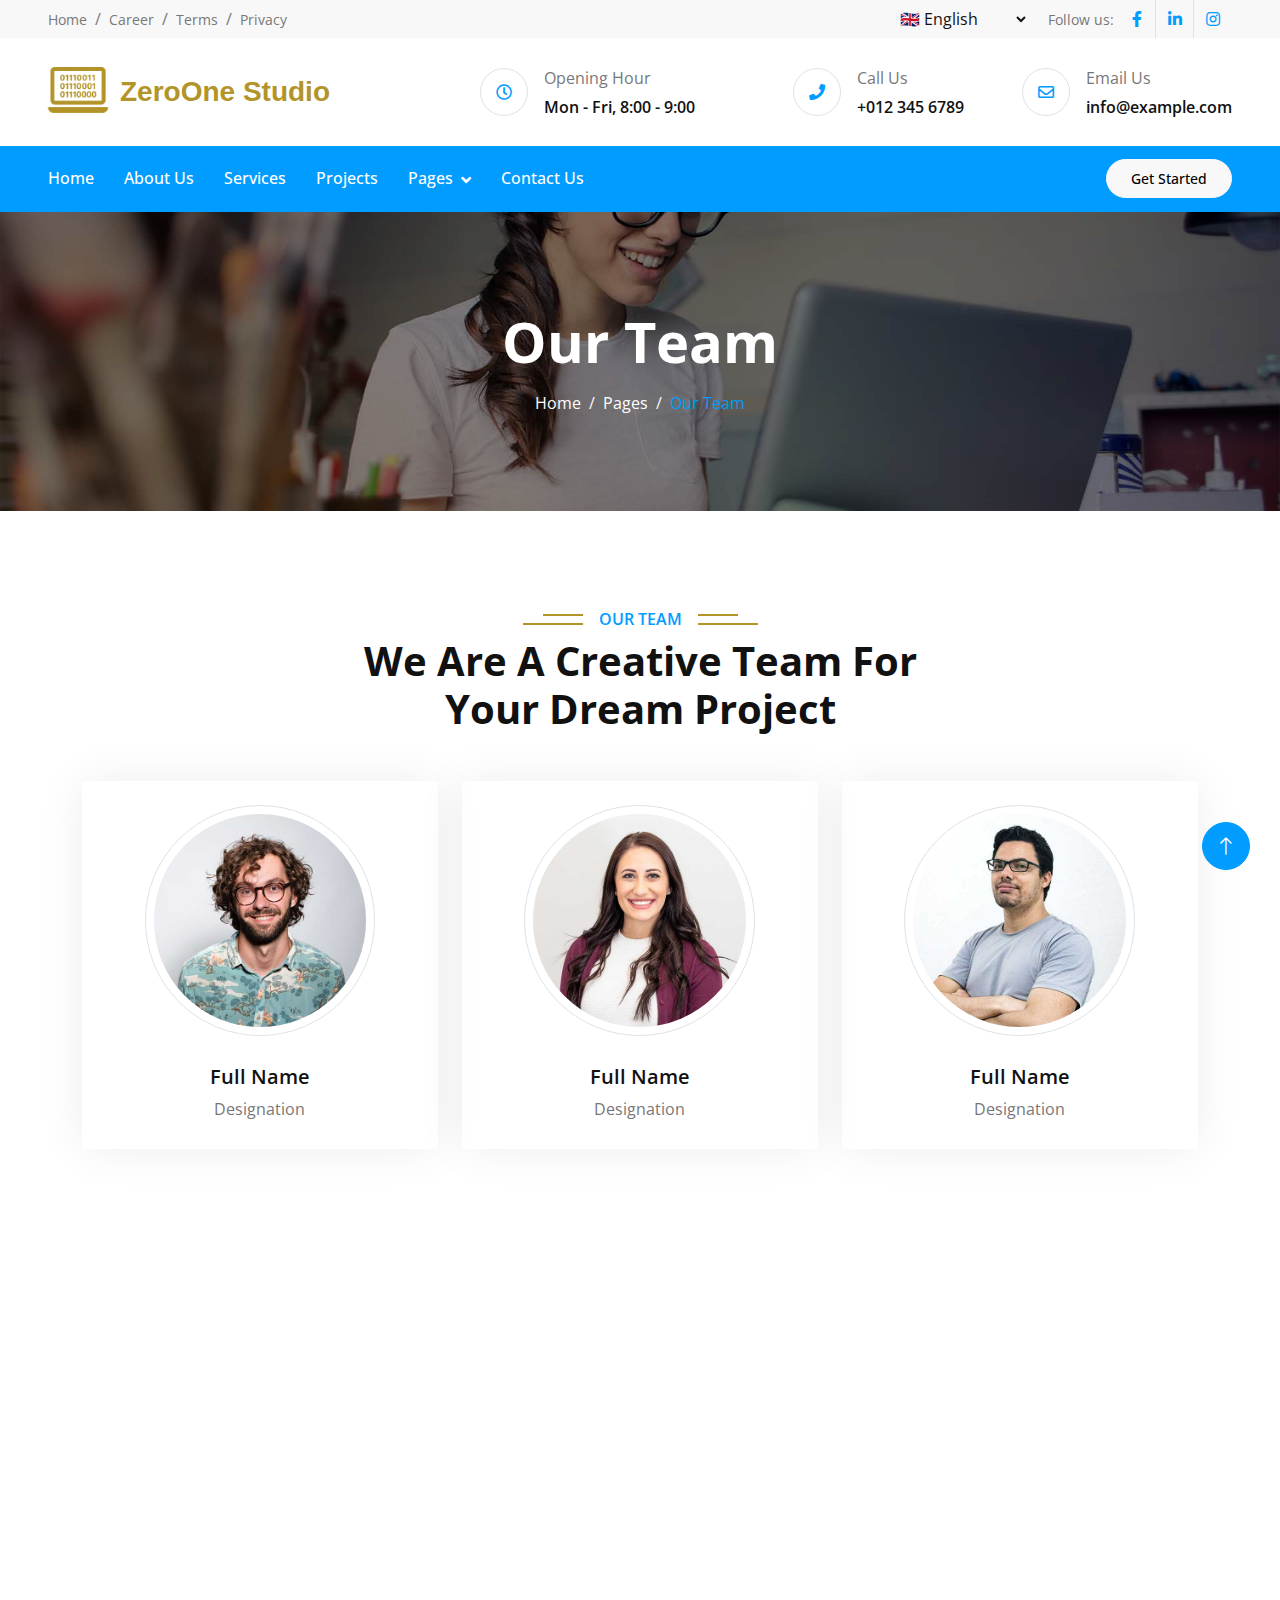
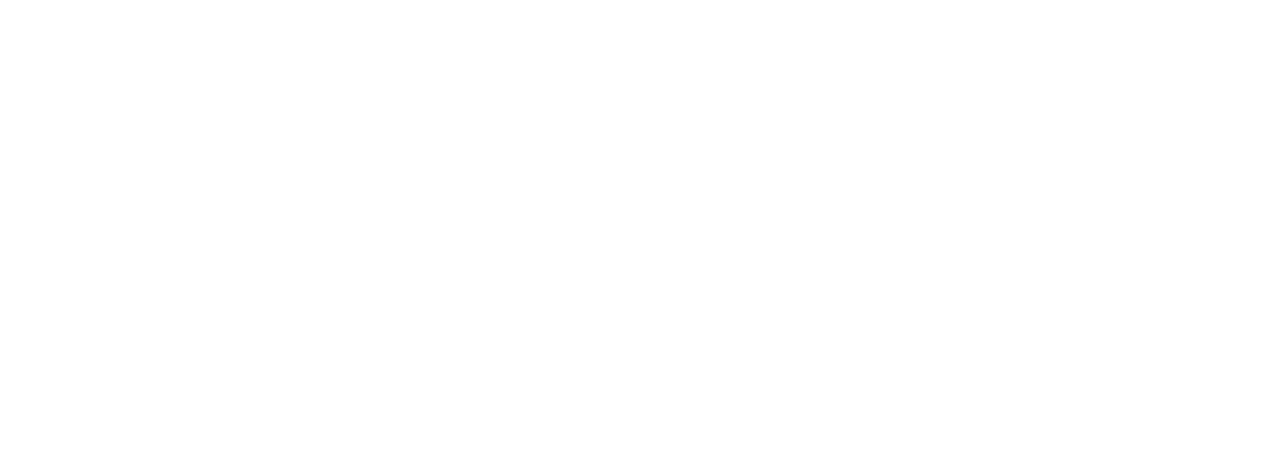
<file: team.html>
<!DOCTYPE html>
<html lang="en">

<head>
    <meta charset="utf-8">
    <title>Software Company Website Template</title>
    <meta content="width=device-width, initial-scale=1.0" name="viewport">
    <meta content="" name="keywords">
    <meta content="" name="description">

    <!-- Favicon -->
    <link href="img/favicon.ico" rel="icon">

    <!-- Google Web Fonts -->
    <link rel="preconnect" href="https://fonts.googleapis.com">
    <link rel="preconnect" href="https://fonts.gstatic.com" crossorigin>
    <link href="https://fonts.googleapis.com/css2?family=Open+Sans:wght@400;500;600;700&display=swap" rel="stylesheet">

    <!-- Icon Font Stylesheet -->
    <link href="https://cdnjs.cloudflare.com/ajax/libs/font-awesome/5.10.0/css/all.min.css" rel="stylesheet">
    <link href="https://cdn.jsdelivr.net/npm/bootstrap-icons@1.4.1/font/bootstrap-icons.css" rel="stylesheet">

    <!-- Libraries Stylesheet -->
    <link href="lib/animate/animate.min.css" rel="stylesheet">
    <link href="lib/owlcarousel/assets/owl.carousel.min.css" rel="stylesheet">
    <link href="lib/lightbox/css/lightbox.min.css" rel="stylesheet">

    <!-- Customized Bootstrap Stylesheet -->
    <link href="css/bootstrap.min.css" rel="stylesheet">

    <!-- Template Stylesheet -->
    <link href="css/style.css" rel="stylesheet">
</head>

<body>
    <!-- Spinner Start -->
    <div id="spinner" class="show bg-white position-fixed translate-middle w-100 vh-100 top-50 start-50 d-flex align-items-center justify-content-center">
        <div class="spinner-border position-relative text-primary" style="width: 6rem; height: 6rem;" role="status"></div>
        <!-- <i class="fa fa-laptop-code fa-2x text-primary position-absolute top-50 start-50 translate-middle"></i> -->
    </div>
    <!-- Spinner End -->


    <!-- Topbar Start -->
    <div class="container-fluid bg-light px-0 wow fadeIn" data-wow-delay="0.1s">
        <div class="row gx-0 align-items-center d-none d-lg-flex">
            <div class="col-lg-6 px-5 text-start">
                <ol class="breadcrumb mb-0">
                    <li class="breadcrumb-item"><a class="small text-secondary" href="#" data-translate="home">Home</a></li>
                    <li class="breadcrumb-item"><a class="small text-secondary" href="#" data-translate="career">Career</a></li>
                    <li class="breadcrumb-item"><a class="small text-secondary" href="#" data-translate="terms">Terms</a></li>
                    <li class="breadcrumb-item"><a class="small text-secondary" href="#" data-translate="privacy">Privacy</a></li>
                </ol>
            </div>
            <div class="col-lg-6 px-5 text-end">
                <div class="language-selector" style="display: inline-block; margin-right: 15px;">
                    <select id="languageSelect" class="border-0 bg-light text-dark">
                        <option value="en">🇬🇧 English</option>
                        <option value="es">🇪🇸 Español</option>
                        <option value="fr">🇫🇷 Français</option>
                        <option value="pt">🇵🇹 Português</option>
                        <option value="it">🇮🇹 Italiano</option>
                    </select>
                </div>
                <small data-translate="follow_us">Follow us:</small>
                <div class="h-100 d-inline-flex align-items-center">
                    <a class="btn-square text-primary border-end rounded-0" href="https://www.facebook.com/groups/freewebsitecode"><i class="fab fa-facebook-f"></i></a>
                    <!-- <a class="btn-square text-primary border-end rounded-0" href="https://freewebsitecreate.net/"><i class="fab fa-twitter"></i></a> -->
                    <a class="btn-square text-primary border-end rounded-0" href="https://www.linkedin.com/company/107943682/admin/dashboard/"><i class="fab fa-linkedin-in"></i></a>
                    <a class="btn-square text-primary pe-0" href="https://freewebsitecreate.net/"><i class="fab fa-instagram"></i></a>
                </div>
            </div>
        </div>
    </div>
    <!-- Topbar End -->


    <!-- Brand & Contact Start -->
    <div class="container-fluid py-4 px-5 wow fadeIn" data-wow-delay="0.1s">
        <div class="row align-items-center top-bar">
            <div class="col-lg-4 col-md-12 text-center text-lg-start">
                <a href="index.html" class="navbar-brand m-0 p-0">
                    <!-- <h1 class="fw-bold text-primary m-0"><i class="fa fa-laptop-code me-3"></i>Logo</h1> -->
                    <!-- <img src="img/logo/logo.png" alt="Logo" style="max-height: 100px; max-width: 200px;"> -->
                    <div style="display: flex; align-items: center; gap: 12px;">
                        <img src="img/logo/logo.png" alt="Logo ZeroOne Studio" style="height: 100px; object-fit: contain;margin: -20px;">
                        <span style="font-size: 28px; font-family: 'Poppins', sans-serif; color: #b29429; font-weight: bold;">
                            ZeroOne Studio
                        </span>
                    </div>
                </a>
            </div>
            <div class="col-lg-8 col-md-7 d-none d-lg-block">
                <div class="row">
                    <div class="col-4">
                        <div class="d-flex align-items-center justify-content-end">
                            <div class="flex-shrink-0 btn-lg-square border rounded-circle">
                                <i class="far fa-clock text-primary"></i>
                            </div>
                            <div class="ps-3">
                                <p class="mb-2" data-translate="opening_hour">Opening Hour</p>
                                <h6 class="mb-0" data-translate="opening_hour_time"> Mon - Fri, 8:00 - 9:00</h6>
                            </div>
                        </div>
                    </div>
                    <div class="col-4">
                        <div class="d-flex align-items-center justify-content-end">
                            <div class="flex-shrink-0 btn-lg-square border rounded-circle">
                                <i class="fa fa-phone text-primary"></i>
                            </div>
                            <div class="ps-3">
                                <p class="mb-2" data-translate="call_us">Call Us</p>
                                <h6 class="mb-0">+012 345 6789</h6>
                            </div>
                        </div>
                    </div>
                    <div class="col-4">
                        <div class="d-flex align-items-center justify-content-end">
                            <div class="flex-shrink-0 btn-lg-square border rounded-circle">
                                <i class="far fa-envelope text-primary"></i>
                            </div>
                            <div class="ps-3">
                                <p class="mb-2" data-translate="email_us">Email Us</p>
                                <h6 class="mb-0">info@example.com</h6>
                            </div>
                        </div>
                    </div>
                </div>
            </div>
        </div>
    </div>
    <!-- Brand & Contact End -->


    <nav class="navbar navbar-expand-lg bg-primary navbar-dark sticky-top py-lg-0 px-lg-5 wow fadeIn" data-wow-delay="0.1s">
        <a href="#" class="navbar-brand ms-3 d-lg-none" data-translate="menu">MENU</a>
        <button type="button" class="navbar-toggler me-3" data-bs-toggle="collapse" data-bs-target="#navbarCollapse">
            <span class="navbar-toggler-icon"></span>
        </button>
        <div class="collapse navbar-collapse" id="navbarCollapse">
            <div class="navbar-nav me-auto p-3 p-lg-0">
                <a href="index.html" class="nav-item nav-link" data-translate="home">Home</a>
                <a href="about.html" class="nav-item nav-link" data-translate="about_us">About Us</a>
                <a href="service.html" class="nav-item nav-link" data-translate="services">Services</a>
                <a href="project.html" class="nav-item nav-link" data-translate="projects">Projects</a>
                <div class="nav-item dropdown">
                    <a href="#" class="nav-link dropdown-toggle" data-bs-toggle="dropdown" data-translate="pages">Pages</a>
                    <div class="dropdown-menu border-0 rounded-0 rounded-bottom m-0">
                        <a href="feature.html" class="dropdown-item" data-translate="features">Features</a>
                        <a href="team.html" class="dropdown-item active" data-translate="our_team">Our Team</a>
                        <a href="testimonial.html" class="dropdown-item">Testimonial</a>
                        <a href="404.html" class="dropdown-item">404 Page</a>
                    </div>
                </div>
                <a href="contact.html" class="nav-item nav-link" data-translate="contact_us">Contact Us</a>
            </div>
            <a href="#" class="btn btn-sm btn-light rounded-pill py-2 px-4 d-none d-lg-block" data-translate="get_started">Get Started</a>
        </div>
    </nav>
    <!-- Navbar End -->


    <!-- Page Header Start -->
    <div class="container-fluid page-header py-5 mb-5 wow fadeIn" data-wow-delay="0.1s">
        <div class="container text-center py-5">
            <h1 class="display-4 text-white animated slideInDown mb-3" data-translate="our_team">Our Team</h1>
            <nav aria-label="breadcrumb animated slideInDown">
                <ol class="breadcrumb justify-content-center mb-0">
                    <li class="breadcrumb-item"><a class="text-white" href="#" data-translate="home">Home</a></li>
                    <li class="breadcrumb-item"><a class="text-white" href="#" data-translate="pages">Pages</a></li>
                    <li class="breadcrumb-item text-primary active" aria-current="page" data-translate="our_team">Our Team</li>
                </ol>
            </nav>
        </div>
    </div>
    <!-- Page Header End -->


    <!-- Team Start -->
    <div class="container-xxl py-5">
        <div class="container">
            <div class="text-center mx-auto mb-5 wow fadeInUp" data-wow-delay="0.1s" style="max-width: 600px;">
                <h6 class="section-title bg-white text-center text-primary px-3" data-translate="our_team">Our Team</h6>
                <h1 class="display-6 mb-4" data-translate="creative_team">We Are A Creative Team For Your Dream Project</h1>
            </div>
            <div class="row g-4">
                <div class="col-lg-4 col-md-6 wow fadeInUp" data-wow-delay="0.1s">
                    <div class="team-item text-center p-4">
                        <img class="img-fluid border rounded-circle w-75 p-2 mb-4" src="img/team-1.jpg" alt="">
                        <div class="team-text">
                            <div class="team-title">
                                <h5 data-translate="team_full_name_1">Full Name</h5>
                                <span data-translate="team_designation_1">Designation</span>
                            </div>
                            <div class="team-social">
                                <a class="btn btn-square btn-primary rounded-circle" href="https://www.facebook.com/groups/freewebsitecode"><i class="fab fa-facebook-f"></i></a>
                                <a class="btn btn-square btn-primary rounded-circle" href="https://freewebsitecreate.net/"><i class="fab fa-twitter"></i></a>
                                <a class="btn btn-square btn-primary rounded-circle" href="https://www.youtube.com/@FreeWebsiteCode"><i class="fab fa-instagram"></i></a>
                            </div>
                        </div>
                    </div>
                </div>
                <div class="col-lg-4 col-md-6 wow fadeInUp" data-wow-delay="0.3s">
                    <div class="team-item text-center p-4">
                        <img class="img-fluid border rounded-circle w-75 p-2 mb-4" src="img/team-2.jpg" alt="">
                        <div class="team-text">
                            <div class="team-title">
                                <h5 data-translate="team_full_name_2">Full Name</h5>
                                <span data-translate="team_designation_2">Designation</span>
                            </div>
                            <div class="team-social">
                                <a class="btn btn-square btn-primary rounded-circle" href="https://www.facebook.com/groups/freewebsitecode"><i class="fab fa-facebook-f"></i></a>
                                <a class="btn btn-square btn-primary rounded-circle" href="https://freewebsitecreate.net/"><i class="fab fa-twitter"></i></a>
                                <a class="btn btn-square btn-primary rounded-circle" href="https://www.youtube.com/@FreeWebsiteCode"><i class="fab fa-instagram"></i></a>
                            </div>
                        </div>
                    </div>
                </div>
                <div class="col-lg-4 col-md-6 wow fadeInUp" data-wow-delay="0.5s">
                    <div class="team-item text-center p-4">
                        <img class="img-fluid border rounded-circle w-75 p-2 mb-4" src="img/team-3.jpg" alt="">
                        <div class="team-text">
                            <div class="team-title">
                                <h5 data-translate="team_full_name_3">Full Name</h5>
                                <span data-translate="team_designation_3">Designation</span>
                            </div>
                            <div class="team-social">
                                <a class="btn btn-square btn-primary rounded-circle" href="https://www.facebook.com/groups/freewebsitecode"><i class="fab fa-facebook-f"></i></a>
                                <a class="btn btn-square btn-primary rounded-circle" href="https://freewebsitecreate.net/"><i class="fab fa-twitter"></i></a>
                                <a class="btn btn-square btn-primary rounded-circle" href="https://www.youtube.com/@FreeWebsiteCode"><i class="fab fa-instagram"></i></a>
                            </div>
                        </div>
                    </div>
                </div>
                <div class="col-lg-4 col-md-6 wow fadeInUp" data-wow-delay="0.1s">
                    <div class="team-item text-center p-4">
                        <img class="img-fluid border rounded-circle w-75 p-2 mb-4" src="img/team-2.jpg" alt="">
                        <div class="team-text">
                            <div class="team-title">
                                <h5 data-translate="team_full_name_2">Full Name</h5>
                                <span data-translate="team_designation_2">Designation</span>
                            </div>
                            <div class="team-social">
                                <a class="btn btn-square btn-primary rounded-circle" href="https://www.facebook.com/groups/freewebsitecode"><i class="fab fa-facebook-f"></i></a>
                                <a class="btn btn-square btn-primary rounded-circle" href="https://freewebsitecreate.net/"><i class="fab fa-twitter"></i></a>
                                <a class="btn btn-square btn-primary rounded-circle" href="https://www.youtube.com/@FreeWebsiteCode"><i class="fab fa-instagram"></i></a>
                            </div>
                        </div>
                    </div>
                </div>
                <div class="col-lg-4 col-md-6 wow fadeInUp" data-wow-delay="0.3s">
                    <div class="team-item text-center p-4">
                        <img class="img-fluid border rounded-circle w-75 p-2 mb-4" src="img/team-3.jpg" alt="">
                        <div class="team-text">
                            <div class="team-title">
                                <h5 data-translate="team_full_name_3">Full Name</h5>
                                <span data-translate="team_designation_3">Designation</span>
                            </div>
                            <div class="team-social">
                                <a class="btn btn-square btn-primary rounded-circle" href="https://www.facebook.com/groups/freewebsitecode"><i class="fab fa-facebook-f"></i></a>
                                <a class="btn btn-square btn-primary rounded-circle" href="https://freewebsitecreate.net/"><i class="fab fa-twitter"></i></a>
                                <a class="btn btn-square btn-primary rounded-circle" href="https://www.youtube.com/@FreeWebsiteCode"><i class="fab fa-instagram"></i></a>
                            </div>
                        </div>
                    </div>
                </div>
                <div class="col-lg-4 col-md-6 wow fadeInUp" data-wow-delay="0.5s">
                    <div class="team-item text-center p-4">
                        <img class="img-fluid border rounded-circle w-75 p-2 mb-4" src="img/team-1.jpg" alt="">
                        <div class="team-text">
                            <div class="team-title">
                                <h5 data-translate="team_full_name_1">Full Name</h5>
                                <span data-translate="team_designation_1">Designation</span>
                            </div>
                            <div class="team-social">
                                <a class="btn btn-square btn-primary rounded-circle" href="https://www.facebook.com/groups/freewebsitecode"><i class="fab fa-facebook-f"></i></a>
                                <a class="btn btn-square btn-primary rounded-circle" href="https://freewebsitecreate.net/"><i class="fab fa-twitter"></i></a>
                                <a class="btn btn-square btn-primary rounded-circle" href="https://www.youtube.com/@FreeWebsiteCode"><i class="fab fa-instagram"></i></a>
                            </div>
                        </div>
                    </div>
                </div>
            </div>
        </div>
    </div>
    <!-- Team End -->


    <!-- Footer Start -->
    <div class="container-fluid bg-dark text-body footer mt-5 pt-5 wow fadeIn" data-wow-delay="0.1s">
        <div class="container py-5">
            <div class="row g-5">
                <div class="col-lg-3 col-md-6">
                    <h5 class="text-light mb-4" data-translate="address">Address</h5>
                    <p class="mb-2"><i class="fa fa-map-marker-alt me-3"></i>123 Street, New York, USA</p>
                    <p class="mb-2"><i class="fa fa-phone-alt me-3"></i>+012 345 67890</p>
                    <p class="mb-2"><i class="fa fa-envelope me-3"></i>info@example.com</p>
                    <div class="d-flex pt-2">
                        <!-- <a class="btn-square text-primary border-end rounded-0" href="https://freewebsitecreate.net/"><i class="fab fa-twitter"></i></a> -->
                        <a class="btn btn-square btn-outline-secondary rounded-circle me-1" href="https://www.facebook.com/groups/freewebsitecode"><i class="fab fa-facebook-f"></i></a>
                        <a class="btn btn-square btn-outline-secondary rounded-circle me-1" href="https://www.youtube.com/@FreeWebsiteCode"><i class="fab fa-youtube"></i></a>
                        <a class="btn btn-square btn-outline-secondary rounded-circle me-0" href="https://yosmarp.github.io/it-solutions-landing/"><i class="fab fa-linkedin-in"></i></a>
                    </div>
                </div>
                <div class="col-lg-3 col-md-6">
                    <h5 class="text-light mb-4" data-translate="quick_links">Quick Links</h5>
                    <a class="btn btn-link" href="" data-translate="about_us">About Us</a>
                    <a class="btn btn-link" href="" data-translate="contact_us">Contact Us</a>
                    <a class="btn btn-link" href="" data-translate="our_services">Our Services</a>
                    <a class="btn btn-link" href="" data-translate="terms_condition">Terms & Condition</a>
                    <a class="btn btn-link" href="" data-translate="support">Support</a>
                </div>
                <div class="col-lg-3 col-md-6">
                    <h5 class="text-light mb-4" data-translate="gallery">Gallery</h5>
                    <div class="row g-2">
                        <div class="col-4">
                            <img class="img-fluid rounded" src="img/project-1.jpg" alt="Image">
                        </div>
                        <div class="col-4">
                            <img class="img-fluid rounded" src="img/project-2.jpg" alt="Image">
                        </div>
                        <div class="col-4">
                            <img class="img-fluid rounded" src="img/project-3.jpg" alt="Image">
                        </div>
                        <div class="col-4">
                            <img class="img-fluid rounded" src="img/project-4.jpg" alt="Image">
                        </div>
                        <div class="col-4">
                            <img class="img-fluid rounded" src="img/project-5.jpg" alt="Image">
                        </div>
                        <div class="col-4">
                            <img class="img-fluid rounded" src="img/project-6.jpg" alt="Image">
                        </div>
                    </div>
                </div>
                <div class="col-lg-3 col-md-6">
                    <h5 class="text-light mb-4" data-translate="newsletter">Newsletter</h5>
                    <p data-translate="newsletter_description">Dolor amet sit justo amet elitr clita ipsum elitr est.</p>
                    <div class="position-relative mx-auto" style="max-width: 400px;">
                        <input class="form-control bg-transparent border-secondary w-100 py-3 ps-4 pe-5" type="text" placeholder="Your email" data-translate-placeholder="placeholder_email">
                        <button type="button" class="btn btn-primary py-2 position-absolute top-0 end-0 mt-2 me-2" data-translate="newsletter_signup">SignUp</button>
                    </div>
                </div>
            </div>
        </div>
        <div class="container-fluid copyright">
            <div class="container">
                <div class="row">
                    <div class="col-md-6 text-center text-md-start mb-3 mb-md-0">
                        &copy; <a href="https://freewebsitecreate.net/" data-translate="site_name">Your Site Name</a>, 
                        <span data-translate="all_rights_reserved">All Rights Reserved</span>.
                    </div>
                    <div class="col-md-6 text-center text-md-end">
                        <span data-translate="designed_by">Designed By</span> 
                        <a href="https://freewebsitecreate.net/" data-translate="company_name">Company Name</a>
                    </div>
                </div>
            </div>
        </div>
    </div>
    <!-- Footer End -->


    <!-- Back to Top -->
    <a href="#" class="btn btn-lg btn-primary btn-lg-square rounded-circle back-to-top"><i class="bi bi-arrow-up"></i></a>


    <!-- JavaScript Libraries -->
    <script src="https://code.jquery.com/jquery-3.4.1.min.js"></script>
    <script src="https://cdn.jsdelivr.net/npm/bootstrap@5.0.0/dist/js/bootstrap.bundle.min.js"></script>
    <script src="lib/wow/wow.min.js"></script>
    <script src="lib/easing/easing.min.js"></script>
    <script src="lib/waypoints/waypoints.min.js"></script>
    <script src="lib/counterup/counterup.min.js"></script>
    <script src="lib/owlcarousel/owl.carousel.min.js"></script>
    <script src="lib/lightbox/js/lightbox.min.js"></script>

    <!-- Template Javascript -->
    <script src="js/main.js"></script>
</body>

</html>
</file>
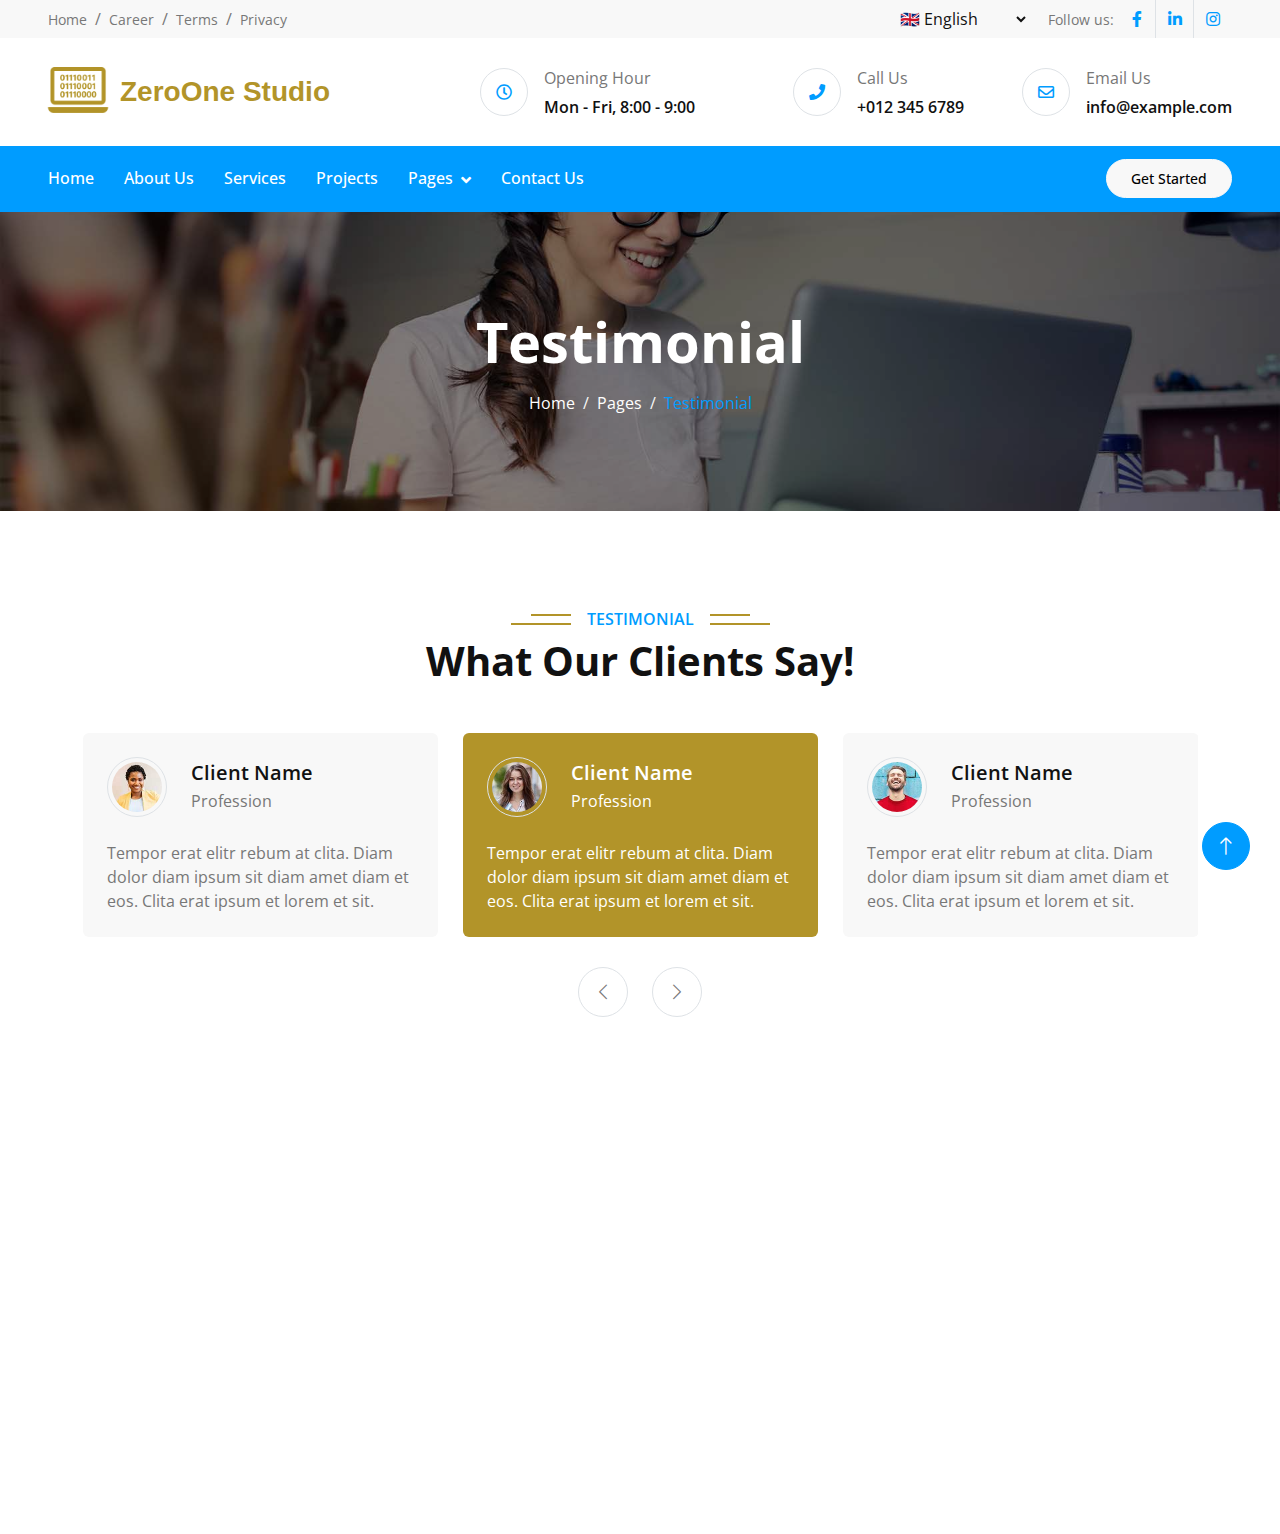
<file: testimonial.html>
<!DOCTYPE html>
<html lang="en">

<head>
    <meta charset="utf-8">
    <title>Software Company Website Template</title>
    <meta content="width=device-width, initial-scale=1.0" name="viewport">
    <meta content="" name="keywords">
    <meta content="" name="description">

    <!-- Favicon -->
    <link href="img/favicon.ico" rel="icon">

    <!-- Google Web Fonts -->
    <link rel="preconnect" href="https://fonts.googleapis.com">
    <link rel="preconnect" href="https://fonts.gstatic.com" crossorigin>
    <link href="https://fonts.googleapis.com/css2?family=Open+Sans:wght@400;500;600;700&display=swap" rel="stylesheet">

    <!-- Icon Font Stylesheet -->
    <link href="https://cdnjs.cloudflare.com/ajax/libs/font-awesome/5.10.0/css/all.min.css" rel="stylesheet">
    <link href="https://cdn.jsdelivr.net/npm/bootstrap-icons@1.4.1/font/bootstrap-icons.css" rel="stylesheet">

    <!-- Libraries Stylesheet -->
    <link href="lib/animate/animate.min.css" rel="stylesheet">
    <link href="lib/owlcarousel/assets/owl.carousel.min.css" rel="stylesheet">
    <link href="lib/lightbox/css/lightbox.min.css" rel="stylesheet">

    <!-- Customized Bootstrap Stylesheet -->
    <link href="css/bootstrap.min.css" rel="stylesheet">

    <!-- Template Stylesheet -->
    <link href="css/style.css" rel="stylesheet">
</head>

<body>
    <!-- Spinner Start -->
    <div id="spinner" class="show bg-white position-fixed translate-middle w-100 vh-100 top-50 start-50 d-flex align-items-center justify-content-center">
        <div class="spinner-border position-relative text-primary" style="width: 6rem; height: 6rem;" role="status"></div>
        <!-- <i class="fa fa-laptop-code fa-2x text-primary position-absolute top-50 start-50 translate-middle"></i> -->
    </div>
    <!-- Spinner End -->


    <!-- Topbar Start -->
    <div class="container-fluid bg-light px-0 wow fadeIn" data-wow-delay="0.1s">
        <div class="row gx-0 align-items-center d-none d-lg-flex">
            <div class="col-lg-6 px-5 text-start">
                <ol class="breadcrumb mb-0">
                    <li class="breadcrumb-item"><a class="small text-secondary" href="#" data-translate="home">Home</a></li>
                    <li class="breadcrumb-item"><a class="small text-secondary" href="#" data-translate="career">Career</a></li>
                    <li class="breadcrumb-item"><a class="small text-secondary" href="#" data-translate="terms">Terms</a></li>
                    <li class="breadcrumb-item"><a class="small text-secondary" href="#" data-translate="privacy">Privacy</a></li>
                </ol>
            </div>
            <div class="col-lg-6 px-5 text-end">
                <div class="language-selector" style="display: inline-block; margin-right: 15px;">
                    <select id="languageSelect" class="border-0 bg-light text-dark">
                        <option value="en">🇬🇧 English</option>
                        <option value="es">🇪🇸 Español</option>
                        <option value="fr">🇫🇷 Français</option>
                        <option value="pt">🇵🇹 Português</option>
                        <option value="it">🇮🇹 Italiano</option>
                    </select>
                </div>
                <small data-translate="follow_us">Follow us:</small>
                <div class="h-100 d-inline-flex align-items-center">
                    <a class="btn-square text-primary border-end rounded-0" href="https://www.facebook.com/groups/freewebsitecode"><i class="fab fa-facebook-f"></i></a>
                    <!-- <a class="btn-square text-primary border-end rounded-0" href="https://freewebsitecreate.net/"><i class="fab fa-twitter"></i></a> -->
                    <a class="btn-square text-primary border-end rounded-0" href="https://www.linkedin.com/company/107943682/admin/dashboard/"><i class="fab fa-linkedin-in"></i></a>
                    <a class="btn-square text-primary pe-0" href="https://freewebsitecreate.net/"><i class="fab fa-instagram"></i></a>
                </div>
            </div>
        </div>
    </div>
    <!-- Topbar End -->


    <!-- Brand & Contact Start -->
    <div class="container-fluid py-4 px-5 wow fadeIn" data-wow-delay="0.1s">
        <div class="row align-items-center top-bar">
            <div class="col-lg-4 col-md-12 text-center text-lg-start">
                <a href="index.html" class="navbar-brand m-0 p-0">
                    <!-- <h1 class="fw-bold text-primary m-0"><i class="fa fa-laptop-code me-3"></i>Logo</h1> -->
                    <!-- <img src="img/logo/logo.png" alt="Logo" style="max-height: 100px; max-width: 200px;"> -->
                    <div style="display: flex; align-items: center; gap: 12px;">
                        <img src="img/logo/logo.png" alt="Logo ZeroOne Studio" style="height: 100px; object-fit: contain;margin: -20px;">
                        <span style="font-size: 28px; font-family: 'Poppins', sans-serif; color: #b29429; font-weight: bold;">
                            ZeroOne Studio
                        </span>
                    </div>
                </a>
            </div>
            <div class="col-lg-8 col-md-7 d-none d-lg-block">
                <div class="row">
                    <div class="col-4">
                        <div class="d-flex align-items-center justify-content-end">
                            <div class="flex-shrink-0 btn-lg-square border rounded-circle">
                                <i class="far fa-clock text-primary"></i>
                            </div>
                            <div class="ps-3">
                                <p class="mb-2" data-translate="opening_hour">Opening Hour</p>
                                <h6 class="mb-0" data-translate="opening_hour_time"> Mon - Fri, 8:00 - 9:00</h6>
                            </div>
                        </div>
                    </div>
                    <div class="col-4">
                        <div class="d-flex align-items-center justify-content-end">
                            <div class="flex-shrink-0 btn-lg-square border rounded-circle">
                                <i class="fa fa-phone text-primary"></i>
                            </div>
                            <div class="ps-3">
                                <p class="mb-2" data-translate="call_us">Call Us</p>
                                <h6 class="mb-0">+012 345 6789</h6>
                            </div>
                        </div>
                    </div>
                    <div class="col-4">
                        <div class="d-flex align-items-center justify-content-end">
                            <div class="flex-shrink-0 btn-lg-square border rounded-circle">
                                <i class="far fa-envelope text-primary"></i>
                            </div>
                            <div class="ps-3">
                                <p class="mb-2" data-translate="email_us">Email Us</p>
                                <h6 class="mb-0">info@example.com</h6>
                            </div>
                        </div>
                    </div>
                </div>
            </div>
        </div>
    </div>
    <!-- Brand & Contact End -->


    <nav class="navbar navbar-expand-lg bg-primary navbar-dark sticky-top py-lg-0 px-lg-5 wow fadeIn" data-wow-delay="0.1s">
        <a href="#" class="navbar-brand ms-3 d-lg-none" data-translate="menu">MENU</a>
        <button type="button" class="navbar-toggler me-3" data-bs-toggle="collapse" data-bs-target="#navbarCollapse">
            <span class="navbar-toggler-icon"></span>
        </button>
        <div class="collapse navbar-collapse" id="navbarCollapse">
            <div class="navbar-nav me-auto p-3 p-lg-0">
                <a href="index.html" class="nav-item nav-link" data-translate="home">Home</a>
                <a href="about.html" class="nav-item nav-link" data-translate="about_us">About Us</a>
                <a href="service.html" class="nav-item nav-link" data-translate="services">Services</a>
                <a href="project.html" class="nav-item nav-link" data-translate="projects">Projects</a>
                <div class="nav-item dropdown">
                    <a href="#" class="nav-link dropdown-toggle" data-bs-toggle="dropdown" data-translate="pages">Pages</a>
                    <div class="dropdown-menu border-0 rounded-0 rounded-bottom m-0">
                        <a href="feature.html" class="dropdown-item" data-translate="features">Features</a>
                        <a href="team.html" class="dropdown-item" data-translate="our_team">Our Team</a>
                        <a href="testimonial.html" class="dropdown-item active" data-translate="testimonial">Testimonial</a>
                        <a href="404.html" class="dropdown-item">404 Page</a>
                    </div>
                </div>
                <a href="contact.html" class="nav-item nav-link" data-translate="contact_us">Contact Us</a>
            </div>
            <a href="#" class="btn btn-sm btn-light rounded-pill py-2 px-4 d-none d-lg-block" data-translate="get_started">Get Started</a>
        </div>
    </nav>
    <!-- Navbar End -->


    <!-- Page Header Start -->
    <div class="container-fluid page-header py-5 mb-5 wow fadeIn" data-wow-delay="0.1s">
        <div class="container text-center py-5">
            <h1 class="display-4 text-white animated slideInDown mb-3" data-translate="testimonial">Testimonial</h1>
            <nav aria-label="breadcrumb animated slideInDown">
                <ol class="breadcrumb justify-content-center mb-0">
                    <li class="breadcrumb-item"><a class="text-white" href="#" data-translate="home">Home</a></li>
                    <li class="breadcrumb-item"><a class="text-white" href="#" data-translate="pages">Pages</a></li>
                    <li class="breadcrumb-item text-primary active" aria-current="page" data-translate="testimonial">Testimonial</li>
                </ol>
            </nav>
        </div>
    </div>
    <!-- Page Header End -->
    

    <!-- Testimonial Start -->
    <div class="container-xxl py-5">
        <div class="container">
            <div class="text-center mx-auto mb-5 wow fadeInUp" data-wow-delay="0.1s" style="max-width: 600px;">
                <h6 class="section-title bg-white text-center text-primary px-3" data-translate="testimonial">Testimonial</h6>
                <h1 class="display-6 mb-4" data-translate="what_clients_say">What Our Clients Say!</h1>
            </div>
            <div class="owl-carousel testimonial-carousel wow fadeInUp" data-wow-delay="0.1s">
                <div class="testimonial-item bg-light rounded p-4">
                    <div class="d-flex align-items-center mb-4">
                        <img class="flex-shrink-0 rounded-circle border p-1" src="img/testimonial-1.jpg" alt="">
                        <div class="ms-4">
                            <h5 class="mb-1" data-translate="client_name">Client Name</h5>
                            <span data-translate="profession">Profession</span>
                        </div>
                    </div>
                    <p class="mb-0" >Tempor erat elitr rebum at clita. Diam dolor diam ipsum sit diam amet diam et eos. Clita erat ipsum et lorem et sit.</p>
                </div>
                <div class="testimonial-item bg-light rounded p-4">
                    <div class="d-flex align-items-center mb-4">
                        <img class="flex-shrink-0 rounded-circle border p-1" src="img/testimonial-2.jpg" alt="">
                        <div class="ms-4">
                            <h5 class="mb-1" data-translate="client_name">Client Name</h5>
                            <span data-translate="profession">Profession</span>
                        </div>
                    </div>
                    <p class="mb-0" data-translate="testimonial_text">Tempor erat elitr rebum at clita. Diam dolor diam ipsum sit diam amet diam et eos. Clita erat ipsum et lorem et sit.</p>
                </div>
                <div class="testimonial-item bg-light rounded p-4">
                    <div class="d-flex align-items-center mb-4">
                        <img class="flex-shrink-0 rounded-circle border p-1" src="img/testimonial-3.jpg" alt="">
                        <div class="ms-4">
                            <h5 class="mb-1" data-translate="client_name">Client Name</h5>
                            <span data-translate="profession">Profession</span>
                        </div>
                    </div>
                    <p class="mb-0" data-translate="testimonial_text">Tempor erat elitr rebum at clita. Diam dolor diam ipsum sit diam amet diam et eos. Clita erat ipsum et lorem et sit.</p>
                </div>
                <div class="testimonial-item bg-light rounded p-4">
                    <div class="d-flex align-items-center mb-4">
                        <img class="flex-shrink-0 rounded-circle border p-1" src="img/testimonial-4.jpg" alt="">
                        <div class="ms-4">
                            <h5 class="mb-1" data-translate="client_name">Client Name</h5>
                            <span data-translate="profession">Profession</span>
                        </div>
                    </div>
                    <p class="mb-0" data-translate="testimonial_text">Tempor erat elitr rebum at clita. Diam dolor diam ipsum sit diam amet diam et eos. Clita erat ipsum et lorem et sit.</p>
                </div>
            </div>
        </div>
    </div>
    <!-- Testimonial End -->


    <!-- Footer Start -->
    <div class="container-fluid bg-dark text-body footer mt-5 pt-5 wow fadeIn" data-wow-delay="0.1s">
        <div class="container py-5">
            <div class="row g-5">
                <div class="col-lg-3 col-md-6">
                    <h5 class="text-light mb-4" data-translate="address">Address</h5>
                    <p class="mb-2"><i class="fa fa-map-marker-alt me-3"></i>123 Street, New York, USA</p>
                    <p class="mb-2"><i class="fa fa-phone-alt me-3"></i>+012 345 67890</p>
                    <p class="mb-2"><i class="fa fa-envelope me-3"></i>info@example.com</p>
                    <div class="d-flex pt-2">
                        <!-- <a class="btn-square text-primary border-end rounded-0" href="https://freewebsitecreate.net/"><i class="fab fa-twitter"></i></a> -->
                        <a class="btn btn-square btn-outline-secondary rounded-circle me-1" href="https://www.facebook.com/groups/freewebsitecode"><i class="fab fa-facebook-f"></i></a>
                        <a class="btn btn-square btn-outline-secondary rounded-circle me-1" href="https://www.youtube.com/@FreeWebsiteCode"><i class="fab fa-youtube"></i></a>
                        <a class="btn btn-square btn-outline-secondary rounded-circle me-0" href="https://yosmarp.github.io/it-solutions-landing/"><i class="fab fa-linkedin-in"></i></a>
                    </div>
                </div>
                <div class="col-lg-3 col-md-6">
                    <h5 class="text-light mb-4" data-translate="quick_links">Quick Links</h5>
                    <a class="btn btn-link" href="" data-translate="about_us">About Us</a>
                    <a class="btn btn-link" href="" data-translate="contact_us">Contact Us</a>
                    <a class="btn btn-link" href="" data-translate="our_services">Our Services</a>
                    <a class="btn btn-link" href="" data-translate="terms_condition">Terms & Condition</a>
                    <a class="btn btn-link" href="" data-translate="support">Support</a>
                </div>
                <div class="col-lg-3 col-md-6">
                    <h5 class="text-light mb-4" data-translate="gallery">Gallery</h5>
                    <div class="row g-2">
                        <div class="col-4">
                            <img class="img-fluid rounded" src="img/project-1.jpg" alt="Image">
                        </div>
                        <div class="col-4">
                            <img class="img-fluid rounded" src="img/project-2.jpg" alt="Image">
                        </div>
                        <div class="col-4">
                            <img class="img-fluid rounded" src="img/project-3.jpg" alt="Image">
                        </div>
                        <div class="col-4">
                            <img class="img-fluid rounded" src="img/project-4.jpg" alt="Image">
                        </div>
                        <div class="col-4">
                            <img class="img-fluid rounded" src="img/project-5.jpg" alt="Image">
                        </div>
                        <div class="col-4">
                            <img class="img-fluid rounded" src="img/project-6.jpg" alt="Image">
                        </div>
                    </div>
                </div>
                <div class="col-lg-3 col-md-6">
                    <h5 class="text-light mb-4" data-translate="newsletter">Newsletter</h5>
                    <p data-translate="newsletter_description">Dolor amet sit justo amet elitr clita ipsum elitr est.</p>
                    <div class="position-relative mx-auto" style="max-width: 400px;">
                        <input class="form-control bg-transparent border-secondary w-100 py-3 ps-4 pe-5" type="text" placeholder="Your email" data-translate-placeholder="placeholder_email">
                        <button type="button" class="btn btn-primary py-2 position-absolute top-0 end-0 mt-2 me-2" data-translate="newsletter_signup">SignUp</button>
                    </div>
                </div>
            </div>
        </div>
        <div class="container-fluid copyright">
            <div class="container">
                <div class="row">
                    <div class="col-md-6 text-center text-md-start mb-3 mb-md-0">
                        &copy; <a href="https://freewebsitecreate.net/" data-translate="site_name">Your Site Name</a>, 
                        <span data-translate="all_rights_reserved">All Rights Reserved</span>.
                    </div>
                    <div class="col-md-6 text-center text-md-end">
                        <span data-translate="designed_by">Designed By</span> 
                        <a href="https://freewebsitecreate.net/" data-translate="company_name">Company Name</a>
                    </div>
                </div>
            </div>
        </div>
    </div>
    <!-- Footer End -->


    <!-- Back to Top -->
    <a href="#" class="btn btn-lg btn-primary btn-lg-square rounded-circle back-to-top"><i class="bi bi-arrow-up"></i></a>


    <!-- JavaScript Libraries -->
    <script src="https://code.jquery.com/jquery-3.4.1.min.js"></script>
    <script src="https://cdn.jsdelivr.net/npm/bootstrap@5.0.0/dist/js/bootstrap.bundle.min.js"></script>
    <script src="lib/wow/wow.min.js"></script>
    <script src="lib/easing/easing.min.js"></script>
    <script src="lib/waypoints/waypoints.min.js"></script>
    <script src="lib/counterup/counterup.min.js"></script>
    <script src="lib/owlcarousel/owl.carousel.min.js"></script>
    <script src="lib/lightbox/js/lightbox.min.js"></script>

    <!-- Template Javascript -->
    <script src="js/main.js"></script>
</body>

</html>
</file>
<file: css/style.css>
/********** Template CSS **********/
:root {
    /* --primary: #b29429; */
    --primary: #b29429;
    --secondary: #777777; 
    /* --secondary: #6A0DAD; */
    --light: #F8F8F8;
    --dark: #252525;
}

.back-to-top {
    position: fixed;
    display: none;
    right: 30px;
    bottom: 30px;
    z-index: 99;
}


/*** Spinner ***/
#spinner {
    opacity: 0;
    visibility: hidden;
    transition: opacity .5s ease-out, visibility 0s linear .5s;
    z-index: 99999;
}

#spinner.show {
    transition: opacity .5s ease-out, visibility 0s linear 0s;
    visibility: visible;
    opacity: 1;
}


/*** Button ***/
.btn {
    font-weight: 500;
    transition: .5s;
}

.btn.btn-primary {
    color: #FFFFFF;
}

.btn.btn-primary a {
    color: #FFFFFF;
}

.btn-square {
    width: 38px;
    height: 38px;
}

.btn-sm-square {
    width: 32px;
    height: 32px;
}

.btn-lg-square {
    width: 48px;
    height: 48px;
}

.btn-square,
.btn-sm-square,
.btn-lg-square {
    padding: 0;
    display: flex;
    align-items: center;
    justify-content: center;
    font-weight: normal;
}


/*** Navbar ***/
.navbar .dropdown-toggle::after {
    border: none;
    content: "\f107";
    font-family: "Font Awesome 5 Free";
    font-weight: 900;
    vertical-align: middle;
    margin-left: 8px;
}

.navbar .navbar-nav .nav-link {
    margin-right: 30px;
    padding: 20px 0;
    color: #FFFFFF;
    font-weight: 500;
    outline: none;
}

.navbar .navbar-nav .nav-link:hover,
.navbar .navbar-nav .nav-link.active {
    color: var(--dark);
}

.navbar.sticky-top {
    top: -100px;
    transition: .5s;
}

@media (max-width: 991.98px) {
    .navbar .navbar-nav .nav-link {
        margin-right: 0;
        padding: 8px 0;
    }

    .navbar .navbar-nav {
        margin-top: 8px;
        border-top: 1px solid rgba(256, 256, 256, .1)
    }
}

@media (min-width: 992px) {
    .navbar .nav-item .dropdown-menu {
        display: block;
        visibility: hidden;
        top: 100%;
        transform: rotateX(-75deg);
        transform-origin: 0% 0%;
        transition: .5s;
        opacity: 0;
    }

    .navbar .nav-item:hover .dropdown-menu {
        transform: rotateX(0deg);
        visibility: visible;
        transition: .5s;
        opacity: 1;
    }
}


/*** Header ***/
#header-carousel .carousel-caption {
    top: 0;
    left: 0;
    right: 0;
    bottom: 0;
    display: flex;
    flex-direction: column;
    align-items: center;
    justify-content: center;
    background: rgba(0, 0, 0, .5);
    z-index: 1;
}

#header-carousel .carousel-control-prev,
#header-carousel .carousel-control-next {
    width: 10%;
}

#header-carousel .carousel-control-prev-icon,
#header-carousel .carousel-control-next-icon {
    width: 3rem;
    height: 3rem;
}

@media (max-width: 768px) {
    #header-carousel .carousel-item {
        position: relative;
        min-height: 500px;
    }
    
    #header-carousel .carousel-item img {
        position: absolute;
        width: 100%;
        height: 100%;
        object-fit: cover;
    }
}

#header-carousel .carousel-indicators [data-bs-target] {
    width: 60px;
    height: 60px;
    text-indent: 0;
    margin-bottom: 15px;
    border: 2px solid #FFFFFF;
    border-radius: 60px;
    overflow: hidden;
}

#header-carousel .carousel-indicators [data-bs-target] img {
    width: 100%;
    height: 100%;
    object-fit: cover;
}

.page-header {
    background: linear-gradient(rgba(0, 0, 0, .5), rgba(0, 0, 0, .5)), url(../img/carousel-1.jpg) center center no-repeat;
    background-size: cover;
}

.breadcrumb-item+.breadcrumb-item::before {
    color: var(--secondary);
}

.page-header .breadcrumb-item+.breadcrumb-item::before {
    color: var(--light);
}


/*** Section Title ***/
.section-title {
    position: relative;
    display: inline-block;
    text-transform: uppercase;
}

.section-title::before {
    position: absolute;
    content: "";
    width: calc(100% + 80px);
    height: 2px;
    top: 4px;
    left: -40px;
    background: var(--primary);
    z-index: -1;
}

.section-title::after {
    position: absolute;
    content: "";
    width: calc(100% + 120px);
    height: 2px;
    bottom: 4px;
    left: -60px;
    background: var(--primary);
    z-index: -1;
}

.section-title.text-start::before {
    width: calc(100% + 40px);
    left: 0;
}

.section-title.text-start::after {
    width: calc(100% + 60px);
    left: 0;
}



/*** Img Border ***/
.img-border {
    position: relative;
    height: 100%;
    min-height: 400px;
}

.img-border::before {
    position: absolute;
    content: "";
    top: 0;
    left: 0;
    right: 3rem;
    bottom: 3rem;
    border: 5px solid var(--primary);
    border-radius: 6px;
}

.img-border img {
    position: absolute;
    top: 3rem;
    left: 3rem;
    width: calc(100% - 3rem);
    height: calc(100% - 3rem);
    object-fit: cover;
    border-radius: 6px;
}


/*** Facts ***/
.fact-item {
    transition: .5s;
}

.fact-item:hover {
    margin-top: -10px;
    background: #FFFFFF !important;
    box-shadow: 0 0 45px rgba(0, 0, 0, .07);
}


/*** Service ***/
.service-item {
    box-shadow: 0 0 45px rgba(0, 0, 0, .07);
    border: 1px solid transparent;
    transition: .5s;
}

.service-item:hover {
    margin-top: -10px;
    box-shadow: none;
    border: 1px solid #DEE2E6;
}


/*** Feature ***/
.progress {
    height: 5px;
}

.progress .progress-bar {
    width: 0px;
    transition: 3s;
}


/*** Project ***/
.project-item a {
    position: absolute;
    width: 100%;
    height: 100%;
    top: 0;
    left: 0;
    display: flex;
    align-items: center;
    justify-content: center;
    color: #FFFFFF;
    background: rgba(0, 0, 0, .5);
    border-radius: 6px;
    opacity: 0;
    transition: .5s;
}

.project-item:hover a {
    opacity: 1;
}

.project-carousel .owl-dots {
    display: flex;
    align-items: center;
    justify-content: center;
    flex-wrap: wrap;
    margin-top: 20px;
}

.project-carousel .owl-dot {
    width: 35px;
    height: 35px;
    margin: 3px;
    display: flex;
    align-items: center;
    justify-content: center;
    border: 1px solid #DEE2E6;
    border-radius: 35px;
    transition: .5s;
}

.project-carousel .owl-dot:hover,
.project-carousel .owl-dot.active {
    color: #FFFFFF;
    border-color: var(--primary);
    background: var(--primary);
}


/*** Team ***/
.team-item {
    box-shadow: 0 0 45px rgba(0, 0, 0, .07);
}

.team-item .team-text {
    position: relative;
    height: 65px;
    overflow: hidden;
}

.team-item .team-title {
    position: absolute;
    width: 100%;
    height: 100%;
    top: 0;
    left: 0;
    display: flex;
    flex-direction: column;
    align-items: center;
    justify-content: center;
    transition: .5s;
}

.team-item:hover .team-title {
    top: -65px;
}

.team-item .team-social {
    position: absolute;
    width: 100%;
    height: 100%;
    top: 65px;
    left: 0;
    display: flex;
    align-items: center;
    justify-content: center;
    background: #FFFFFF;
    transition: .5s;
}

.team-item .team-social .btn {
    margin: 0 3px;
}

.team-item:hover .team-social {
    top: 0;
}


/*** Testimonial ***/

.testimonial-carousel .owl-item .testimonial-item img {
    width: 60px;
    height: 60px;
}

.testimonial-carousel .owl-item .testimonial-item,
.testimonial-carousel .owl-item .testimonial-item * {
    transition: .5s;
}

.testimonial-carousel .owl-item.center .testimonial-item {
    background: var(--primary) !important;
}

.testimonial-carousel .owl-item.center .testimonial-item * {
    color: #FFFFFF !important;
}

.testimonial-carousel .owl-nav {
    margin-top: 30px;
    display: flex;
    justify-content: center;
}

.testimonial-carousel .owl-nav .owl-prev,
.testimonial-carousel .owl-nav .owl-next {
    margin: 0 12px;
    width: 50px;
    height: 50px;
    display: flex;
    align-items: center;
    justify-content: center;
    border: 1px solid #DEE2E6;
    border-radius: 50px;
    font-size: 18px;
    transition: .5s;
}

.testimonial-carousel .owl-nav .owl-prev:hover,
.testimonial-carousel .owl-nav .owl-next:hover {
    color: #FFFFFF;
    border-color: var(--primary);
    background: var(--primary);
}


/*** Footer ***/
.footer .btn.btn-link {
    display: block;
    margin-bottom: 5px;
    padding: 0;
    text-align: left;
    color: var(--secondary);
    font-weight: normal;
    text-transform: capitalize;
    transition: .3s;
}

.footer .btn.btn-link::before {
    position: relative;
    content: "\f105";
    font-family: "Font Awesome 5 Free";
    font-weight: 900;
    color: var(--secondary);
    margin-right: 10px;
}

.footer .btn.btn-link:hover {
    color: var(--primary);
    letter-spacing: 1px;
    box-shadow: none;
}

.footer .copyright {
    padding: 25px 0;
    font-size: 15px;
    border-top: 1px solid rgba(256, 256, 256, .1);
}

.footer .copyright a {
    color: var(--light);
}

.footer .copyright a:hover {
    color: var(--primary);
}

/*** Responsive Design ***/
/* Mis estilos */
.language-selector select {
    background: rgba(255,255,255,0.1);
    border: 1px solid rgba(255,255,255,0.3);
    color: white;
    padding: 5px 10px;
    border-radius: 4px;
    cursor: pointer;
}

.language-selector select:focus {
    outline: none;
    border-color: var(--primary);
}

@media (max-width: 991.98px) {
    .language-selector {
        margin-bottom: 10px;
    }
}
</file>
